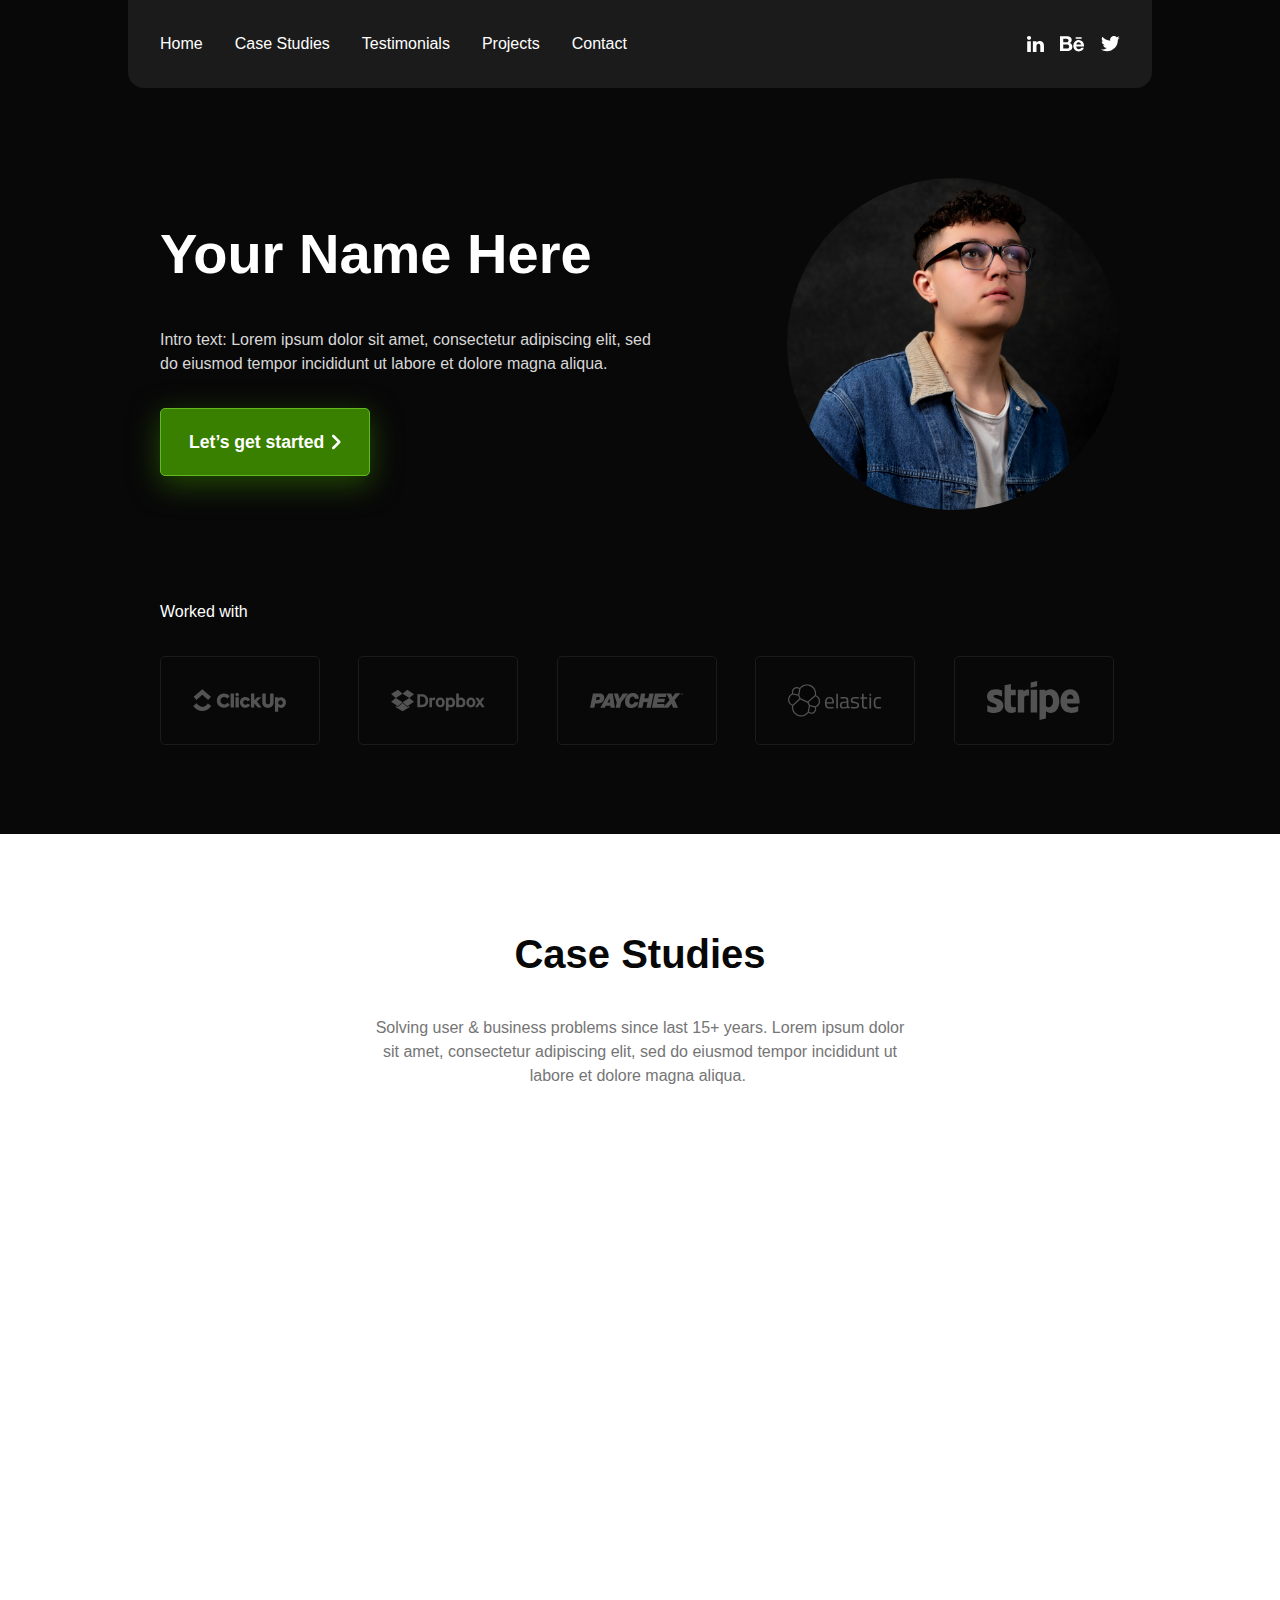
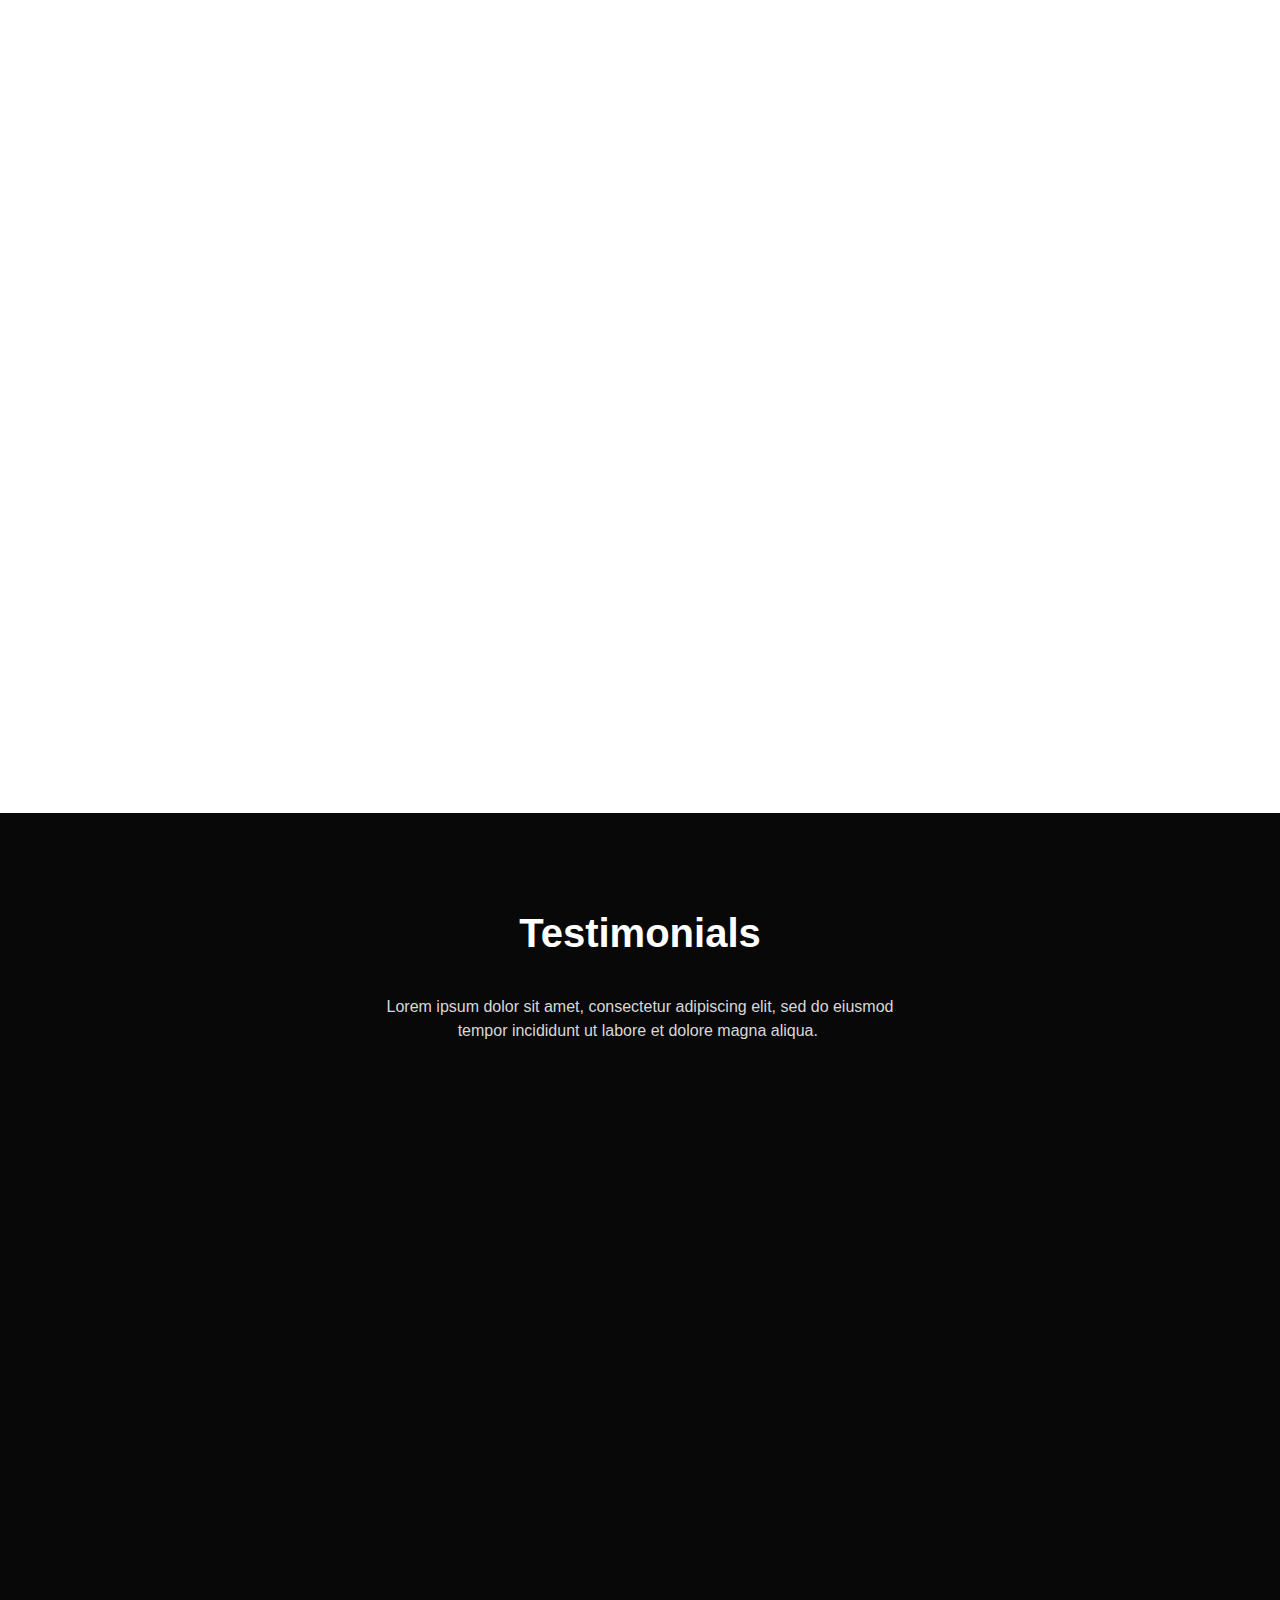
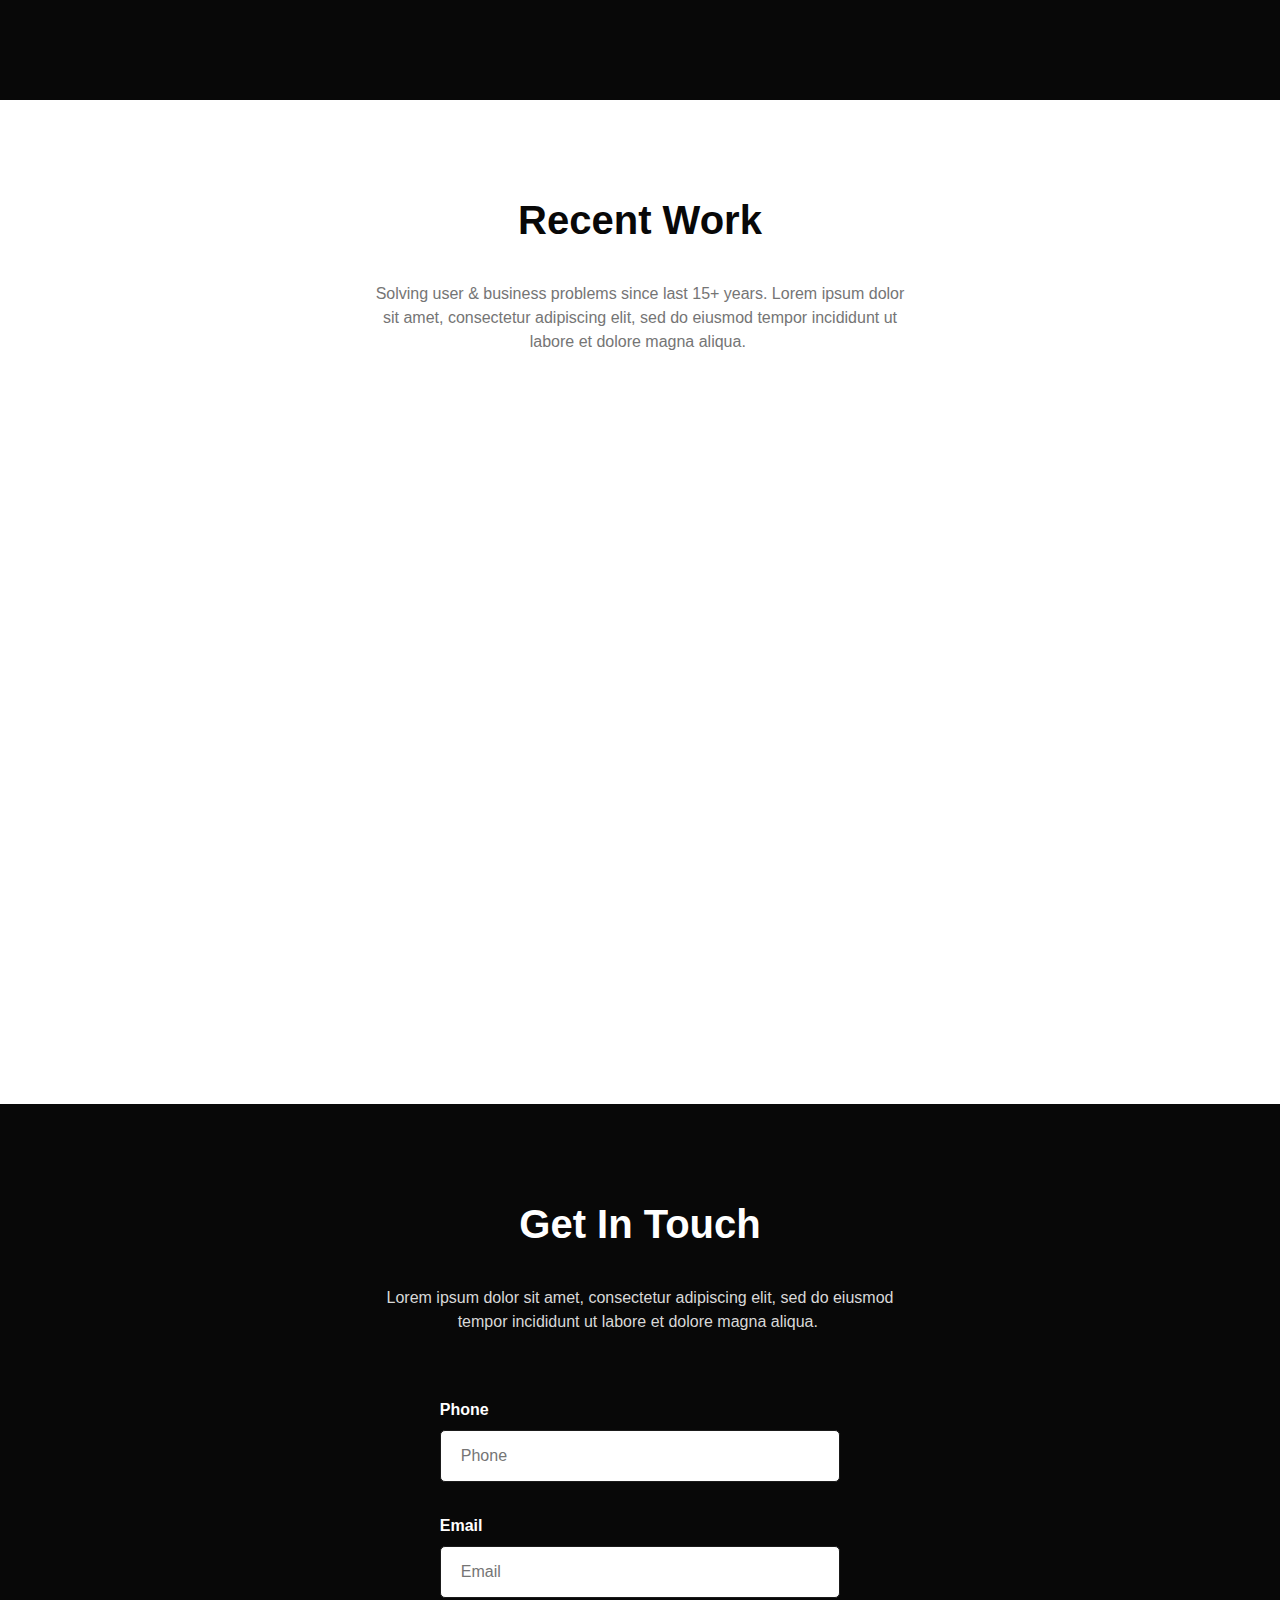
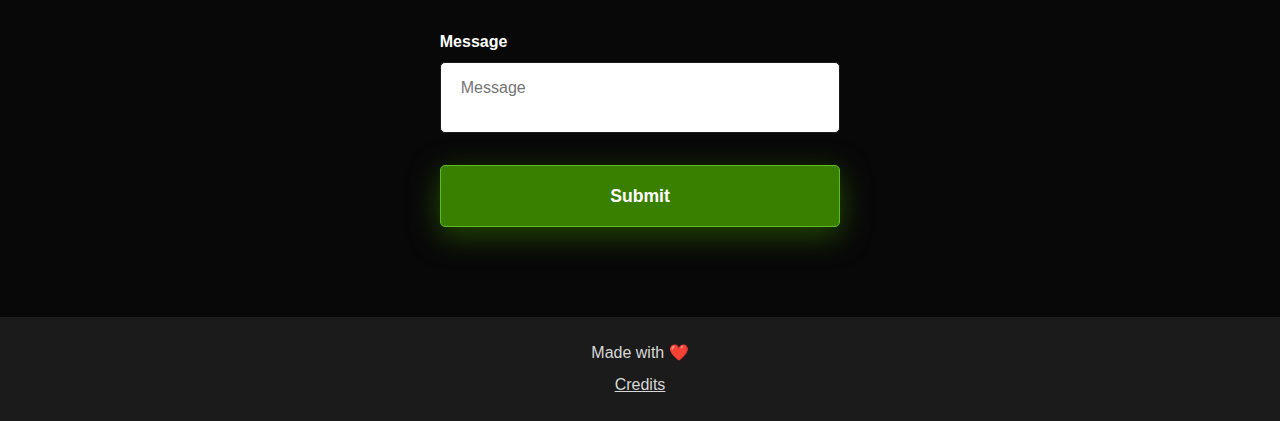
<file: index.html>
<!doctype html>
<html
  lang="en"
  data-ws-project="fc7c6a1e-4aad-4c5b-9a65-d3fa9f01aa5a"
  data-ws-last-published="2025-11-23T08:12:47.595Z"
>
  <head>
    <link
      rel="stylesheet"
      type="text/css"
      href="/assets/static/app_generated_index-6937cd5a.CkfLpDVx.css"
    />
    <meta charset="UTF-8" />
    <meta name="viewport" content="width=device-width,initial-scale=1" />
    <link
      rel="preload"
      as="image"
      imagesrcset="/assets/jackson-schaal-MXOMvdH0E0A-unsplash_LJ3g1g03b8ed1gQbFj4vf.jpg 16w, /assets/jackson-schaal-MXOMvdH0E0A-unsplash_LJ3g1g03b8ed1gQbFj4vf.jpg 32w, /assets/jackson-schaal-MXOMvdH0E0A-unsplash_LJ3g1g03b8ed1gQbFj4vf.jpg 48w, /assets/jackson-schaal-MXOMvdH0E0A-unsplash_LJ3g1g03b8ed1gQbFj4vf.jpg 64w, /assets/jackson-schaal-MXOMvdH0E0A-unsplash_LJ3g1g03b8ed1gQbFj4vf.jpg 96w, /assets/jackson-schaal-MXOMvdH0E0A-unsplash_LJ3g1g03b8ed1gQbFj4vf.jpg 128w, /assets/jackson-schaal-MXOMvdH0E0A-unsplash_LJ3g1g03b8ed1gQbFj4vf.jpg 256w, /assets/jackson-schaal-MXOMvdH0E0A-unsplash_LJ3g1g03b8ed1gQbFj4vf.jpg 384w, /assets/jackson-schaal-MXOMvdH0E0A-unsplash_LJ3g1g03b8ed1gQbFj4vf.jpg 640w, /assets/jackson-schaal-MXOMvdH0E0A-unsplash_LJ3g1g03b8ed1gQbFj4vf.jpg 750w, /assets/jackson-schaal-MXOMvdH0E0A-unsplash_LJ3g1g03b8ed1gQbFj4vf.jpg 828w, /assets/jackson-schaal-MXOMvdH0E0A-unsplash_LJ3g1g03b8ed1gQbFj4vf.jpg 1080w"
      imagesizes="100vw"
    />
    <link
      rel="preload"
      as="image"
      imagesrcset="/assets/clickup_logo_1_N0xfWHz5Su17oejLYSjgH.svg 16w, /assets/clickup_logo_1_N0xfWHz5Su17oejLYSjgH.svg 32w, /assets/clickup_logo_1_N0xfWHz5Su17oejLYSjgH.svg 48w, /assets/clickup_logo_1_N0xfWHz5Su17oejLYSjgH.svg 64w, /assets/clickup_logo_1_N0xfWHz5Su17oejLYSjgH.svg 96w, /assets/clickup_logo_1_N0xfWHz5Su17oejLYSjgH.svg 128w, /assets/clickup_logo_1_N0xfWHz5Su17oejLYSjgH.svg 256w"
      imagesizes="100vw"
    />
    <link
      rel="preload"
      as="image"
      imagesrcset="/assets/dropbox_blue_1_3KbvkJlT6gMLtNm2Pj9sh.svg 16w, /assets/dropbox_blue_1_3KbvkJlT6gMLtNm2Pj9sh.svg 32w, /assets/dropbox_blue_1_3KbvkJlT6gMLtNm2Pj9sh.svg 48w, /assets/dropbox_blue_1_3KbvkJlT6gMLtNm2Pj9sh.svg 64w, /assets/dropbox_blue_1_3KbvkJlT6gMLtNm2Pj9sh.svg 96w, /assets/dropbox_blue_1_3KbvkJlT6gMLtNm2Pj9sh.svg 128w, /assets/dropbox_blue_1_3KbvkJlT6gMLtNm2Pj9sh.svg 256w"
      imagesizes="100vw"
    />
    <link
      rel="preload"
      as="image"
      imagesrcset="/assets/Group_(1)_3wsl5LDM-tBOSPQkbnCc3.svg 16w, /assets/Group_(1)_3wsl5LDM-tBOSPQkbnCc3.svg 32w, /assets/Group_(1)_3wsl5LDM-tBOSPQkbnCc3.svg 48w, /assets/Group_(1)_3wsl5LDM-tBOSPQkbnCc3.svg 64w, /assets/Group_(1)_3wsl5LDM-tBOSPQkbnCc3.svg 96w, /assets/Group_(1)_3wsl5LDM-tBOSPQkbnCc3.svg 128w, /assets/Group_(1)_3wsl5LDM-tBOSPQkbnCc3.svg 256w"
      imagesizes="100vw"
    />
    <link
      rel="preload"
      as="image"
      imagesrcset="/assets/Elastic_logo_1_jIqqikC1QFcSQhPOD55I-.svg 16w, /assets/Elastic_logo_1_jIqqikC1QFcSQhPOD55I-.svg 32w, /assets/Elastic_logo_1_jIqqikC1QFcSQhPOD55I-.svg 48w, /assets/Elastic_logo_1_jIqqikC1QFcSQhPOD55I-.svg 64w, /assets/Elastic_logo_1_jIqqikC1QFcSQhPOD55I-.svg 96w, /assets/Elastic_logo_1_jIqqikC1QFcSQhPOD55I-.svg 128w, /assets/Elastic_logo_1_jIqqikC1QFcSQhPOD55I-.svg 256w"
      imagesizes="100vw"
    />
    <link
      rel="preload"
      as="image"
      imagesrcset="/assets/Group_howpTHBKp5i1QxNPrrG_5.svg 16w, /assets/Group_howpTHBKp5i1QxNPrrG_5.svg 32w, /assets/Group_howpTHBKp5i1QxNPrrG_5.svg 48w, /assets/Group_howpTHBKp5i1QxNPrrG_5.svg 64w, /assets/Group_howpTHBKp5i1QxNPrrG_5.svg 96w, /assets/Group_howpTHBKp5i1QxNPrrG_5.svg 128w"
      imagesizes="100vw"
    />
    <meta property="og:url" content="https://url/" />
    <title>Personal Portfolio Template</title>
    <meta property="og:title" content="Personal Portfolio Template" />
    <meta
      name="description"
      content="Portoflio of my work and customer stories."
    />
    <meta
      property="og:description"
      content="Portoflio of my work and customer stories."
    />
    <meta property="og:type" content="website" />
    <meta property="og:image" />
    <meta property="twitter:card" content="summary_large_image" />
    <link rel="icon" href="/assets/logo_r1qaJQiri6sK3rPyq-Sar.svg" />
  </head>
  <body class="w-body">
    <div class="w-box">
      <div style="display: contents">
        <div style="display: contents">
          <div class="w-html-embed">
            <style>
              * {
                /* Remove preset margins on everything so they can be applied where we want. */
                margin: 0;
                /* Make links scroll to their sections smoothly. */
                scroll-behavior: smooth;
              }
            </style>
          </div>
          <div class="w-box c130qyz3">
            <nav
              class="w-box c1357293 c9jnjeu c5tmc3l c1ldum37 czr2pxy c155uc7w cry9bxc c1lxiyww ca4qjwu c1cdc69r c1e5l06w c1kujfpy c1vfv5ml c18v2pa2 c1gut7ra cvyaqlm c5dy17i c1hsfuam c12jt7do cc3dq2t"
            >
              <div style="display: contents">
                <div style="display: contents">
                  <div
                    class="w-box cry9bxc c1qyy4dh c18v2pa2 c10zkoym ct8c5y2 c15cml01 c10x096o c1rstvfo"
                  >
                    <a
                      href="/"
                      class="w-link c1b44psv csru8nn c1hz2opz c1c9nyn co9inq6 c18nx7en c13zjl4p c135vpv5 c1qyy4dh ct02u4h cl60rel c1ib9cr2 cb06ied"
                      >Home</a
                    ><a
                      href="/#casestudies"
                      class="w-link c1b44psv csru8nn c1hz2opz c1c9nyn co9inq6 c18nx7en c13zjl4p c135vpv5 c1qyy4dh ct02u4h cl60rel c1ib9cr2 cb06ied"
                      >Case Studies</a
                    ><a
                      href="/#testimonials"
                      class="w-link c1b44psv csru8nn c1hz2opz c1c9nyn co9inq6 c18nx7en c13zjl4p c135vpv5 c1qyy4dh ct02u4h cl60rel c1ib9cr2 cb06ied"
                      >Testimonials</a
                    ><a
                      href="/#projects"
                      class="w-link c1b44psv csru8nn c1hz2opz c1c9nyn co9inq6 c18nx7en c13zjl4p c135vpv5 c1qyy4dh ct02u4h cl60rel c1ib9cr2 cb06ied"
                      >Projects</a
                    ><a
                      href="/#contact"
                      class="w-link c1b44psv csru8nn c1hz2opz c1c9nyn co9inq6 c18nx7en c13zjl4p c135vpv5 c1qyy4dh ct02u4h cl60rel c1ib9cr2 cb06ied"
                      >Contact</a
                    >
                  </div>
                  <div
                    class="w-box cry9bxc ce5h5qp csadq8m c1qyy4dh ct02u4h ck3ozxv c1rstvfo c10x096o"
                  >
                    <a
                      aria-label="LinkedIn"
                      class="w-link c1b44psv csru8nn c1hz2opz c1c9nyn co9inq6 c18nx7en c13zjl4p c135vpv5 c1qyy4dh ct02u4h cl60rel c1ib9cr2 cb06ied"
                      href="#"
                      ><div class="w-html-embed csru8nn cblpe2z c1y0z7zr">
                        <svg
                          width="100%"
                          height="100%"
                          viewBox="0 0 18 17"
                          fill="none"
                          xmlns="http://www.w3.org/2000/svg"
                        >
                          <path
                            d="M0 1.97499C0 1.40259 0.202708 0.930366 0.608108 0.558324C1.01351 0.186265 1.54055 0.000244141 2.18919 0.000244141C2.82626 0.000244141 3.34169 0.183397 3.73552 0.549738C4.14092 0.927515 4.34363 1.41976 4.34363 2.0265C4.34363 2.576 4.14672 3.0339 3.7529 3.40024C3.3475 3.77802 2.81467 3.9669 2.15444 3.9669H2.13707C1.49999 3.9669 0.984562 3.77802 0.590734 3.40024C0.196905 3.02246 0 2.54737 0 1.97499ZM0.225869 17.0002V5.52953H4.08301V17.0002H0.225869ZM6.22008 17.0002H10.0772V10.5952C10.0772 10.1945 10.1236 9.8854 10.2162 9.6679C10.3784 9.27867 10.6245 8.94954 10.9546 8.68053C11.2847 8.4115 11.6988 8.277 12.1969 8.277C13.4942 8.277 14.1429 9.1413 14.1429 10.8699V17.0002H18V10.4235C18 8.72918 17.5946 7.44417 16.7838 6.56842C15.973 5.69266 14.9016 5.25478 13.5695 5.25478C12.0753 5.25478 10.9112 5.89013 10.0772 7.16084V7.19518H10.0598L10.0772 7.16084V5.52953H6.22008C6.24324 5.89585 6.25483 7.0349 6.25483 8.94669C6.25483 10.8585 6.24324 13.543 6.22008 17.0002Z"
                            fill="currentColor"
                          ></path>
                        </svg></div></a
                    ><a
                      aria-label="Behance"
                      class="w-link c1b44psv csru8nn c1hz2opz c1c9nyn co9inq6 c18nx7en c13zjl4p c135vpv5 c1qyy4dh ct02u4h cl60rel c1ib9cr2 cb06ied"
                      href="#"
                      ><div class="w-html-embed csru8nn cblpe2z c1y0z7zr">
                        <svg
                          width="100%"
                          height="100%"
                          viewBox="0 0 31 20"
                          fill="none"
                          xmlns="http://www.w3.org/2000/svg"
                        >
                          <path
                            d="M8.7045 0.424316C9.588 0.424316 10.383 0.500817 11.112 0.656817C11.8365 0.811317 12.4545 1.06632 12.9765 1.41882C13.491 1.77132 13.893 2.23932 14.1825 2.82732C14.463 3.40782 14.6025 4.13382 14.6025 4.99182C14.6025 5.92182 14.3925 6.69882 13.971 7.31832C13.5465 7.93932 12.921 8.44782 12.087 8.84082C13.2225 9.16932 14.064 9.74382 14.622 10.5598C15.183 11.3833 15.4575 12.3688 15.4575 13.5238C15.4575 14.4613 15.279 15.2668 14.9205 15.9433C14.575 16.6097 14.0738 17.183 13.4595 17.6143C12.8232 18.0574 12.1124 18.3826 11.361 18.5743C10.5732 18.7811 9.76197 18.885 8.9475 18.8833H0V0.424316H8.7045ZM8.178 7.88232C8.898 7.88232 9.495 7.71132 9.966 7.36482C10.434 7.02282 10.6605 6.45882 10.6605 5.68632C10.6605 5.25732 10.584 4.90332 10.434 4.62582C10.2879 4.35885 10.0716 4.13686 9.8085 3.98382C9.53315 3.82051 9.22925 3.71106 8.913 3.66132C8.56829 3.59703 8.21814 3.56638 7.8675 3.56982H4.065V7.88232H8.178ZM8.4045 15.7408C8.805 15.7408 9.186 15.7063 9.5445 15.6253C9.906 15.5473 10.227 15.4213 10.5 15.2338C10.773 15.0538 10.998 14.8093 11.16 14.4973C11.3235 14.1883 11.403 13.7848 11.403 13.3003C11.403 12.3493 11.1345 11.6728 10.6035 11.2633C10.071 10.8583 9.357 10.6573 8.4825 10.6573H4.065V15.7423H8.4045V15.7408ZM21.252 15.6793C21.8025 16.2163 22.596 16.4863 23.628 16.4863C24.3675 16.4863 25.0065 16.2988 25.545 15.9268C26.076 15.5533 26.4 15.1543 26.5245 14.7418H29.757C29.238 16.3498 28.4505 17.4988 27.3735 18.1903C26.31 18.8848 25.0155 19.2298 23.5035 19.2298C22.4505 19.2298 21.5025 19.0603 20.6535 18.7243C19.8386 18.407 19.1022 17.9167 18.495 17.2873C17.8978 16.6433 17.4362 15.8858 17.1375 15.0598C16.8092 14.1465 16.6466 13.1818 16.6575 12.2113C16.6575 11.2123 16.824 10.2778 17.151 9.41532C17.4614 8.58159 17.9381 7.81966 18.552 7.17582C19.1595 6.54582 19.8795 6.04932 20.718 5.68482C21.5997 5.31398 22.5485 5.12912 23.505 5.14182C24.636 5.14182 25.6245 5.36082 26.4735 5.80182C27.2968 6.22278 28.0107 6.82984 28.5585 7.57482C29.103 8.31432 29.4915 9.16182 29.733 10.1113C29.9745 11.0593 30.0585 12.0493 29.9895 13.0858H20.343C20.3445 14.1418 20.7 15.1423 21.252 15.6793ZM25.47 8.65782C25.0335 8.17482 24.2955 7.91382 23.3925 7.91382C22.806 7.91382 22.3215 8.01132 21.9315 8.21232C21.5749 8.39243 21.2585 8.64297 21.0015 8.94882C20.7758 9.22649 20.6084 9.5469 20.5095 9.89082C20.423 10.1776 20.3672 10.4727 20.343 10.7713H26.316C26.229 9.83532 25.908 9.14382 25.47 8.65782ZM19.593 1.66332H27.0765V3.48582H19.593V1.66332Z"
                            fill="currentColor"
                          ></path>
                        </svg></div></a
                    ><a
                      aria-label="X/Twitter"
                      class="w-link c1b44psv csru8nn c1hz2opz c1c9nyn co9inq6 c18nx7en c13zjl4p c135vpv5 c1qyy4dh ct02u4h cl60rel c1ib9cr2 cb06ied"
                      href="#"
                      ><div class="w-html-embed csru8nn cblpe2z c1y0z7zr">
                        <svg
                          width="100%"
                          height="100%"
                          viewBox="0 0 18 15"
                          fill="none"
                          xmlns="http://www.w3.org/2000/svg"
                        >
                          <path
                            d="M17.5417 1.71084C16.8824 1.99685 16.1852 2.18592 15.4718 2.27217C16.2244 1.82251 16.7885 1.11511 17.0593 0.281193C16.352 0.702249 15.5777 0.998908 14.7701 1.15828C14.2303 0.572887 13.5114 0.18322 12.7263 0.05039C11.9412 -0.0824399 11.1342 0.0490805 10.4319 0.424324C9.72952 0.799568 9.17161 1.39731 8.8456 2.1238C8.5196 2.8503 8.44394 3.66445 8.63051 4.43857C7.20036 4.36623 5.80142 3.99385 4.52457 3.3456C3.24773 2.69736 2.12153 1.78775 1.21915 0.675881C0.90264 1.22859 0.736329 1.85453 0.73675 2.49144C0.735628 3.08293 0.880783 3.66552 1.15929 4.18734C1.4378 4.70916 1.84102 5.15402 2.33304 5.4823C1.76116 5.46674 1.2015 5.31329 0.701667 5.03499V5.07884C0.705953 5.90759 0.996362 6.70942 1.52377 7.34871C2.05118 7.98799 2.78321 8.42548 3.59604 8.58718C3.28315 8.6824 2.95829 8.73261 2.63125 8.73628C2.40487 8.73364 2.17905 8.71311 1.9559 8.67489C2.18737 9.38779 2.63531 10.0108 3.23738 10.4573C3.83946 10.9037 4.56573 11.1514 5.31513 11.1658C4.04967 12.1615 2.48731 12.705 0.877084 12.7095C0.583906 12.7104 0.29096 12.6929 0 12.6568C1.64403 13.7183 3.55992 14.2818 5.51686 14.2795C6.8673 14.2935 8.20699 14.0383 9.4577 13.5287C10.7084 13.0192 11.845 12.2656 12.8012 11.3118C13.7574 10.3581 14.514 9.22341 15.0267 7.97401C15.5394 6.72462 15.7981 5.38558 15.7875 4.03511C15.7875 3.88601 15.7875 3.72813 15.7875 3.57026C16.4758 3.057 17.0693 2.42779 17.5417 1.71084V1.71084Z"
                            fill="currentColor"
                          ></path>
                        </svg></div
                    ></a>
                  </div>
                </div>
              </div>
            </nav>
            <div
              data-state="closed"
              class="w-collapsible cwvpjlf cx6c9kw c174sw29 czqy8m4 c4etu7w c10x096o c1fvno8n c18rgifh cscsz6x coh89bn"
            >
              <button
                type="button"
                aria-label="Open mobile menu"
                class="w-button c1b44psv cl8m66n c1b2tb9q c1xm4ef6 c1j33arz c1r2vfc1 ccfzz03 cub2gss cgcvr98 c1xjllne c135vpv5 ckm1y83 csru8nn c1md20bl c1e892th c1qyy4dh ct02u4h c1nouzdk c1hz2opz c1c9nyn co9inq6 c18nx7en c13zjl4p c1cb3y4c c1h3d6dm c10psuuk cl60rel c1ib9cr2 cb06ied cv7lanz c1q2ekan cngthtj ckqzz7r"
                aria-controls="radix-:R56:"
                aria-expanded="false"
                data-state="closed"
              >
                <div class="w-html-embed">
                  <svg
                    xmlns="http://www.w3.org/2000/svg"
                    width="100%"
                    height="100%"
                    viewBox="0 0 24 24"
                    fill="none"
                    stroke="currentColor"
                    stroke-width="2"
                    stroke-linecap="round"
                    stroke-linejoin="round"
                    class="lucide lucide-menu"
                  >
                    <line x1="4" x2="20" y1="12" y2="12"></line>
                    <line x1="4" x2="20" y1="6" y2="6"></line>
                    <line x1="4" x2="20" y1="18" y2="18"></line>
                  </svg>
                </div>
              </button>
              <div
                data-state="closed"
                id="radix-:R56:"
                hidden=""
                data-ani="expand"
                class="w-collapsible-content"
              ></div>
            </div>
          </div>
        </div>
      </div>
      <main class="w-box">
        <section class="w-box cna0hdz c1mzb2kd c130qyz3 cqlgvkl c82o5tr">
          <div
            class="w-box c1357293 c9jnjeu c5tmc3l c1ldum37 czr2pxy c155uc7w copqmak c1lfjoq7 czt6zfr cen6rs1 c109i5bh c1qyy4dh cx6c9kw c174sw29"
          >
            <div
              class="w-box cry9bxc c1lfjoq7 c16xs6ny ct02u4h c10zkoym ct8c5y2"
            >
              <h1 class="w-heading c11nr3ex c11dowh9 c1b44psv c8ys3vy">
                Your Name Here
              </h1>
              <div class="w-box cwvpjlf c149s0mc">
                <div style="display: contents">
                  <div style="display: contents">
                    <img
                      alt="Picture of me"
                      width="500"
                      height="500"
                      src="/assets/jackson-schaal-MXOMvdH0E0A-unsplash_LJ3g1g03b8ed1gQbFj4vf.jpg"
                      class="w-image c57yvzh c1nj04wn c1nitjp7 c195lvp6 c1hr6a6t"
                      sizes="100vw"
                      srcset="
                        /assets/jackson-schaal-MXOMvdH0E0A-unsplash_LJ3g1g03b8ed1gQbFj4vf.jpg   16w,
                        /assets/jackson-schaal-MXOMvdH0E0A-unsplash_LJ3g1g03b8ed1gQbFj4vf.jpg   32w,
                        /assets/jackson-schaal-MXOMvdH0E0A-unsplash_LJ3g1g03b8ed1gQbFj4vf.jpg   48w,
                        /assets/jackson-schaal-MXOMvdH0E0A-unsplash_LJ3g1g03b8ed1gQbFj4vf.jpg   64w,
                        /assets/jackson-schaal-MXOMvdH0E0A-unsplash_LJ3g1g03b8ed1gQbFj4vf.jpg   96w,
                        /assets/jackson-schaal-MXOMvdH0E0A-unsplash_LJ3g1g03b8ed1gQbFj4vf.jpg  128w,
                        /assets/jackson-schaal-MXOMvdH0E0A-unsplash_LJ3g1g03b8ed1gQbFj4vf.jpg  256w,
                        /assets/jackson-schaal-MXOMvdH0E0A-unsplash_LJ3g1g03b8ed1gQbFj4vf.jpg  384w,
                        /assets/jackson-schaal-MXOMvdH0E0A-unsplash_LJ3g1g03b8ed1gQbFj4vf.jpg  640w,
                        /assets/jackson-schaal-MXOMvdH0E0A-unsplash_LJ3g1g03b8ed1gQbFj4vf.jpg  750w,
                        /assets/jackson-schaal-MXOMvdH0E0A-unsplash_LJ3g1g03b8ed1gQbFj4vf.jpg  828w,
                        /assets/jackson-schaal-MXOMvdH0E0A-unsplash_LJ3g1g03b8ed1gQbFj4vf.jpg 1080w
                      "
                      decoding="async"
                      loading="eager"
                    />
                  </div>
                </div>
              </div>
              <p class="w-paragraph c1rco612">
                Intro text: Lorem ipsum dolor sit amet, consectetur adipiscing
                elit, sed do eiusmod tempor incididunt ut labore et dolore magna
                aliqua.
              </p>
              <a
                class="w-link c1b44psv cl8m66n cihfpxt cb4vmi8 c1j33arz c1r2vfc1 ccfzz03 cub2gss cgcvr98 c1xjllne c135vpv5 ckm1y83 csru8nn c1md20bl c1e892th c1qyy4dh ct02u4h c1nouzdk c1hz2opz c1c9nyn co9inq6 c18nx7en c13zjl4p c1cb3y4c c1h3d6dm c10psuuk cl60rel c1ib9cr2 cb06ied"
                href="#"
                ><span class="w-text">Let’s get started</span>
                <div class="w-html-embed csru8nn cblpe2z c1y0z7zr">
                  <svg
                    width="100%"
                    height="100%"
                    viewBox="0 0 6 11"
                    fill="none"
                    xmlns="http://www.w3.org/2000/svg"
                  >
                    <path
                      d="M5.63335 4.87364L1.51379 0.759206C1.16776 0.413598 0.605566 0.413598 0.259528 0.759206C-0.0865095 1.10481 -0.0865095 1.66631 0.259528 2.01191L3.75196 5.5L0.259528 8.9881C-0.0865095 9.3337 -0.0865095 9.8952 0.259528 10.2408C0.432545 10.4136 0.65957 10.5 0.886652 10.5C1.11373 10.5 1.34078 10.4136 1.51378 10.2408L5.63333 6.12637C5.97937 5.78076 5.97937 5.21927 5.63333 4.87366L5.63335 4.87364Z"
                      fill="currentColor"
                    ></path>
                  </svg></div
              ></a>
            </div>
            <div class="w-box cc3dq2t">
              <div style="display: contents">
                <div style="display: contents">
                  <img
                    alt="Picture of me"
                    width="500"
                    height="500"
                    src="/assets/jackson-schaal-MXOMvdH0E0A-unsplash_LJ3g1g03b8ed1gQbFj4vf.jpg"
                    class="w-image c57yvzh c1nj04wn c1nitjp7 c195lvp6 c1hr6a6t"
                    sizes="100vw"
                    srcset="
                      /assets/jackson-schaal-MXOMvdH0E0A-unsplash_LJ3g1g03b8ed1gQbFj4vf.jpg   16w,
                      /assets/jackson-schaal-MXOMvdH0E0A-unsplash_LJ3g1g03b8ed1gQbFj4vf.jpg   32w,
                      /assets/jackson-schaal-MXOMvdH0E0A-unsplash_LJ3g1g03b8ed1gQbFj4vf.jpg   48w,
                      /assets/jackson-schaal-MXOMvdH0E0A-unsplash_LJ3g1g03b8ed1gQbFj4vf.jpg   64w,
                      /assets/jackson-schaal-MXOMvdH0E0A-unsplash_LJ3g1g03b8ed1gQbFj4vf.jpg   96w,
                      /assets/jackson-schaal-MXOMvdH0E0A-unsplash_LJ3g1g03b8ed1gQbFj4vf.jpg  128w,
                      /assets/jackson-schaal-MXOMvdH0E0A-unsplash_LJ3g1g03b8ed1gQbFj4vf.jpg  256w,
                      /assets/jackson-schaal-MXOMvdH0E0A-unsplash_LJ3g1g03b8ed1gQbFj4vf.jpg  384w,
                      /assets/jackson-schaal-MXOMvdH0E0A-unsplash_LJ3g1g03b8ed1gQbFj4vf.jpg  640w,
                      /assets/jackson-schaal-MXOMvdH0E0A-unsplash_LJ3g1g03b8ed1gQbFj4vf.jpg  750w,
                      /assets/jackson-schaal-MXOMvdH0E0A-unsplash_LJ3g1g03b8ed1gQbFj4vf.jpg  828w,
                      /assets/jackson-schaal-MXOMvdH0E0A-unsplash_LJ3g1g03b8ed1gQbFj4vf.jpg 1080w
                    "
                    decoding="async"
                    loading="eager"
                  />
                </div>
              </div>
            </div>
          </div>
        </section>
        <section
          id="casestudies"
          class="w-box c1fo9lv5 c1mzb2kd c130qyz3 cqlgvkl c82o5tr"
        >
          <div
            class="w-box c1357293 c9jnjeu c5tmc3l c1ldum37 czr2pxy c155uc7w cry9bxc c1lfjoq7 c1v273o4 c1nn476t"
          >
            <h2 class="w-heading c160atll cn12ej2 c1b44psv c1iq8fyu c12f3mdq">
              Worked with
            </h2>
            <div
              class="w-box copqmak c10zkoym ct8c5y2 corcrpm cx6c9kw c1mpedrw c1jjfh4b c1bulmrh cehyk0s"
            >
              <img
                alt="Clickup Logo"
                width="83"
                height="20"
                src="/assets/clickup_logo_1_N0xfWHz5Su17oejLYSjgH.svg"
                class="w-image cup9vyi c1ldum37 c1n5d942 c5tmc3l ccfzz03 cub2gss cgcvr98 c1xjllne c1s9lq31 c1bkqfhr c1bt8bzx c1e3v5m0 c17jj8qr c1mt98we"
                sizes="100vw"
                srcset="
                  /assets/clickup_logo_1_N0xfWHz5Su17oejLYSjgH.svg  16w,
                  /assets/clickup_logo_1_N0xfWHz5Su17oejLYSjgH.svg  32w,
                  /assets/clickup_logo_1_N0xfWHz5Su17oejLYSjgH.svg  48w,
                  /assets/clickup_logo_1_N0xfWHz5Su17oejLYSjgH.svg  64w,
                  /assets/clickup_logo_1_N0xfWHz5Su17oejLYSjgH.svg  96w,
                  /assets/clickup_logo_1_N0xfWHz5Su17oejLYSjgH.svg 128w,
                  /assets/clickup_logo_1_N0xfWHz5Su17oejLYSjgH.svg 256w
                "
                decoding="async"
                loading="eager"
              /><img
                alt="Dropbox Logo"
                width="95"
                height="22"
                src="/assets/dropbox_blue_1_3KbvkJlT6gMLtNm2Pj9sh.svg"
                class="w-image cup9vyi c1ldum37 c1n5d942 c5tmc3l ccfzz03 cub2gss cgcvr98 c1xjllne c1s9lq31 c1bkqfhr c1bt8bzx c1e3v5m0 c17jj8qr c1mt98we"
                sizes="100vw"
                srcset="
                  /assets/dropbox_blue_1_3KbvkJlT6gMLtNm2Pj9sh.svg  16w,
                  /assets/dropbox_blue_1_3KbvkJlT6gMLtNm2Pj9sh.svg  32w,
                  /assets/dropbox_blue_1_3KbvkJlT6gMLtNm2Pj9sh.svg  48w,
                  /assets/dropbox_blue_1_3KbvkJlT6gMLtNm2Pj9sh.svg  64w,
                  /assets/dropbox_blue_1_3KbvkJlT6gMLtNm2Pj9sh.svg  96w,
                  /assets/dropbox_blue_1_3KbvkJlT6gMLtNm2Pj9sh.svg 128w,
                  /assets/dropbox_blue_1_3KbvkJlT6gMLtNm2Pj9sh.svg 256w
                "
                decoding="async"
                loading="eager"
              /><img
                alt="Paychex Logo"
                width="88"
                height="14"
                src="/assets/Group_(1)_3wsl5LDM-tBOSPQkbnCc3.svg"
                class="w-image cup9vyi c1ldum37 c1n5d942 c5tmc3l ccfzz03 cub2gss cgcvr98 c1xjllne c1s9lq31 c1bkqfhr c1bt8bzx c1e3v5m0 c17jj8qr c1mt98we"
                sizes="100vw"
                srcset="
                  /assets/Group_(1)_3wsl5LDM-tBOSPQkbnCc3.svg  16w,
                  /assets/Group_(1)_3wsl5LDM-tBOSPQkbnCc3.svg  32w,
                  /assets/Group_(1)_3wsl5LDM-tBOSPQkbnCc3.svg  48w,
                  /assets/Group_(1)_3wsl5LDM-tBOSPQkbnCc3.svg  64w,
                  /assets/Group_(1)_3wsl5LDM-tBOSPQkbnCc3.svg  96w,
                  /assets/Group_(1)_3wsl5LDM-tBOSPQkbnCc3.svg 128w,
                  /assets/Group_(1)_3wsl5LDM-tBOSPQkbnCc3.svg 256w
                "
                decoding="async"
                loading="eager"
              /><img
                alt="Elastic Logo"
                width="82"
                height="28"
                src="/assets/Elastic_logo_1_jIqqikC1QFcSQhPOD55I-.svg"
                class="w-image cup9vyi c1ldum37 c1n5d942 c5tmc3l ccfzz03 cub2gss cgcvr98 c1xjllne c1s9lq31 c1bkqfhr c1bt8bzx c1e3v5m0 c17jj8qr c1mt98we"
                sizes="100vw"
                srcset="
                  /assets/Elastic_logo_1_jIqqikC1QFcSQhPOD55I-.svg  16w,
                  /assets/Elastic_logo_1_jIqqikC1QFcSQhPOD55I-.svg  32w,
                  /assets/Elastic_logo_1_jIqqikC1QFcSQhPOD55I-.svg  48w,
                  /assets/Elastic_logo_1_jIqqikC1QFcSQhPOD55I-.svg  64w,
                  /assets/Elastic_logo_1_jIqqikC1QFcSQhPOD55I-.svg  96w,
                  /assets/Elastic_logo_1_jIqqikC1QFcSQhPOD55I-.svg 128w,
                  /assets/Elastic_logo_1_jIqqikC1QFcSQhPOD55I-.svg 256w
                "
                decoding="async"
                loading="eager"
              /><img
                alt="Stripe Logo"
                width="61"
                height="25"
                src="/assets/Group_howpTHBKp5i1QxNPrrG_5.svg"
                class="w-image cup9vyi c1ldum37 c1n5d942 c5tmc3l ccfzz03 cub2gss cgcvr98 c1xjllne c1s9lq31 c1bkqfhr c1bt8bzx c1e3v5m0 c17jj8qr c1mt98we"
                sizes="100vw"
                srcset="
                  /assets/Group_howpTHBKp5i1QxNPrrG_5.svg  16w,
                  /assets/Group_howpTHBKp5i1QxNPrrG_5.svg  32w,
                  /assets/Group_howpTHBKp5i1QxNPrrG_5.svg  48w,
                  /assets/Group_howpTHBKp5i1QxNPrrG_5.svg  64w,
                  /assets/Group_howpTHBKp5i1QxNPrrG_5.svg  96w,
                  /assets/Group_howpTHBKp5i1QxNPrrG_5.svg 128w
                "
                decoding="async"
                loading="eager"
              />
            </div>
          </div>
        </section>
        <section id="casestudies" class="w-box cna0hdz c1mzb2kd">
          <div
            class="w-box c1357293 c9jnjeu c5tmc3l c1ldum37 czr2pxy c155uc7w cry9bxc c1lfjoq7 ca4qjwu c1cdc69r"
          >
            <div
              class="w-box cry9bxc c1qyy4dh ct02u4h c1z0l37u c1ml0hr7 c1lfjoq7 c1qom380 c1rco612 c9jnjeu c1357293"
            >
              <h2 class="w-heading c1dxq9cf c11dowh9 c12y6bqh c8ys3vy c1qom380">
                Case Studies
              </h2>
              <p class="w-paragraph c1qom380">
                Solving user &amp; business problems since last 15+ years. Lorem
                ipsum dolor sit amet, consectetur adipiscing elit, sed do
                eiusmod tempor incididunt ut labore et dolore magna aliqua.
              </p>
            </div>
            <div class="w-box cry9bxc c1lfjoq7 c1s46o9r cdczzub">
              <div
                class="w-box c1p8k1aa copqmak c1lxiyww c10zkoym ct8c5y2 c18v2pa2 c1qyy4dh c1f64byh cx6c9kw c13vvg1g"
              >
                <div
                  data-ani="slide-right"
                  class="w-box cry9bxc c1lfjoq7 c10zkoym ct8c5y2 ct02u4h c1mcu1jn c16xs6ny"
                >
                  <div
                    class="w-box cry9bxc c1lfjoq7 c1z0l37u c1ml0hr7 c16xs6ny c1wt8a7g"
                  >
                    <div
                      class="w-text c1j0uetl cfphuol c1911kcz cif7xwi crezeol cy9kb2v cu385pj cvghewe cfzf927 c1noknrj c11dowh9"
                    >
                      Fintech
                    </div>
                    <h3 class="w-heading cuoke4w c11dowh9 c12y6bqh c8ys3vy">
                      Work name here
                    </h3>
                    <p class="w-paragraph">
                      Lorem ipsum dolor sit amet, consectetur adipiscing elit,
                      sed do eiusmod tempor incididunt ut labore et dolore magna
                      aliqua. sed do eiusmod tempor incididunt ut labore et
                      dolore magna.
                    </p>
                  </div>
                  <div class="w-box">
                    <a
                      class="w-link c1a6lg5i c276cpf c1b2tb9q c1xm4ef6 c1j33arz c1r2vfc1 ccfzz03 cub2gss cgcvr98 c1xjllne c135vpv5 caafw5v csru8nn c1md20bl c1e892th c1qyy4dh ct02u4h c1nouzdk c1hz2opz c1c9nyn co9inq6 c18nx7en c13zjl4p c1cb3y4c c1h3d6dm cm6idqo cl60rel c1ib9cr2 cb06ied"
                      href="#"
                      ><span class="w-text">View case study</span>
                      <div class="w-html-embed csru8nn cblpe2z c1y0z7zr">
                        <svg
                          width="100%"
                          height="100%"
                          viewBox="0 0 6 11"
                          fill="none"
                          xmlns="http://www.w3.org/2000/svg"
                        >
                          <path
                            d="M5.63335 4.87364L1.51379 0.759206C1.16776 0.413598 0.605566 0.413598 0.259528 0.759206C-0.0865095 1.10481 -0.0865095 1.66631 0.259528 2.01191L3.75196 5.5L0.259528 8.9881C-0.0865095 9.3337 -0.0865095 9.8952 0.259528 10.2408C0.432545 10.4136 0.65957 10.5 0.886652 10.5C1.11373 10.5 1.34078 10.4136 1.51378 10.2408L5.63333 6.12637C5.97937 5.78076 5.97937 5.21927 5.63333 4.87366L5.63335 4.87364Z"
                            fill="currentColor"
                          ></path>
                        </svg></div
                    ></a>
                  </div>
                </div>
                <div data-ani="slide-left" class="w-box">
                  <img
                    alt="Laptop on desk"
                    width="800"
                    height="800"
                    src="/assets/ux-store-ukeUH3KbMWU-unsplash_(1)_O4QinEBfJM4QtbZqgomLl.jpg"
                    class="w-image cr8yqfm c1ufwdzl c5blvcv cml0h3f crf3ls2 c1gxuxwl c57idyp"
                    sizes="100vw"
                    srcset="
                      /assets/ux-store-ukeUH3KbMWU-unsplash_(1)_O4QinEBfJM4QtbZqgomLl.jpg   16w,
                      /assets/ux-store-ukeUH3KbMWU-unsplash_(1)_O4QinEBfJM4QtbZqgomLl.jpg   32w,
                      /assets/ux-store-ukeUH3KbMWU-unsplash_(1)_O4QinEBfJM4QtbZqgomLl.jpg   48w,
                      /assets/ux-store-ukeUH3KbMWU-unsplash_(1)_O4QinEBfJM4QtbZqgomLl.jpg   64w,
                      /assets/ux-store-ukeUH3KbMWU-unsplash_(1)_O4QinEBfJM4QtbZqgomLl.jpg   96w,
                      /assets/ux-store-ukeUH3KbMWU-unsplash_(1)_O4QinEBfJM4QtbZqgomLl.jpg  128w,
                      /assets/ux-store-ukeUH3KbMWU-unsplash_(1)_O4QinEBfJM4QtbZqgomLl.jpg  256w,
                      /assets/ux-store-ukeUH3KbMWU-unsplash_(1)_O4QinEBfJM4QtbZqgomLl.jpg  384w,
                      /assets/ux-store-ukeUH3KbMWU-unsplash_(1)_O4QinEBfJM4QtbZqgomLl.jpg  640w,
                      /assets/ux-store-ukeUH3KbMWU-unsplash_(1)_O4QinEBfJM4QtbZqgomLl.jpg  750w,
                      /assets/ux-store-ukeUH3KbMWU-unsplash_(1)_O4QinEBfJM4QtbZqgomLl.jpg  828w,
                      /assets/ux-store-ukeUH3KbMWU-unsplash_(1)_O4QinEBfJM4QtbZqgomLl.jpg 1080w,
                      /assets/ux-store-ukeUH3KbMWU-unsplash_(1)_O4QinEBfJM4QtbZqgomLl.jpg 1200w,
                      /assets/ux-store-ukeUH3KbMWU-unsplash_(1)_O4QinEBfJM4QtbZqgomLl.jpg 1920w
                    "
                    decoding="async"
                    loading="lazy"
                  />
                </div>
              </div>
              <div
                class="w-box c1p8k1aa copqmak c1lxiyww c10zkoym ct8c5y2 c18v2pa2 c1qyy4dh c1f64byh cx6c9kw c174sw29"
              >
                <div data-ani="slide-right" class="w-box">
                  <img
                    alt="creator studio"
                    width="800"
                    height="1422"
                    src="/assets/alan-quirvan-igcMIwAVAS4-unsplash_QIfP13CRbB2FEB6kth6cK.jpg"
                    class="w-image cr8yqfm c1ufwdzl c5blvcv cml0h3f crf3ls2 c1gxuxwl c57idyp"
                    sizes="100vw"
                    srcset="
                      /assets/alan-quirvan-igcMIwAVAS4-unsplash_QIfP13CRbB2FEB6kth6cK.jpg   16w,
                      /assets/alan-quirvan-igcMIwAVAS4-unsplash_QIfP13CRbB2FEB6kth6cK.jpg   32w,
                      /assets/alan-quirvan-igcMIwAVAS4-unsplash_QIfP13CRbB2FEB6kth6cK.jpg   48w,
                      /assets/alan-quirvan-igcMIwAVAS4-unsplash_QIfP13CRbB2FEB6kth6cK.jpg   64w,
                      /assets/alan-quirvan-igcMIwAVAS4-unsplash_QIfP13CRbB2FEB6kth6cK.jpg   96w,
                      /assets/alan-quirvan-igcMIwAVAS4-unsplash_QIfP13CRbB2FEB6kth6cK.jpg  128w,
                      /assets/alan-quirvan-igcMIwAVAS4-unsplash_QIfP13CRbB2FEB6kth6cK.jpg  256w,
                      /assets/alan-quirvan-igcMIwAVAS4-unsplash_QIfP13CRbB2FEB6kth6cK.jpg  384w,
                      /assets/alan-quirvan-igcMIwAVAS4-unsplash_QIfP13CRbB2FEB6kth6cK.jpg  640w,
                      /assets/alan-quirvan-igcMIwAVAS4-unsplash_QIfP13CRbB2FEB6kth6cK.jpg  750w,
                      /assets/alan-quirvan-igcMIwAVAS4-unsplash_QIfP13CRbB2FEB6kth6cK.jpg  828w,
                      /assets/alan-quirvan-igcMIwAVAS4-unsplash_QIfP13CRbB2FEB6kth6cK.jpg 1080w,
                      /assets/alan-quirvan-igcMIwAVAS4-unsplash_QIfP13CRbB2FEB6kth6cK.jpg 1200w,
                      /assets/alan-quirvan-igcMIwAVAS4-unsplash_QIfP13CRbB2FEB6kth6cK.jpg 1920w
                    "
                    decoding="async"
                    loading="lazy"
                  />
                </div>
                <div
                  data-ani="slide-left"
                  class="w-box cry9bxc c1lfjoq7 c10zkoym ct8c5y2 ct02u4h c1mcu1jn c16xs6ny"
                >
                  <div
                    class="w-box cry9bxc c1lfjoq7 c1z0l37u c1ml0hr7 c16xs6ny c1wt8a7g"
                  >
                    <div
                      class="w-text c9o269a c1tpxdjq c1911kcz cif7xwi crezeol cy9kb2v cu385pj cvghewe cfzf927 c1noknrj c11dowh9"
                    >
                      EdTech
                    </div>
                    <h3 class="w-heading cuoke4w c11dowh9 c12y6bqh c8ys3vy">
                      Work name here
                    </h3>
                    <p class="w-paragraph">
                      Lorem ipsum dolor sit amet, consectetur adipiscing elit,
                      sed do eiusmod tempor incididunt ut labore et dolore magna
                      aliqua. sed do eiusmod tempor incididunt ut labore et
                      dolore magna.
                    </p>
                  </div>
                  <div class="w-box">
                    <a
                      class="w-link c1b44psv c1l1cgt9 c1b2tb9q c1xm4ef6 c1j33arz c1r2vfc1 ccfzz03 cub2gss cgcvr98 c1xjllne c135vpv5 caafw5v csru8nn c1md20bl c1e892th c1qyy4dh ct02u4h c1nouzdk c1hz2opz c1c9nyn co9inq6 c18nx7en c13zjl4p c1cb3y4c c1h3d6dm c5nr124 cl60rel c1ib9cr2 cb06ied"
                      href="#"
                      ><span class="w-text">View case study</span>
                      <div class="w-html-embed csru8nn cblpe2z c1y0z7zr">
                        <svg
                          width="100%"
                          height="100%"
                          viewBox="0 0 6 11"
                          fill="none"
                          xmlns="http://www.w3.org/2000/svg"
                        >
                          <path
                            d="M5.63335 4.87364L1.51379 0.759206C1.16776 0.413598 0.605566 0.413598 0.259528 0.759206C-0.0865095 1.10481 -0.0865095 1.66631 0.259528 2.01191L3.75196 5.5L0.259528 8.9881C-0.0865095 9.3337 -0.0865095 9.8952 0.259528 10.2408C0.432545 10.4136 0.65957 10.5 0.886652 10.5C1.11373 10.5 1.34078 10.4136 1.51378 10.2408L5.63333 6.12637C5.97937 5.78076 5.97937 5.21927 5.63333 4.87366L5.63335 4.87364Z"
                            fill="currentColor"
                          ></path>
                        </svg></div
                    ></a>
                  </div>
                </div>
              </div>
              <div
                class="w-box c1p8k1aa copqmak c1lxiyww c10zkoym ct8c5y2 c18v2pa2 c1qyy4dh c1f64byh cx6c9kw c13vvg1g"
              >
                <div
                  data-ani="slide-right"
                  class="w-box cry9bxc c1lfjoq7 c10zkoym ct8c5y2 ct02u4h c1mcu1jn c16xs6ny"
                >
                  <div
                    class="w-box cry9bxc c1lfjoq7 c1z0l37u c1ml0hr7 c16xs6ny c1wt8a7g"
                  >
                    <div
                      class="w-text c24qcja c9u18q3 c1911kcz cif7xwi crezeol cy9kb2v cu385pj cvghewe cfzf927 c1noknrj c11dowh9"
                    >
                      Pharma
                    </div>
                    <h3 class="w-heading cuoke4w c11dowh9 c12y6bqh c8ys3vy">
                      Work name here
                    </h3>
                    <p class="w-paragraph">
                      Lorem ipsum dolor sit amet, consectetur adipiscing elit,
                      sed do eiusmod tempor incididunt ut labore et dolore magna
                      aliqua. sed do eiusmod tempor incididunt ut labore et
                      dolore magna.
                    </p>
                  </div>
                  <div class="w-box">
                    <a
                      class="w-link c1b44psv cl8m66n c1b2tb9q c1xm4ef6 c1j33arz c1r2vfc1 ccfzz03 cub2gss cgcvr98 c1xjllne c135vpv5 caafw5v csru8nn c1md20bl c1e892th c1qyy4dh ct02u4h c1nouzdk c1hz2opz c1c9nyn co9inq6 c18nx7en c13zjl4p c1cb3y4c c1h3d6dm c10psuuk cl60rel c1ib9cr2 cb06ied"
                      href="#"
                      ><span class="w-text">View case study</span>
                      <div class="w-html-embed csru8nn cblpe2z c1y0z7zr">
                        <svg
                          width="100%"
                          height="100%"
                          viewBox="0 0 6 11"
                          fill="none"
                          xmlns="http://www.w3.org/2000/svg"
                        >
                          <path
                            d="M5.63335 4.87364L1.51379 0.759206C1.16776 0.413598 0.605566 0.413598 0.259528 0.759206C-0.0865095 1.10481 -0.0865095 1.66631 0.259528 2.01191L3.75196 5.5L0.259528 8.9881C-0.0865095 9.3337 -0.0865095 9.8952 0.259528 10.2408C0.432545 10.4136 0.65957 10.5 0.886652 10.5C1.11373 10.5 1.34078 10.4136 1.51378 10.2408L5.63333 6.12637C5.97937 5.78076 5.97937 5.21927 5.63333 4.87366L5.63335 4.87364Z"
                            fill="currentColor"
                          ></path>
                        </svg></div
                    ></a>
                  </div>
                </div>
                <div data-ani="slide-left" class="w-box">
                  <img
                    alt="Screen behind plant"
                    width="800"
                    height="534"
                    src="/assets/manny-pantoja-jaHvDkELPKU-unsplash_Bib_KYEDhRN_mwfhkyWPv.jpg"
                    class="w-image cr8yqfm c1ufwdzl c5blvcv cml0h3f crf3ls2 c1gxuxwl c57idyp"
                    sizes="100vw"
                    srcset="
                      /assets/manny-pantoja-jaHvDkELPKU-unsplash_Bib_KYEDhRN_mwfhkyWPv.jpg   16w,
                      /assets/manny-pantoja-jaHvDkELPKU-unsplash_Bib_KYEDhRN_mwfhkyWPv.jpg   32w,
                      /assets/manny-pantoja-jaHvDkELPKU-unsplash_Bib_KYEDhRN_mwfhkyWPv.jpg   48w,
                      /assets/manny-pantoja-jaHvDkELPKU-unsplash_Bib_KYEDhRN_mwfhkyWPv.jpg   64w,
                      /assets/manny-pantoja-jaHvDkELPKU-unsplash_Bib_KYEDhRN_mwfhkyWPv.jpg   96w,
                      /assets/manny-pantoja-jaHvDkELPKU-unsplash_Bib_KYEDhRN_mwfhkyWPv.jpg  128w,
                      /assets/manny-pantoja-jaHvDkELPKU-unsplash_Bib_KYEDhRN_mwfhkyWPv.jpg  256w,
                      /assets/manny-pantoja-jaHvDkELPKU-unsplash_Bib_KYEDhRN_mwfhkyWPv.jpg  384w,
                      /assets/manny-pantoja-jaHvDkELPKU-unsplash_Bib_KYEDhRN_mwfhkyWPv.jpg  640w,
                      /assets/manny-pantoja-jaHvDkELPKU-unsplash_Bib_KYEDhRN_mwfhkyWPv.jpg  750w,
                      /assets/manny-pantoja-jaHvDkELPKU-unsplash_Bib_KYEDhRN_mwfhkyWPv.jpg  828w,
                      /assets/manny-pantoja-jaHvDkELPKU-unsplash_Bib_KYEDhRN_mwfhkyWPv.jpg 1080w,
                      /assets/manny-pantoja-jaHvDkELPKU-unsplash_Bib_KYEDhRN_mwfhkyWPv.jpg 1200w,
                      /assets/manny-pantoja-jaHvDkELPKU-unsplash_Bib_KYEDhRN_mwfhkyWPv.jpg 1920w
                    "
                    decoding="async"
                    loading="lazy"
                  />
                </div>
              </div>
            </div>
          </div>
        </section>
        <section
          id="testimonials"
          class="w-box cna0hdz c1mzb2kd c130qyz3 cqlgvkl c82o5tr"
        >
          <div
            class="w-box c1357293 c9jnjeu c5tmc3l c1ldum37 czr2pxy c155uc7w cry9bxc c1lfjoq7 ca4qjwu c1cdc69r"
          >
            <div
              class="w-box cry9bxc c1qyy4dh ct02u4h c1z0l37u c1ml0hr7 c1lfjoq7 c1qom380 c1rco612 c9jnjeu c1357293"
            >
              <h2 class="w-heading c1dxq9cf c11dowh9 c1b44psv c8ys3vy">
                Testimonials
              </h2>
              <p class="w-paragraph">
                Lorem ipsum dolor sit amet, consectetur adipiscing elit, sed do
                eiusmod tempor incididunt ut labore et dolore magna aliqua.
              </p>
            </div>
            <div
              data-ani-children="true"
              data-ani-progress="slide-up"
              class="w-box copqmak c10zkoym ct8c5y2 c1f64byh cx6c9kw c174sw29"
            >
              <div
                class="w-box cr8yqfm c1ufwdzl c5blvcv cml0h3f cavd3zn c1nq45hp czjsrhv c1di64f2 c1ru090q cujxabw c119suh8 cnqbj7z cry9bxc c1lfjoq7 c16xs6ny c1wt8a7g c1z0l37u c1ml0hr7 cglkhmz c97dlol c1t5a35i"
              >
                <p class="w-paragraph">
                  Lorem ipsum dolor sit amet, consectetur adipiscing elit, sed
                  do eiusmod tempor incididunt ut labore et dolore magna aliqua.
                </p>
                <div class="w-box cry9bxc c1qyy4dh c1wt8a7g c1z0l37u c1ml0hr7">
                  <img
                    alt="Picture of client"
                    width="800"
                    height="800"
                    src="/assets/medelwaid-QXfwxeZLVwI-unsplash_(1)_kkcyAOf--iKMh7FcB6pbB.jpg"
                    class="w-image cx2gy9w c1y46zjw c1nj04wn c1nitjp7 c195lvp6 c1hr6a6t cagnu3j c1gxuxwl c57idyp"
                    sizes="100vw"
                    srcset="
                      /assets/medelwaid-QXfwxeZLVwI-unsplash_(1)_kkcyAOf--iKMh7FcB6pbB.jpg   16w,
                      /assets/medelwaid-QXfwxeZLVwI-unsplash_(1)_kkcyAOf--iKMh7FcB6pbB.jpg   32w,
                      /assets/medelwaid-QXfwxeZLVwI-unsplash_(1)_kkcyAOf--iKMh7FcB6pbB.jpg   48w,
                      /assets/medelwaid-QXfwxeZLVwI-unsplash_(1)_kkcyAOf--iKMh7FcB6pbB.jpg   64w,
                      /assets/medelwaid-QXfwxeZLVwI-unsplash_(1)_kkcyAOf--iKMh7FcB6pbB.jpg   96w,
                      /assets/medelwaid-QXfwxeZLVwI-unsplash_(1)_kkcyAOf--iKMh7FcB6pbB.jpg  128w,
                      /assets/medelwaid-QXfwxeZLVwI-unsplash_(1)_kkcyAOf--iKMh7FcB6pbB.jpg  256w,
                      /assets/medelwaid-QXfwxeZLVwI-unsplash_(1)_kkcyAOf--iKMh7FcB6pbB.jpg  384w,
                      /assets/medelwaid-QXfwxeZLVwI-unsplash_(1)_kkcyAOf--iKMh7FcB6pbB.jpg  640w,
                      /assets/medelwaid-QXfwxeZLVwI-unsplash_(1)_kkcyAOf--iKMh7FcB6pbB.jpg  750w,
                      /assets/medelwaid-QXfwxeZLVwI-unsplash_(1)_kkcyAOf--iKMh7FcB6pbB.jpg  828w,
                      /assets/medelwaid-QXfwxeZLVwI-unsplash_(1)_kkcyAOf--iKMh7FcB6pbB.jpg 1080w,
                      /assets/medelwaid-QXfwxeZLVwI-unsplash_(1)_kkcyAOf--iKMh7FcB6pbB.jpg 1200w,
                      /assets/medelwaid-QXfwxeZLVwI-unsplash_(1)_kkcyAOf--iKMh7FcB6pbB.jpg 1920w
                    "
                    decoding="async"
                    loading="lazy"
                  />
                  <div class="w-text c8ys3vy c1b44psv c11dowh9 c5z69y4">
                    Client Name
                  </div>
                </div>
                <div
                  class="w-text cdwd3jx c7gavf2 c10wulwe cdceycu c1nk3tgl c1b44psv c1e4un1c c13dem6u"
                >
                  “
                </div>
              </div>
              <div
                class="w-box cr8yqfm c1ufwdzl c5blvcv cml0h3f cavd3zn c1nq45hp czjsrhv c1di64f2 c1ru090q cujxabw c119suh8 cnqbj7z cry9bxc c1lfjoq7 c16xs6ny c1wt8a7g c1z0l37u c1ml0hr7 cglkhmz c97dlol c1t5a35i"
              >
                <p class="w-paragraph">
                  Lorem ipsum dolor sit amet, consectetur adipiscing elit, sed
                  do eiusmod tempor incididunt ut labore et dolore magna aliqua.
                </p>
                <div class="w-box cry9bxc c1qyy4dh c1wt8a7g c1z0l37u c1ml0hr7">
                  <img
                    alt="Picture of client"
                    width="800"
                    height="800"
                    src="/assets/ansspvt-titan-pvdVaXdoCXU-unsplash_(1)_PQNwbneSvcPuJLnJQv7QP.jpg"
                    class="w-image cx2gy9w c1y46zjw c1nj04wn c1nitjp7 c195lvp6 c1hr6a6t cagnu3j c1gxuxwl c57idyp"
                    sizes="100vw"
                    srcset="
                      /assets/ansspvt-titan-pvdVaXdoCXU-unsplash_(1)_PQNwbneSvcPuJLnJQv7QP.jpg   16w,
                      /assets/ansspvt-titan-pvdVaXdoCXU-unsplash_(1)_PQNwbneSvcPuJLnJQv7QP.jpg   32w,
                      /assets/ansspvt-titan-pvdVaXdoCXU-unsplash_(1)_PQNwbneSvcPuJLnJQv7QP.jpg   48w,
                      /assets/ansspvt-titan-pvdVaXdoCXU-unsplash_(1)_PQNwbneSvcPuJLnJQv7QP.jpg   64w,
                      /assets/ansspvt-titan-pvdVaXdoCXU-unsplash_(1)_PQNwbneSvcPuJLnJQv7QP.jpg   96w,
                      /assets/ansspvt-titan-pvdVaXdoCXU-unsplash_(1)_PQNwbneSvcPuJLnJQv7QP.jpg  128w,
                      /assets/ansspvt-titan-pvdVaXdoCXU-unsplash_(1)_PQNwbneSvcPuJLnJQv7QP.jpg  256w,
                      /assets/ansspvt-titan-pvdVaXdoCXU-unsplash_(1)_PQNwbneSvcPuJLnJQv7QP.jpg  384w,
                      /assets/ansspvt-titan-pvdVaXdoCXU-unsplash_(1)_PQNwbneSvcPuJLnJQv7QP.jpg  640w,
                      /assets/ansspvt-titan-pvdVaXdoCXU-unsplash_(1)_PQNwbneSvcPuJLnJQv7QP.jpg  750w,
                      /assets/ansspvt-titan-pvdVaXdoCXU-unsplash_(1)_PQNwbneSvcPuJLnJQv7QP.jpg  828w,
                      /assets/ansspvt-titan-pvdVaXdoCXU-unsplash_(1)_PQNwbneSvcPuJLnJQv7QP.jpg 1080w,
                      /assets/ansspvt-titan-pvdVaXdoCXU-unsplash_(1)_PQNwbneSvcPuJLnJQv7QP.jpg 1200w,
                      /assets/ansspvt-titan-pvdVaXdoCXU-unsplash_(1)_PQNwbneSvcPuJLnJQv7QP.jpg 1920w
                    "
                    decoding="async"
                    loading="lazy"
                  />
                  <div class="w-text c8ys3vy c1b44psv c11dowh9 c5z69y4">
                    Client Name
                  </div>
                </div>
                <div
                  class="w-text cdwd3jx c7gavf2 c10wulwe cdceycu c1nk3tgl c1b44psv c1e4un1c c13dem6u"
                >
                  “
                </div>
              </div>
              <div
                class="w-box cr8yqfm c1ufwdzl c5blvcv cml0h3f cavd3zn c1nq45hp czjsrhv c1di64f2 c1ru090q cujxabw c119suh8 cnqbj7z cry9bxc c1lfjoq7 c16xs6ny c1wt8a7g c1z0l37u c1ml0hr7 cglkhmz c97dlol c1t5a35i"
              >
                <p class="w-paragraph">
                  Lorem ipsum dolor sit amet, consectetur adipiscing elit, sed
                  do eiusmod tempor incididunt ut labore et dolore magna aliqua.
                </p>
                <div class="w-box cry9bxc c1qyy4dh c1wt8a7g c1z0l37u c1ml0hr7">
                  <img
                    alt="Picture of client"
                    width="800"
                    height="800"
                    src="/assets/kazi-mizan-WocOfFRUTSM-unsplash_(1)_eN96pfgtszqE5dIeY7ltC.jpg"
                    class="w-image cx2gy9w c1y46zjw c1nj04wn c1nitjp7 c195lvp6 c1hr6a6t cagnu3j c1gxuxwl c57idyp"
                    sizes="100vw"
                    srcset="
                      /assets/kazi-mizan-WocOfFRUTSM-unsplash_(1)_eN96pfgtszqE5dIeY7ltC.jpg   16w,
                      /assets/kazi-mizan-WocOfFRUTSM-unsplash_(1)_eN96pfgtszqE5dIeY7ltC.jpg   32w,
                      /assets/kazi-mizan-WocOfFRUTSM-unsplash_(1)_eN96pfgtszqE5dIeY7ltC.jpg   48w,
                      /assets/kazi-mizan-WocOfFRUTSM-unsplash_(1)_eN96pfgtszqE5dIeY7ltC.jpg   64w,
                      /assets/kazi-mizan-WocOfFRUTSM-unsplash_(1)_eN96pfgtszqE5dIeY7ltC.jpg   96w,
                      /assets/kazi-mizan-WocOfFRUTSM-unsplash_(1)_eN96pfgtszqE5dIeY7ltC.jpg  128w,
                      /assets/kazi-mizan-WocOfFRUTSM-unsplash_(1)_eN96pfgtszqE5dIeY7ltC.jpg  256w,
                      /assets/kazi-mizan-WocOfFRUTSM-unsplash_(1)_eN96pfgtszqE5dIeY7ltC.jpg  384w,
                      /assets/kazi-mizan-WocOfFRUTSM-unsplash_(1)_eN96pfgtszqE5dIeY7ltC.jpg  640w,
                      /assets/kazi-mizan-WocOfFRUTSM-unsplash_(1)_eN96pfgtszqE5dIeY7ltC.jpg  750w,
                      /assets/kazi-mizan-WocOfFRUTSM-unsplash_(1)_eN96pfgtszqE5dIeY7ltC.jpg  828w,
                      /assets/kazi-mizan-WocOfFRUTSM-unsplash_(1)_eN96pfgtszqE5dIeY7ltC.jpg 1080w,
                      /assets/kazi-mizan-WocOfFRUTSM-unsplash_(1)_eN96pfgtszqE5dIeY7ltC.jpg 1200w,
                      /assets/kazi-mizan-WocOfFRUTSM-unsplash_(1)_eN96pfgtszqE5dIeY7ltC.jpg 1920w
                    "
                    decoding="async"
                    loading="lazy"
                  />
                  <div class="w-text c8ys3vy c1b44psv c11dowh9 c5z69y4">
                    Client Name
                  </div>
                </div>
                <div
                  class="w-text cdwd3jx c7gavf2 c10wulwe cdceycu c1nk3tgl c1b44psv c1e4un1c c13dem6u"
                >
                  “
                </div>
              </div>
              <div
                class="w-box cr8yqfm c1ufwdzl c5blvcv cml0h3f cavd3zn c1nq45hp czjsrhv c1di64f2 c1ru090q cujxabw c119suh8 cnqbj7z cry9bxc c1lfjoq7 c16xs6ny c1wt8a7g c1z0l37u c1ml0hr7 cglkhmz c97dlol c1t5a35i"
              >
                <p class="w-paragraph">
                  Lorem ipsum dolor sit amet, consectetur adipiscing elit, sed
                  do eiusmod tempor incididunt ut labore et dolore magna aliqua.
                </p>
                <div class="w-box cry9bxc c1qyy4dh c1wt8a7g c1z0l37u c1ml0hr7">
                  <img
                    alt="Picture of client"
                    width="800"
                    height="800"
                    src="/assets/ashley-nicole-UV5M4aG65mg-unsplash_OlQwWr-uH_cqiE43TiUvh.jpg"
                    class="w-image cx2gy9w c1y46zjw c1nj04wn c1nitjp7 c195lvp6 c1hr6a6t cagnu3j c1gxuxwl c57idyp"
                    sizes="100vw"
                    srcset="
                      /assets/ashley-nicole-UV5M4aG65mg-unsplash_OlQwWr-uH_cqiE43TiUvh.jpg   16w,
                      /assets/ashley-nicole-UV5M4aG65mg-unsplash_OlQwWr-uH_cqiE43TiUvh.jpg   32w,
                      /assets/ashley-nicole-UV5M4aG65mg-unsplash_OlQwWr-uH_cqiE43TiUvh.jpg   48w,
                      /assets/ashley-nicole-UV5M4aG65mg-unsplash_OlQwWr-uH_cqiE43TiUvh.jpg   64w,
                      /assets/ashley-nicole-UV5M4aG65mg-unsplash_OlQwWr-uH_cqiE43TiUvh.jpg   96w,
                      /assets/ashley-nicole-UV5M4aG65mg-unsplash_OlQwWr-uH_cqiE43TiUvh.jpg  128w,
                      /assets/ashley-nicole-UV5M4aG65mg-unsplash_OlQwWr-uH_cqiE43TiUvh.jpg  256w,
                      /assets/ashley-nicole-UV5M4aG65mg-unsplash_OlQwWr-uH_cqiE43TiUvh.jpg  384w,
                      /assets/ashley-nicole-UV5M4aG65mg-unsplash_OlQwWr-uH_cqiE43TiUvh.jpg  640w,
                      /assets/ashley-nicole-UV5M4aG65mg-unsplash_OlQwWr-uH_cqiE43TiUvh.jpg  750w,
                      /assets/ashley-nicole-UV5M4aG65mg-unsplash_OlQwWr-uH_cqiE43TiUvh.jpg  828w,
                      /assets/ashley-nicole-UV5M4aG65mg-unsplash_OlQwWr-uH_cqiE43TiUvh.jpg 1080w,
                      /assets/ashley-nicole-UV5M4aG65mg-unsplash_OlQwWr-uH_cqiE43TiUvh.jpg 1200w,
                      /assets/ashley-nicole-UV5M4aG65mg-unsplash_OlQwWr-uH_cqiE43TiUvh.jpg 1920w
                    "
                    decoding="async"
                    loading="lazy"
                  />
                  <div class="w-text c8ys3vy c1b44psv c11dowh9 c5z69y4">
                    Client Name
                  </div>
                </div>
                <div
                  class="w-text cdwd3jx c7gavf2 c10wulwe cdceycu c1nk3tgl c1b44psv c1e4un1c c13dem6u"
                >
                  “
                </div>
              </div>
            </div>
          </div>
        </section>
        <section id="projects" class="w-box cna0hdz c1mzb2kd">
          <div
            class="w-box c1357293 c9jnjeu c5tmc3l c1ldum37 czr2pxy c155uc7w cry9bxc c1lfjoq7 ca4qjwu c1cdc69r"
          >
            <div
              class="w-box cry9bxc c1qyy4dh ct02u4h c1z0l37u c1ml0hr7 c1lfjoq7 c1qom380 c1rco612 c9jnjeu c1357293"
            >
              <h2 class="w-heading c1dxq9cf c11dowh9 c12y6bqh c8ys3vy c1qom380">
                Recent Work
              </h2>
              <p class="w-paragraph c1qom380">
                Solving user &amp; business problems since last 15+ years. Lorem
                ipsum dolor sit amet, consectetur adipiscing elit, sed do
                eiusmod tempor incididunt ut labore et dolore magna aliqua.
              </p>
            </div>
            <div
              data-ani-children="true"
              data-ani-progress="slide-up"
              class="w-box copqmak c10zkoym ct8c5y2 c1f64byh cx6c9kw c174sw29"
            >
              <div
                class="w-box c1p8k1aa cry9bxc c1lfjoq7 c10zkoym ct8c5y2 c18v2pa2 c16xs6ny"
              >
                <div class="w-box">
                  <img
                    alt="Laptop on desk"
                    width="1920"
                    height="1920"
                    src="/assets/ux-store-ukeUH3KbMWU-unsplash_(1)_O4QinEBfJM4QtbZqgomLl.jpg"
                    class="w-image cr8yqfm c1ufwdzl c5blvcv cml0h3f crf3ls2 c1gxuxwl c57idyp"
                    sizes="100vw"
                    srcset="
                      /assets/ux-store-ukeUH3KbMWU-unsplash_(1)_O4QinEBfJM4QtbZqgomLl.jpg   16w,
                      /assets/ux-store-ukeUH3KbMWU-unsplash_(1)_O4QinEBfJM4QtbZqgomLl.jpg   32w,
                      /assets/ux-store-ukeUH3KbMWU-unsplash_(1)_O4QinEBfJM4QtbZqgomLl.jpg   48w,
                      /assets/ux-store-ukeUH3KbMWU-unsplash_(1)_O4QinEBfJM4QtbZqgomLl.jpg   64w,
                      /assets/ux-store-ukeUH3KbMWU-unsplash_(1)_O4QinEBfJM4QtbZqgomLl.jpg   96w,
                      /assets/ux-store-ukeUH3KbMWU-unsplash_(1)_O4QinEBfJM4QtbZqgomLl.jpg  128w,
                      /assets/ux-store-ukeUH3KbMWU-unsplash_(1)_O4QinEBfJM4QtbZqgomLl.jpg  256w,
                      /assets/ux-store-ukeUH3KbMWU-unsplash_(1)_O4QinEBfJM4QtbZqgomLl.jpg  384w,
                      /assets/ux-store-ukeUH3KbMWU-unsplash_(1)_O4QinEBfJM4QtbZqgomLl.jpg  640w,
                      /assets/ux-store-ukeUH3KbMWU-unsplash_(1)_O4QinEBfJM4QtbZqgomLl.jpg  750w,
                      /assets/ux-store-ukeUH3KbMWU-unsplash_(1)_O4QinEBfJM4QtbZqgomLl.jpg  828w,
                      /assets/ux-store-ukeUH3KbMWU-unsplash_(1)_O4QinEBfJM4QtbZqgomLl.jpg 1080w,
                      /assets/ux-store-ukeUH3KbMWU-unsplash_(1)_O4QinEBfJM4QtbZqgomLl.jpg 1200w,
                      /assets/ux-store-ukeUH3KbMWU-unsplash_(1)_O4QinEBfJM4QtbZqgomLl.jpg 1920w,
                      /assets/ux-store-ukeUH3KbMWU-unsplash_(1)_O4QinEBfJM4QtbZqgomLl.jpg 2048w,
                      /assets/ux-store-ukeUH3KbMWU-unsplash_(1)_O4QinEBfJM4QtbZqgomLl.jpg 3840w
                    "
                    decoding="async"
                    loading="lazy"
                  />
                </div>
                <div
                  class="w-box cry9bxc c1lfjoq7 c10zkoym ct8c5y2 ct02u4h c1mcu1jn c16xs6ny"
                >
                  <div
                    class="w-box cry9bxc c1lfjoq7 c1z0l37u c1ml0hr7 c16xs6ny c1wt8a7g"
                  >
                    <h3 class="w-heading cuoke4w c11dowh9 c12y6bqh c8ys3vy">
                      Work name here
                    </h3>
                    <p class="w-paragraph">
                      Labore et dolore magna aliqua. sed do eiusmod tempor
                      incididunt ut labore et dolore magna.
                    </p>
                  </div>
                  <div class="w-box">
                    <a
                      class="w-link c1b44psv cl8m66n cihfpxt cb4vmi8 c1j33arz c1r2vfc1 ccfzz03 cub2gss cgcvr98 c1xjllne c135vpv5 ckm1y83 csru8nn c1md20bl c1e892th c1qyy4dh ct02u4h c1nouzdk c1hz2opz c1c9nyn co9inq6 c18nx7en c13zjl4p c1cb3y4c c1h3d6dm c10psuuk cl60rel c1ib9cr2 cb06ied"
                      href="#"
                      ><span class="w-text">Know more</span>
                      <div class="w-html-embed csru8nn cblpe2z c1y0z7zr">
                        <svg
                          width="100%"
                          height="100%"
                          viewBox="0 0 6 11"
                          fill="none"
                          xmlns="http://www.w3.org/2000/svg"
                        >
                          <path
                            d="M5.63335 4.87364L1.51379 0.759206C1.16776 0.413598 0.605566 0.413598 0.259528 0.759206C-0.0865095 1.10481 -0.0865095 1.66631 0.259528 2.01191L3.75196 5.5L0.259528 8.9881C-0.0865095 9.3337 -0.0865095 9.8952 0.259528 10.2408C0.432545 10.4136 0.65957 10.5 0.886652 10.5C1.11373 10.5 1.34078 10.4136 1.51378 10.2408L5.63333 6.12637C5.97937 5.78076 5.97937 5.21927 5.63333 4.87366L5.63335 4.87364Z"
                            fill="currentColor"
                          ></path>
                        </svg></div
                    ></a>
                  </div>
                </div>
              </div>
              <div
                class="w-box c1p8k1aa cry9bxc c1lfjoq7 c10zkoym ct8c5y2 c18v2pa2 c16xs6ny"
              >
                <div class="w-box">
                  <img
                    alt="Laptop on desk"
                    width="1920"
                    height="1282"
                    src="/assets/manny-pantoja-jaHvDkELPKU-unsplash_Bib_KYEDhRN_mwfhkyWPv.jpg"
                    class="w-image cr8yqfm c1ufwdzl c5blvcv cml0h3f crf3ls2 c1gxuxwl c57idyp"
                    sizes="100vw"
                    srcset="
                      /assets/manny-pantoja-jaHvDkELPKU-unsplash_Bib_KYEDhRN_mwfhkyWPv.jpg   16w,
                      /assets/manny-pantoja-jaHvDkELPKU-unsplash_Bib_KYEDhRN_mwfhkyWPv.jpg   32w,
                      /assets/manny-pantoja-jaHvDkELPKU-unsplash_Bib_KYEDhRN_mwfhkyWPv.jpg   48w,
                      /assets/manny-pantoja-jaHvDkELPKU-unsplash_Bib_KYEDhRN_mwfhkyWPv.jpg   64w,
                      /assets/manny-pantoja-jaHvDkELPKU-unsplash_Bib_KYEDhRN_mwfhkyWPv.jpg   96w,
                      /assets/manny-pantoja-jaHvDkELPKU-unsplash_Bib_KYEDhRN_mwfhkyWPv.jpg  128w,
                      /assets/manny-pantoja-jaHvDkELPKU-unsplash_Bib_KYEDhRN_mwfhkyWPv.jpg  256w,
                      /assets/manny-pantoja-jaHvDkELPKU-unsplash_Bib_KYEDhRN_mwfhkyWPv.jpg  384w,
                      /assets/manny-pantoja-jaHvDkELPKU-unsplash_Bib_KYEDhRN_mwfhkyWPv.jpg  640w,
                      /assets/manny-pantoja-jaHvDkELPKU-unsplash_Bib_KYEDhRN_mwfhkyWPv.jpg  750w,
                      /assets/manny-pantoja-jaHvDkELPKU-unsplash_Bib_KYEDhRN_mwfhkyWPv.jpg  828w,
                      /assets/manny-pantoja-jaHvDkELPKU-unsplash_Bib_KYEDhRN_mwfhkyWPv.jpg 1080w,
                      /assets/manny-pantoja-jaHvDkELPKU-unsplash_Bib_KYEDhRN_mwfhkyWPv.jpg 1200w,
                      /assets/manny-pantoja-jaHvDkELPKU-unsplash_Bib_KYEDhRN_mwfhkyWPv.jpg 1920w,
                      /assets/manny-pantoja-jaHvDkELPKU-unsplash_Bib_KYEDhRN_mwfhkyWPv.jpg 2048w,
                      /assets/manny-pantoja-jaHvDkELPKU-unsplash_Bib_KYEDhRN_mwfhkyWPv.jpg 3840w
                    "
                    decoding="async"
                    loading="lazy"
                  />
                </div>
                <div
                  class="w-box cry9bxc c1lfjoq7 c10zkoym ct8c5y2 ct02u4h c1mcu1jn c16xs6ny"
                >
                  <div
                    class="w-box cry9bxc c1lfjoq7 c1z0l37u c1ml0hr7 c16xs6ny c1wt8a7g"
                  >
                    <h3 class="w-heading cuoke4w c11dowh9 c12y6bqh c8ys3vy">
                      Work name here
                    </h3>
                    <p class="w-paragraph">
                      Labore et dolore magna aliqua. sed do eiusmod tempor
                      incididunt ut labore et dolore magna.
                    </p>
                  </div>
                  <div class="w-box">
                    <a
                      class="w-link c1b44psv cl8m66n cihfpxt cb4vmi8 c1j33arz c1r2vfc1 ccfzz03 cub2gss cgcvr98 c1xjllne c135vpv5 ckm1y83 csru8nn c1md20bl c1e892th c1qyy4dh ct02u4h c1nouzdk c1hz2opz c1c9nyn co9inq6 c18nx7en c13zjl4p c1cb3y4c c1h3d6dm c10psuuk cl60rel c1ib9cr2 cb06ied"
                      href="#"
                      ><span class="w-text">Know more</span>
                      <div class="w-html-embed csru8nn cblpe2z c1y0z7zr">
                        <svg
                          width="100%"
                          height="100%"
                          viewBox="0 0 6 11"
                          fill="none"
                          xmlns="http://www.w3.org/2000/svg"
                        >
                          <path
                            d="M5.63335 4.87364L1.51379 0.759206C1.16776 0.413598 0.605566 0.413598 0.259528 0.759206C-0.0865095 1.10481 -0.0865095 1.66631 0.259528 2.01191L3.75196 5.5L0.259528 8.9881C-0.0865095 9.3337 -0.0865095 9.8952 0.259528 10.2408C0.432545 10.4136 0.65957 10.5 0.886652 10.5C1.11373 10.5 1.34078 10.4136 1.51378 10.2408L5.63333 6.12637C5.97937 5.78076 5.97937 5.21927 5.63333 4.87366L5.63335 4.87364Z"
                            fill="currentColor"
                          ></path>
                        </svg></div
                    ></a>
                  </div>
                </div>
              </div>
            </div>
          </div>
        </section>
      </main>
      <div style="display: contents">
        <div style="display: contents">
          <footer id="contact" class="w-box c130qyz3 cqlgvkl c82o5tr">
            <div
              class="w-box c1357293 c9jnjeu c5tmc3l c1ldum37 czr2pxy c155uc7w cry9bxc c1lfjoq7 ca4qjwu c1cdc69r cna0hdz c1mzb2kd"
            >
              <div
                class="w-box cry9bxc c1qyy4dh ct02u4h c1z0l37u c1ml0hr7 c1lfjoq7 c1qom380 c1rco612 c9jnjeu c1357293"
              >
                <h2 class="w-heading c1dxq9cf c11dowh9 c1b44psv c8ys3vy">
                  Get In Touch
                </h2>
                <p class="w-paragraph">
                  Lorem ipsum dolor sit amet, consectetur adipiscing elit, sed
                  do eiusmod tempor incididunt ut labore et dolore magna aliqua.
                </p>
              </div>
              <div class="w-box">
                <form class="w-webhook-form">
                  <div
                    class="w-box cry9bxc c1lfjoq7 c10zkoym ct8c5y2 c3fmn7t c9jnjeu c1357293"
                  >
                    <div class="w-box cry9bxc c1lfjoq7 c1z0l37u c1ml0hr7">
                      <div
                        class="w-box cry9bxc c1778y6x c1wt8a7g c1lfjoq7 c1md20bl c1e892th c1482uel"
                      >
                        <label class="w-label c1b44psv c1cb3y4c">Phone</label
                        ><input
                          placeholder="Phone"
                          required=""
                          class="w-text-input c1a8d7ts c1b2tb9q c122t6uk c1xm4ef6 c1932brm ccfzz03 cub2gss cgcvr98 c1xjllne c1e3v5m0 cl60rel c2zsigv c1qcsrcr cqgzh32"
                          name="phone"
                        />
                      </div>
                      <div
                        class="w-box cry9bxc c1778y6x c1wt8a7g c1lfjoq7 c1md20bl c1e892th c1482uel"
                      >
                        <label class="w-label c1b44psv c1cb3y4c">Email</label
                        ><input
                          placeholder="Email"
                          required=""
                          type="email"
                          class="w-text-input c1a8d7ts c1b2tb9q c122t6uk c1xm4ef6 c1932brm ccfzz03 cub2gss cgcvr98 c1xjllne c1e3v5m0 cl60rel c2zsigv c1qcsrcr cqgzh32"
                          name="email"
                        />
                      </div>
                      <div
                        class="w-box cry9bxc c1778y6x c1wt8a7g c1lfjoq7 c1md20bl c1e892th c1482uel"
                      >
                        <label class="w-label c1b44psv c1cb3y4c">Message</label
                        ><textarea
                          placeholder="Message"
                          name="message"
                          class="w-text-area c1a8d7ts c1b2tb9q c122t6uk c1xm4ef6 c1932brm ccfzz03 cub2gss cgcvr98 c1xjllne c1e3v5m0 cl60rel c2zsigv c1qcsrcr cqgzh32"
                        ></textarea>
                      </div>
                    </div>
                    <button
                      type="submit"
                      class="w-button c1b44psv cl8m66n cihfpxt cb4vmi8 c1j33arz c1r2vfc1 ccfzz03 cub2gss cgcvr98 c1xjllne c135vpv5 ckm1y83 csru8nn c1md20bl c1e892th c1qyy4dh ct02u4h c1nouzdk c1hz2opz c1c9nyn co9inq6 c18nx7en c13zjl4p c1cb3y4c c1h3d6dm c10psuuk cl60rel c1ib9cr2 cb06ied"
                    >
                      Submit
                    </button>
                  </div>
                </form>
              </div>
            </div>
            <div class="w-box c1e5l06w cup9vyi c1n5d942">
              <div
                class="w-box c1357293 c9jnjeu c5tmc3l c1ldum37 czr2pxy c155uc7w cry9bxc c1lfjoq7 c1md20bl c1e892th c1qyy4dh c1wt8a7g"
              >
                <div class="w-text c1qom380">Made with ❤️</div>
                <a
                  href="/credits"
                  class="w-link cd07aq5 cld4m44 c1hz2opz c1c9nyn co9inq6 c18nx7en c13zjl4p cl60rel c1ib9cr2 cb06ied"
                  >Credits</a
                >
              </div>
            </div>
          </footer>
          <div style="display: contents">
            <div style="display: contents">
              <div class="w-html-embed">
                <style>
                  :root {
                    --ani-duration: var(--duration-default, 0.2s);
                    --ani-delay: 0s;
                    --ani-slide-offset: 20%;
                    --ani-zoom-in-scale: 1;
                    --ani-zoom-out-scale: 0.85;
                    --ani-flip-rotate: 30deg;
                    --ani-easing: var(--easing-default, ease);
                    --ani-fill-mode: forwards;
                  }
                  [data-ani]:not([data-ani-children]),
                  [data-ani-children]:not([data-ani-progress]) > * {
                    animation-duration: var(--ani-duration);
                    animation-delay: var(--ani-delay);
                    animation-timing-function: var(--ani-easing);
                    animation-fill-mode: var(--ani-fill-mode);
                    opacity: 0;
                  }
                  [data-ani-progress]:not([data-ani-children]),
                  [data-ani-children]:not([data-ani]) > * {
                    transition-property: opacity, transform;
                    transition-duration: var(--ani-duration);
                    transition-timing-function: var(--ani-easing);
                    opacity: 0;
                  }
                  @keyframes fadeIn {
                    from {
                      opacity: 0;
                    }
                    to {
                      opacity: 1;
                    }
                  }
                  @keyframes fadeOut {
                    from {
                      opacity: 1;
                    }
                    to {
                      opacity: 0;
                    }
                  }
                  [data-ani-children][data-ani="fade"] > .in,
                  [data-ani="fade"]:where(
                      .in:not([data-state]),
                      [data-state$="open"],
                      [data-state="active"]
                    ) {
                    animation-name: fadeIn;
                  }
                  [data-ani-children][data-ani="fade"] > .out,
                  [data-ani="fade"]:where(
                      .out:not([data-state]),
                      [data-state="closed"],
                      [data-state="inactive"]
                    ) {
                    animation-name: fadeOut;
                  }
                  @keyframes slideIn {
                    from {
                      opacity: 0;
                      translate: var(--ani-slide-transform);
                    }
                    to {
                      opacity: 1;
                      translate: none;
                    }
                  }
                  @keyframes slideOut {
                    from {
                      opacity: 1;
                      translate: none;
                    }
                    to {
                      opacity: 0;
                      translate: var(--ani-slide-transform);
                    }
                  }
                  [data-ani-children][data-ani|="slide"] > .in,
                  [data-ani|="slide"]:where(
                      .in:not([data-state]),
                      [data-state$="open"],
                      [data-state="active"]
                    ) {
                    animation-name: slideIn;
                  }
                  [data-ani-children][data-ani|="slide"] > .out,
                  [data-ani|="slide"]:where(
                      .out:not([data-state]),
                      [data-state="closed"],
                      [data-state="inactive"]
                    ) {
                    animation-name: slideOut;
                  }
                  [data-ani="slide-up"] {
                    --ani-slide-transform: 0 var(--ani-slide-offset);
                  }
                  [data-ani="slide-down"] {
                    --ani-slide-transform: 0 calc(-1 * var(--ani-slide-offset));
                  }
                  [data-ani="slide-left"] {
                    --ani-slide-transform: var(--ani-slide-offset);
                  }
                  [data-ani="slide-right"] {
                    --ani-slide-transform: calc(-1 * var(--ani-slide-offset));
                  }
                  @keyframes zoomIn {
                    from {
                      opacity: 0;
                      scale: var(--ani-zoom-out-scale);
                    }
                    to {
                      opacity: 1;
                      scale: 1;
                    }
                  }
                  @keyframes zoomOut {
                    from {
                      opacity: 1;
                      scale: 1;
                    }
                    to {
                      opacity: 0;
                      scale: var(--ani-zoom-in-scale);
                    }
                  }
                  [data-ani-children][data-ani="zoom"] > .in,
                  [data-ani|="zoom"]:where(
                      .in:not([data-state]),
                      [data-state$="open"],
                      [data-state="active"]
                    ) {
                    animation-name: zoomIn;
                  }
                  [data-ani-children][data-ani="zoom"] > .out,
                  [data-ani|="zoom"]:where(
                      .out:not([data-state]),
                      [data-state="closed"],
                      [data-state="inactive"]
                    ) {
                    animation-name: zoomOut;
                  }
                  [data-ani-children][data-ani-progress="zoom"] > *,
                  [data-ani-progress="zoom"]:not([data-ani-children]) {
                    transform: scale(var(--ani-zoom-out-scale));
                  }
                  @keyframes flipInY {
                    from {
                      rotate: y var(--ani-flip-rotate);
                      perspective: 2000px;
                      opacity: 0;
                    }
                    to {
                      rotate: y 0;
                      opacity: 1;
                    }
                  }
                  @keyframes flipOutY {
                    from {
                      rotate: y 0;
                      opacity: 1;
                    }
                    to {
                      perspective: 2000px;
                      rotate: y var(--ani-flip-rotate);
                      opacity: 0;
                    }
                  }
                  @keyframes flipInX {
                    from {
                      perspective: 2000px;
                      rotate: x var(--ani-flip-rotate);
                      opacity: 0;
                    }
                    to {
                      rotate: x 0;
                      opacity: 1;
                    }
                  }
                  @keyframes flipOutX {
                    from {
                      rotate: x 0;
                      opacity: 1;
                    }
                    to {
                      perspective: 2000px;
                      rotate: x var(--ani-flip-rotate);
                      opacity: 0;
                    }
                  }
                  [data-ani-children][data-ani="flip-y"] > .in,
                  [data-ani="flip-y"]:where(
                      .in:not([data-state]),
                      [data-state$="open"],
                      [data-state="active"]
                    ) {
                    animation-name: flipInY;
                  }
                  [data-ani-children][data-ani="flip-x"] > .in,
                  [data-ani="flip-x"]:where(
                      .in:not([data-state]),
                      [data-state$="open"],
                      [data-state="active"]
                    ) {
                    animation-name: flipInX;
                  }
                  [data-ani-children][data-ani="flip-y"] > .out,
                  [data-ani="flip-y"]:where(
                      .out:not([data-state]),
                      [data-state="closed"],
                      [data-state="inactive"]
                    ) {
                    animation-name: flipOutY;
                  }
                  [data-ani-children][data-ani="flip-x"] > .out,
                  [data-ani="flip-x"]:where(
                      .out:not([data-state]),
                      [data-state="closed"],
                      [data-state="inactive"]
                    ) {
                    animation-name: flipOutX;
                  }
                  @keyframes expandDown {
                    from {
                      height: 0;
                    }
                    to {
                      height: var(--newHeight);
                    }
                  }
                  @keyframes expandUp {
                    from {
                      height: var(--newHeight);
                    }
                    to {
                      height: 0;
                    }
                  }
                  [data-ani="expand"],
                  [data-ani="expand"][data-state="open"],
                  [data-ani="expand"].in {
                    --newHeight: var(
                      --custom-height,
                      var(
                        --radix-accordion-content-height,
                        var(--radix-collapsible-content-height, 100%)
                      )
                    );
                    overflow: hidden;
                    opacity: 1;
                  }
                  [data-ani-children][data-ani="expand"] > .in,
                  [data-ani="expand"]:where(
                      .in:not([data-state]),
                      [data-state$="open"],
                      [data-state="active"]
                    ) {
                    animation: expandDown var(--ani-duration) var(--ani-easing);
                  }
                  [data-ani-children][data-ani="expand"] > .out,
                  [data-ani="expand"]:where(
                      .out:not([data-state]),
                      [data-state="closed"],
                      [data-state="inactive"]
                    ) {
                    animation: expandUp var(--ani-duration) var(--ani-easing);
                  }
                  @media (prefers-reduced-motion: reduce) {
                    [data-ani]:not([data-ani-children]),
                    [data-ani-progress]:not([data-ani-children]),
                    [data-ani-children] > * {
                      opacity: 1;
                      transform: none;
                      animation: none;
                      rotate: none;
                      scale: none;
                      translate: none;
                    }
                  }
                </style>
              </div>
            </div>
          </div>
        </div>
      </div>
    </div>
    <script id="vike_pageContext" type="application/json">
      {
        "_urlRewrite": null,
        "pageId": "/pages/index",
        "routeParams": {},
        "data": {
          "url": "https://url/",
          "system": {
            "params": {},
            "search": {},
            "origin": "https://url",
            "pathname": "/"
          },
          "resources": {},
          "pageMeta": {
            "title": "Personal Portfolio Template",
            "description": "Portoflio of my work and customer stories.",
            "excludePageFromSearch": false,
            "language": "!undefined",
            "socialImageAssetName": "personal-template-cover_h7h_s-a7B9ewj-pjH2g4Q.png",
            "socialImageUrl": "!undefined",
            "status": "!undefined",
            "redirect": "!undefined",
            "custom": []
          }
        }
      }
    </script>
    <script id="vike_globalContext" type="application/json">
      {}
    </script>
    <script
      src="/assets/entries/entry-server-routing.D2ihV5AS.js"
      type="module"
      async
    ></script>
    <link
      rel="modulepreload"
      href="/assets/entries/pages_index.Dr8MqtzV.js"
      as="script"
      type="text/javascript"
    /><link
      rel="modulepreload"
      href="/assets/chunks/chunk-v8fVCQk4.js"
      as="script"
      type="text/javascript"
    />
  </body>
</html>
</file>
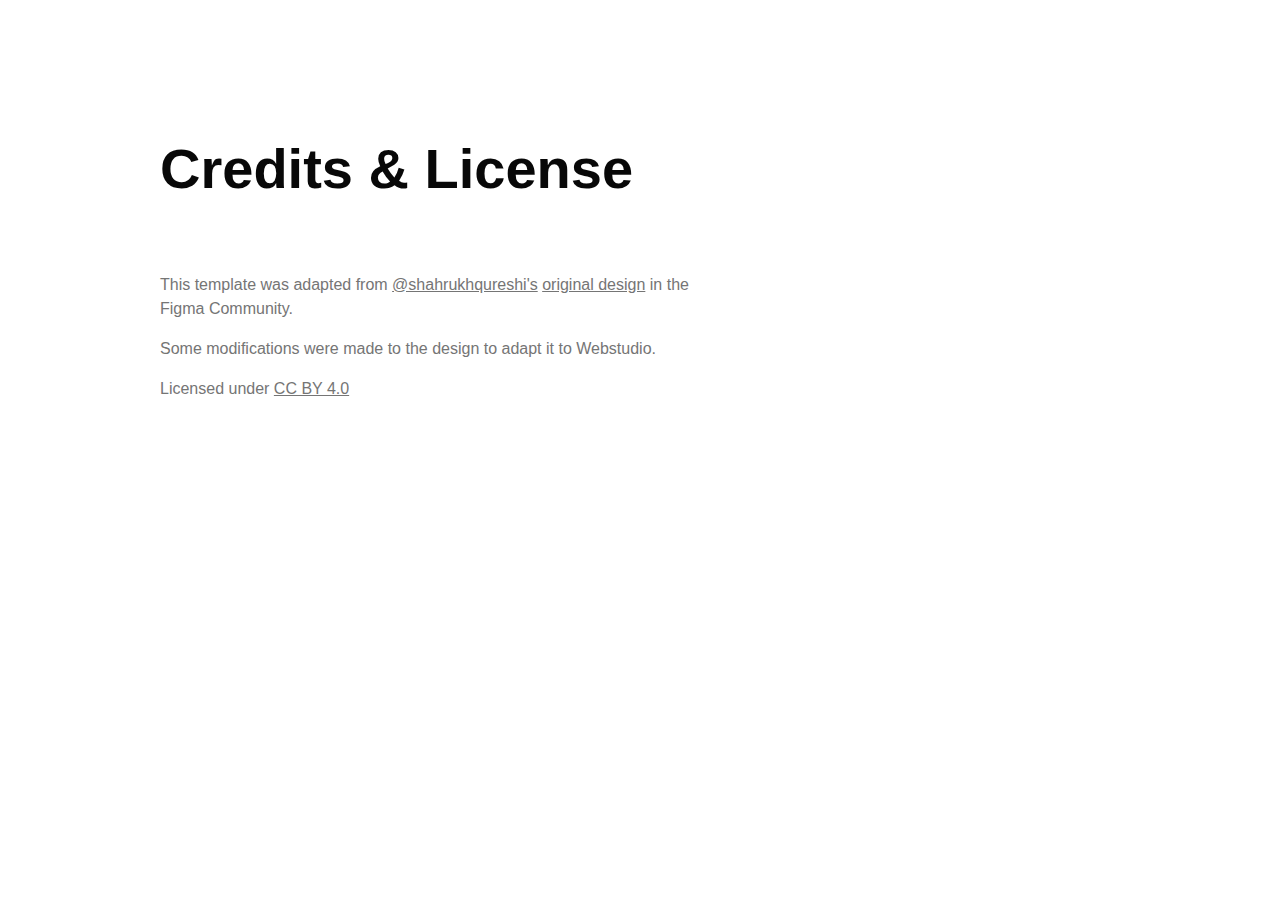
<file: credits/index.html>
<!doctype html>
<html
  lang="en"
  data-ws-project="fc7c6a1e-4aad-4c5b-9a65-d3fa9f01aa5a"
  data-ws-last-published="2025-11-23T08:12:47.595Z"
>
  <head>
    <link
      rel="stylesheet"
      type="text/css"
      href="/assets/static/app_generated_index-6937cd5a.CkfLpDVx.css"
    />
    <meta charset="UTF-8" />
    <meta name="viewport" content="width=device-width,initial-scale=1" />
    <meta property="og:url" content="https://url/credits" />
    <title>Credits</title>
    <meta property="og:title" content="Credits" />
    <meta property="og:type" content="website" />
    <meta name="robots" content="noindex, nofollow" />
    <meta property="twitter:card" content="summary_large_image" />
    <link rel="icon" href="/assets/logo_r1qaJQiri6sK3rPyq-Sar.svg" />
  </head>
  <body class="w-body">
    <div class="w-box">
      <main class="w-box">
        <section class="w-box cna0hdz c1mzb2kd">
          <div
            class="w-box c1357293 c9jnjeu c5tmc3l c1ldum37 czr2pxy c155uc7w cry9bxc c1lfjoq7 cn6056e c1117wcl"
          >
            <h1 class="w-heading c11nr3ex c11dowh9 c1dnnq07 c8ys3vy">
              Credits &amp; License
            </h1>
            <div class="w-box c1rco612">
              <p class="w-paragraph">
                This template was adapted from
                <a
                  href="https://www.figma.com/@shahrukhqureshi"
                  target="_blank"
                  class="w-rich-text-link cd07aq5 cld4m44 c1hz2opz c1c9nyn co9inq6 c18nx7en c13zjl4p cl60rel c1ib9cr2 cb06ied"
                  >@shahrukhqureshi&#x27;s</a
                >
                <a
                  href="https://www.figma.com/community/file/1116316830579955404"
                  target="_blank"
                  class="w-rich-text-link cd07aq5 cld4m44 c1hz2opz c1c9nyn co9inq6 c18nx7en c13zjl4p cl60rel c1ib9cr2 cb06ied"
                  >original design</a
                >
                in the Figma Community.
              </p>
              <p class="w-paragraph">
                Some modifications were made to the design to adapt it to
                Webstudio.
              </p>
              <p class="w-paragraph">
                Licensed under
                <a
                  href="https://creativecommons.org/licenses/by/4.0/"
                  target="_blank"
                  class="w-rich-text-link cd07aq5 cld4m44 c1hz2opz c1c9nyn co9inq6 c18nx7en c13zjl4p cl60rel c1ib9cr2 cb06ied"
                  >CC BY 4.0</a
                >
              </p>
            </div>
          </div>
        </section>
      </main>
    </div>
    <script id="vike_pageContext" type="application/json">
      {
        "_urlRewrite": null,
        "pageId": "/pages/credits",
        "routeParams": {},
        "data": {
          "url": "https://url/credits",
          "system": {
            "params": {},
            "search": {},
            "origin": "https://url",
            "pathname": "/credits"
          },
          "resources": {},
          "pageMeta": {
            "title": "Credits",
            "description": "",
            "excludePageFromSearch": true,
            "language": "",
            "socialImageAssetName": "!undefined",
            "socialImageUrl": "",
            "status": 200,
            "redirect": "",
            "custom": []
          }
        }
      }
    </script>
    <script id="vike_globalContext" type="application/json">
      {}
    </script>
    <script
      src="/assets/entries/entry-server-routing.D2ihV5AS.js"
      type="module"
      async
    ></script>
    <link
      rel="modulepreload"
      href="/assets/entries/pages_credits.uYg_TDpk.js"
      as="script"
      type="text/javascript"
    /><link
      rel="modulepreload"
      href="/assets/chunks/chunk-v8fVCQk4.js"
      as="script"
      type="text/javascript"
    />
  </body>
</html>
</file>
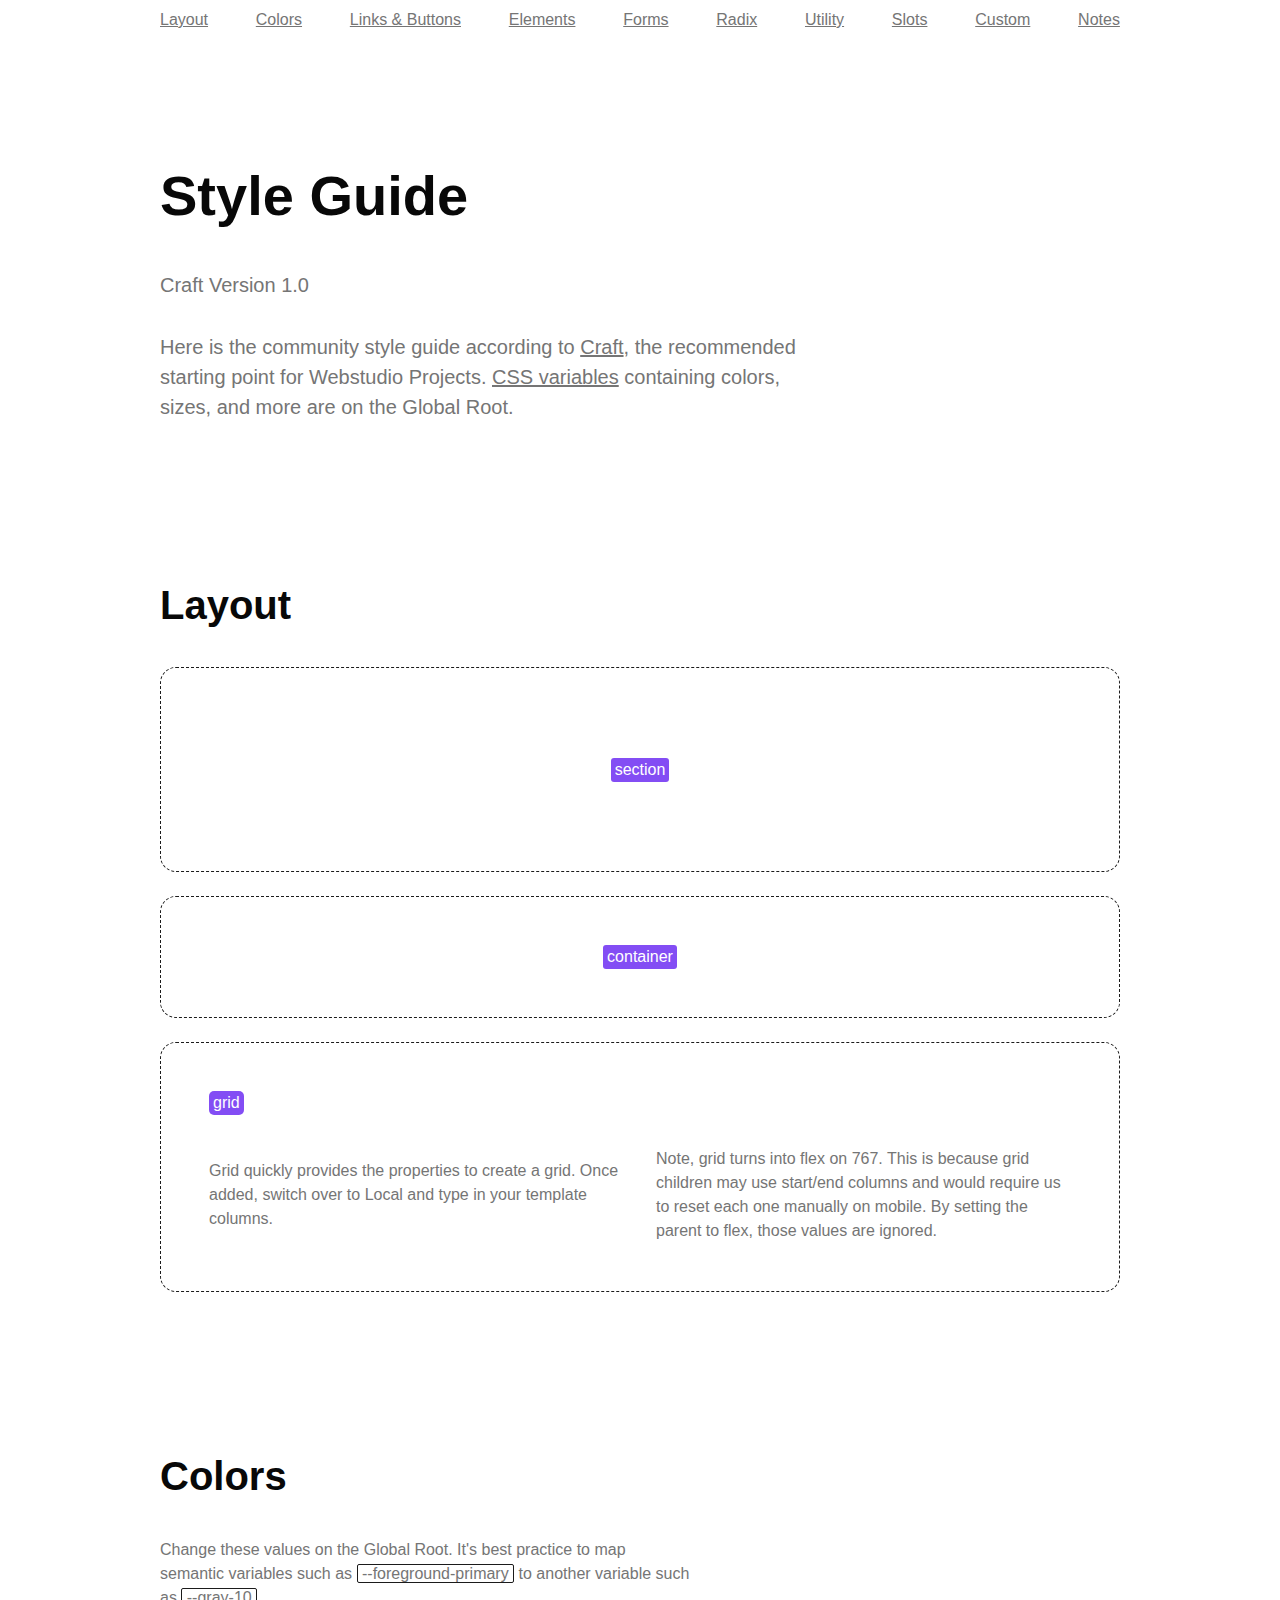
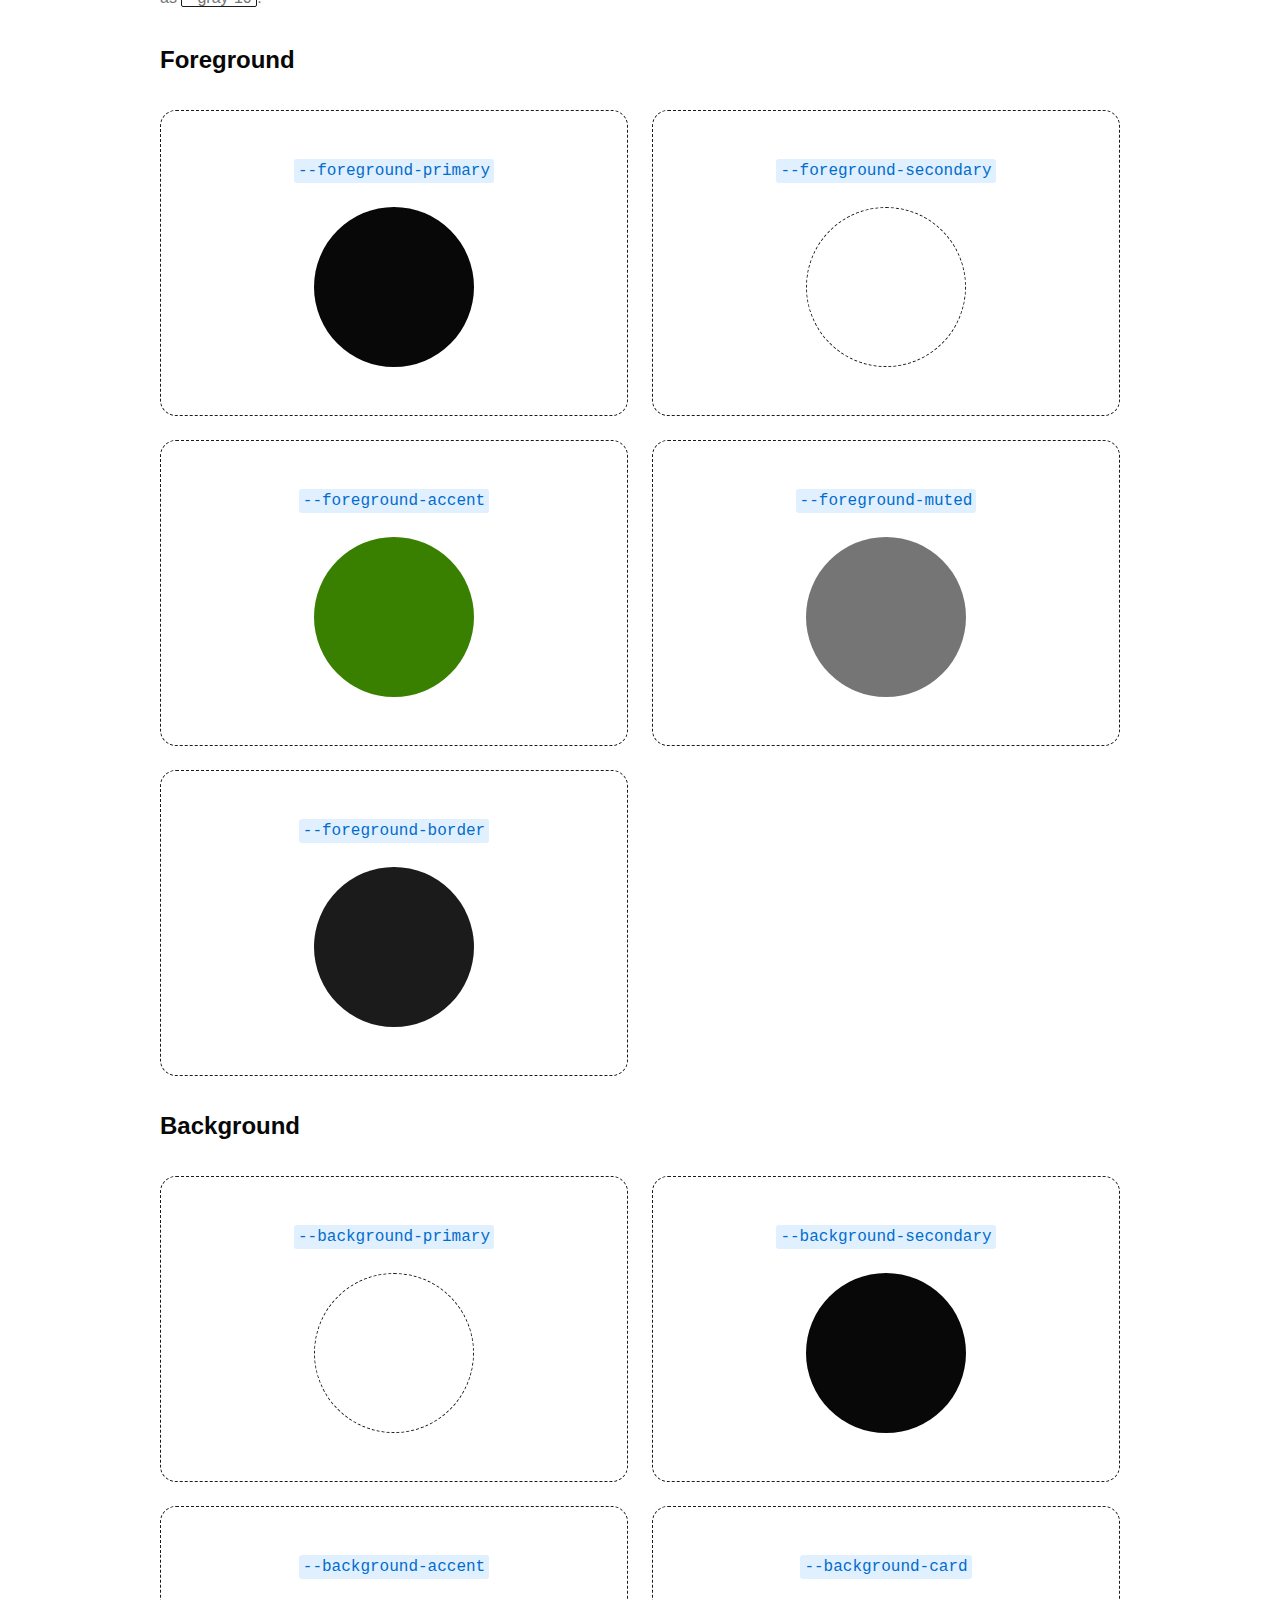
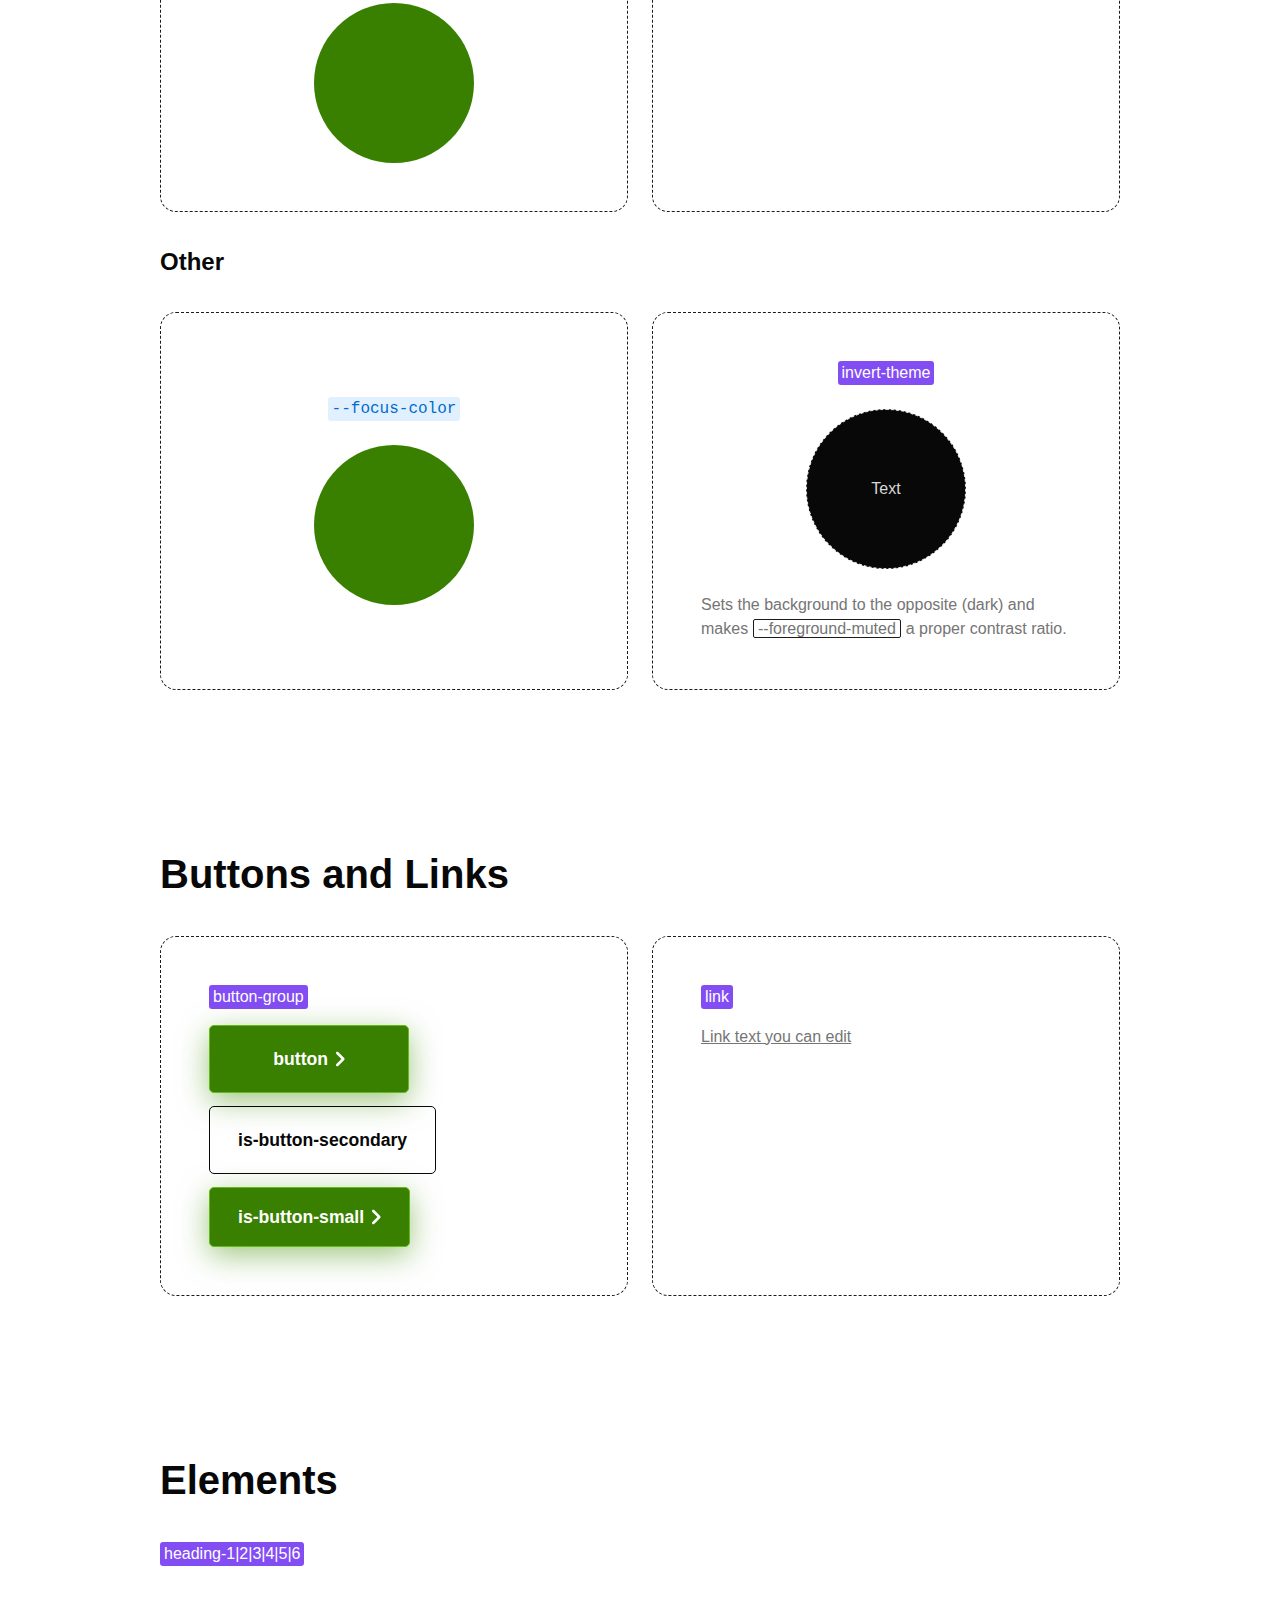
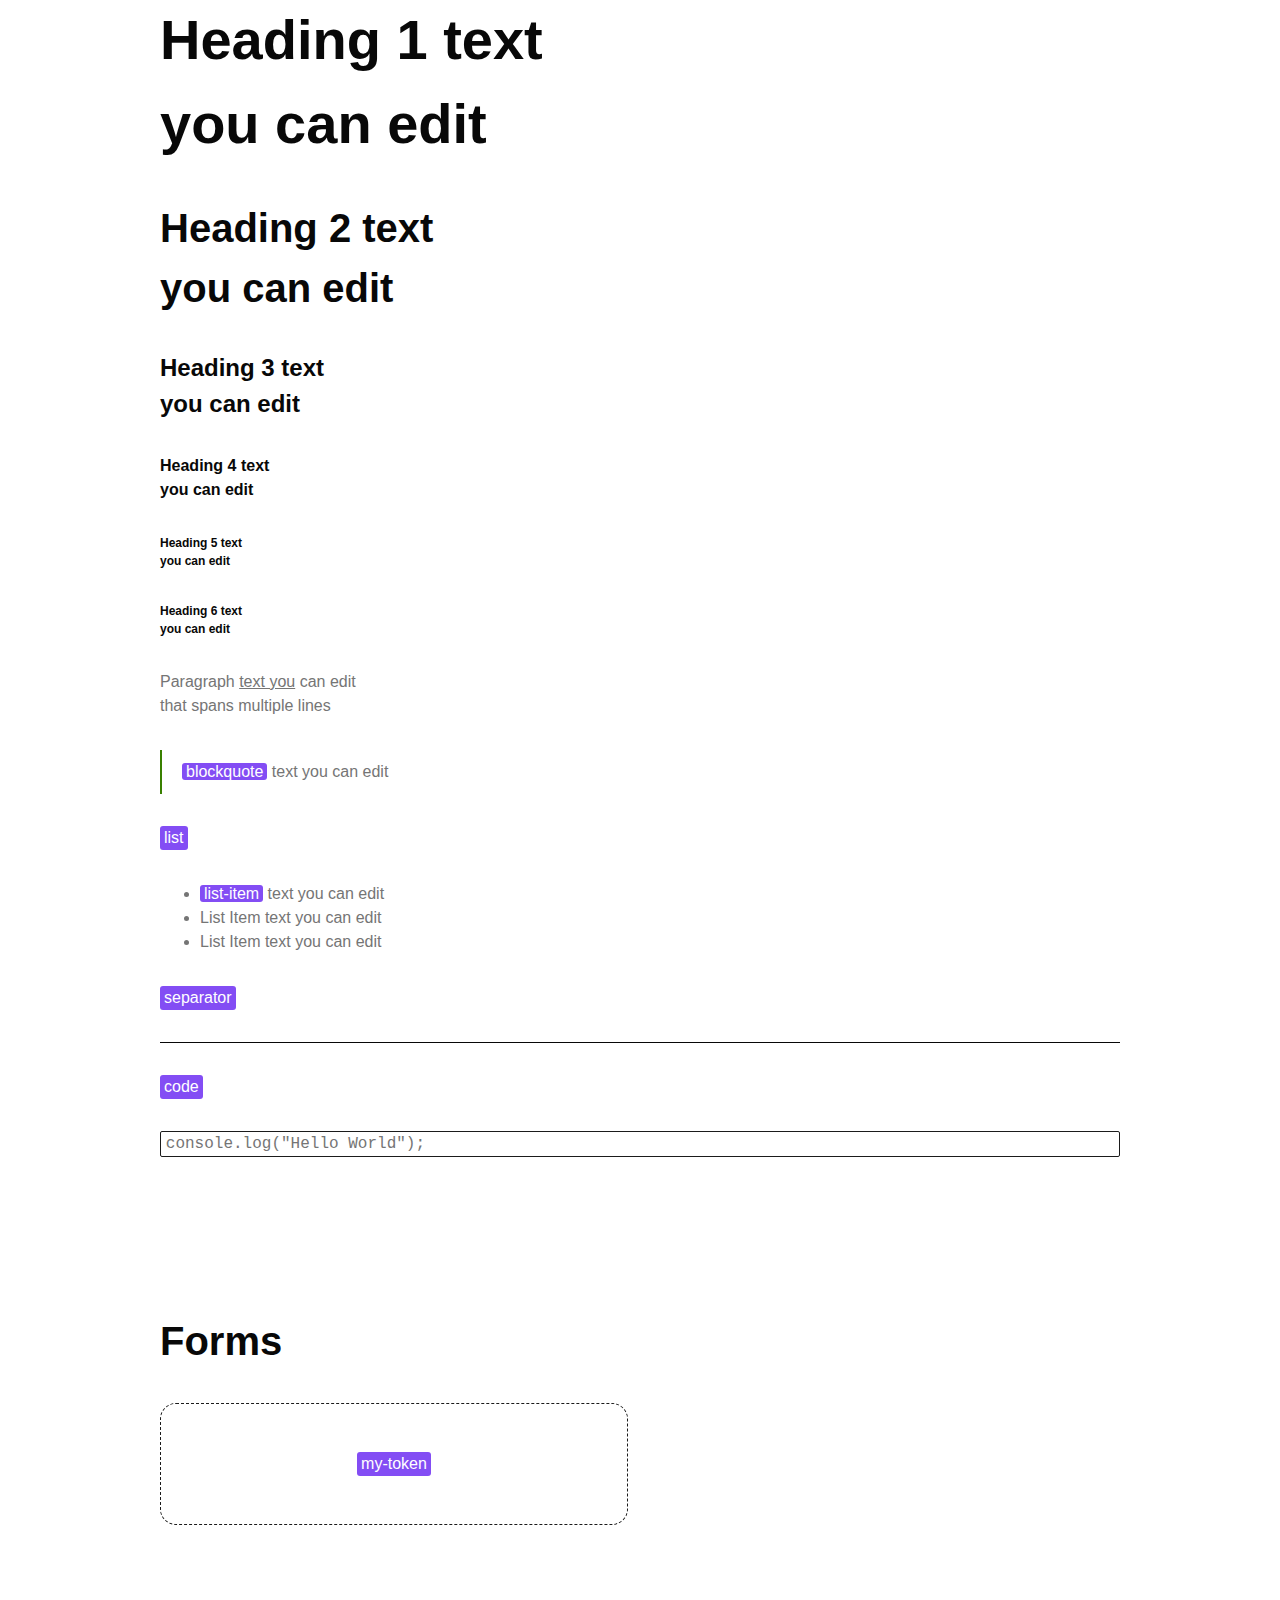
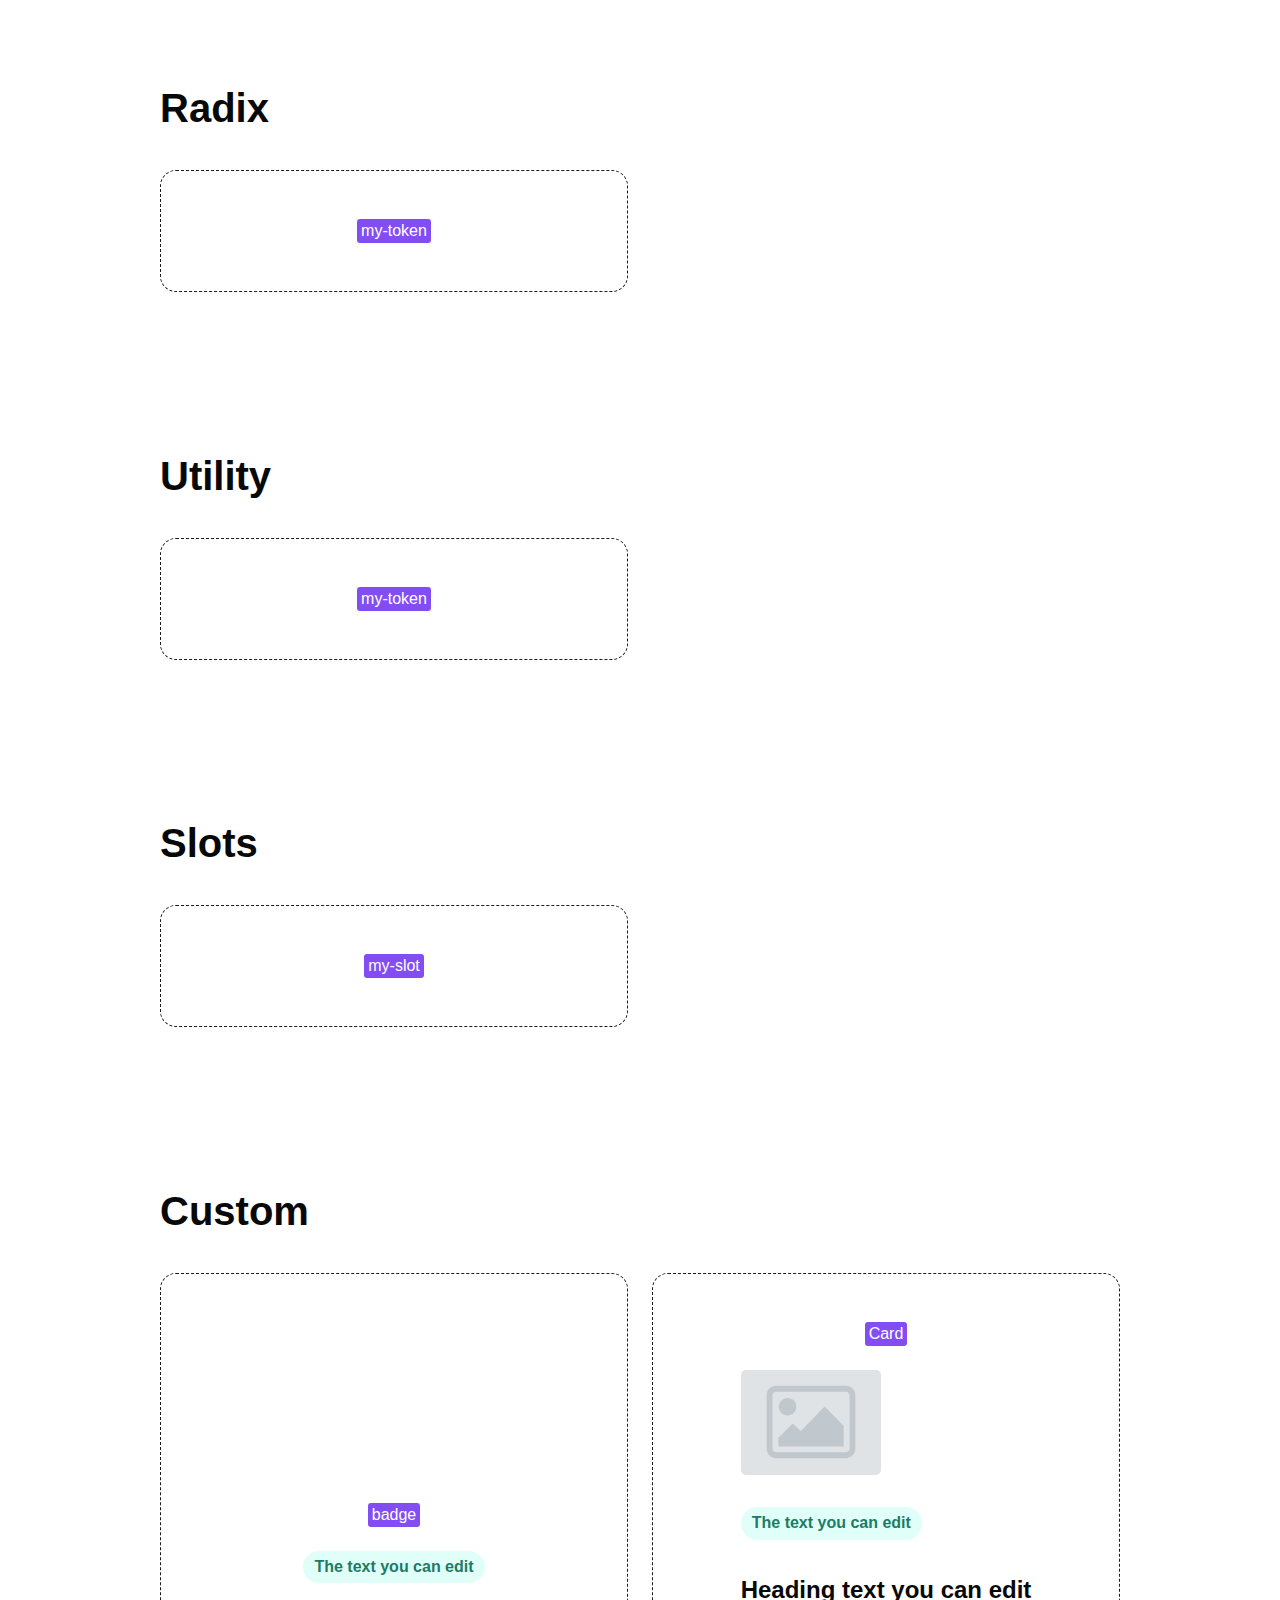
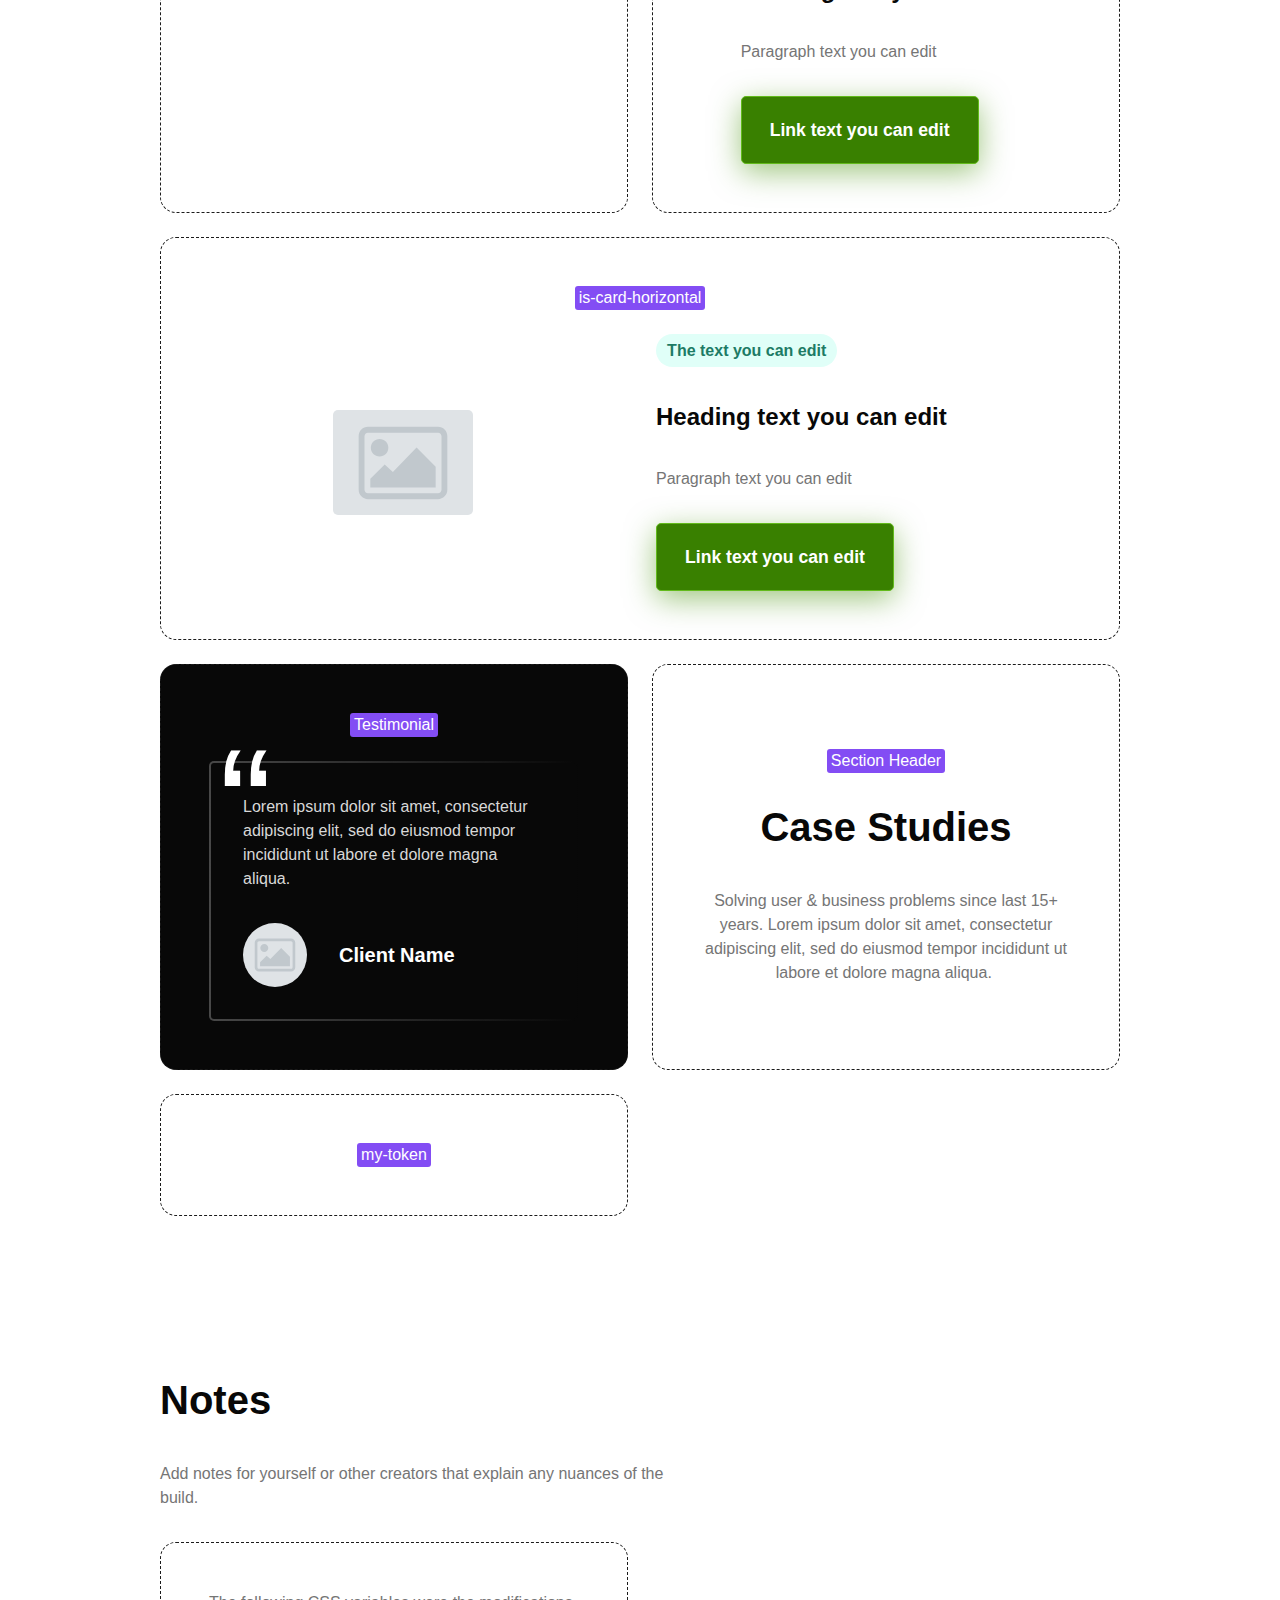
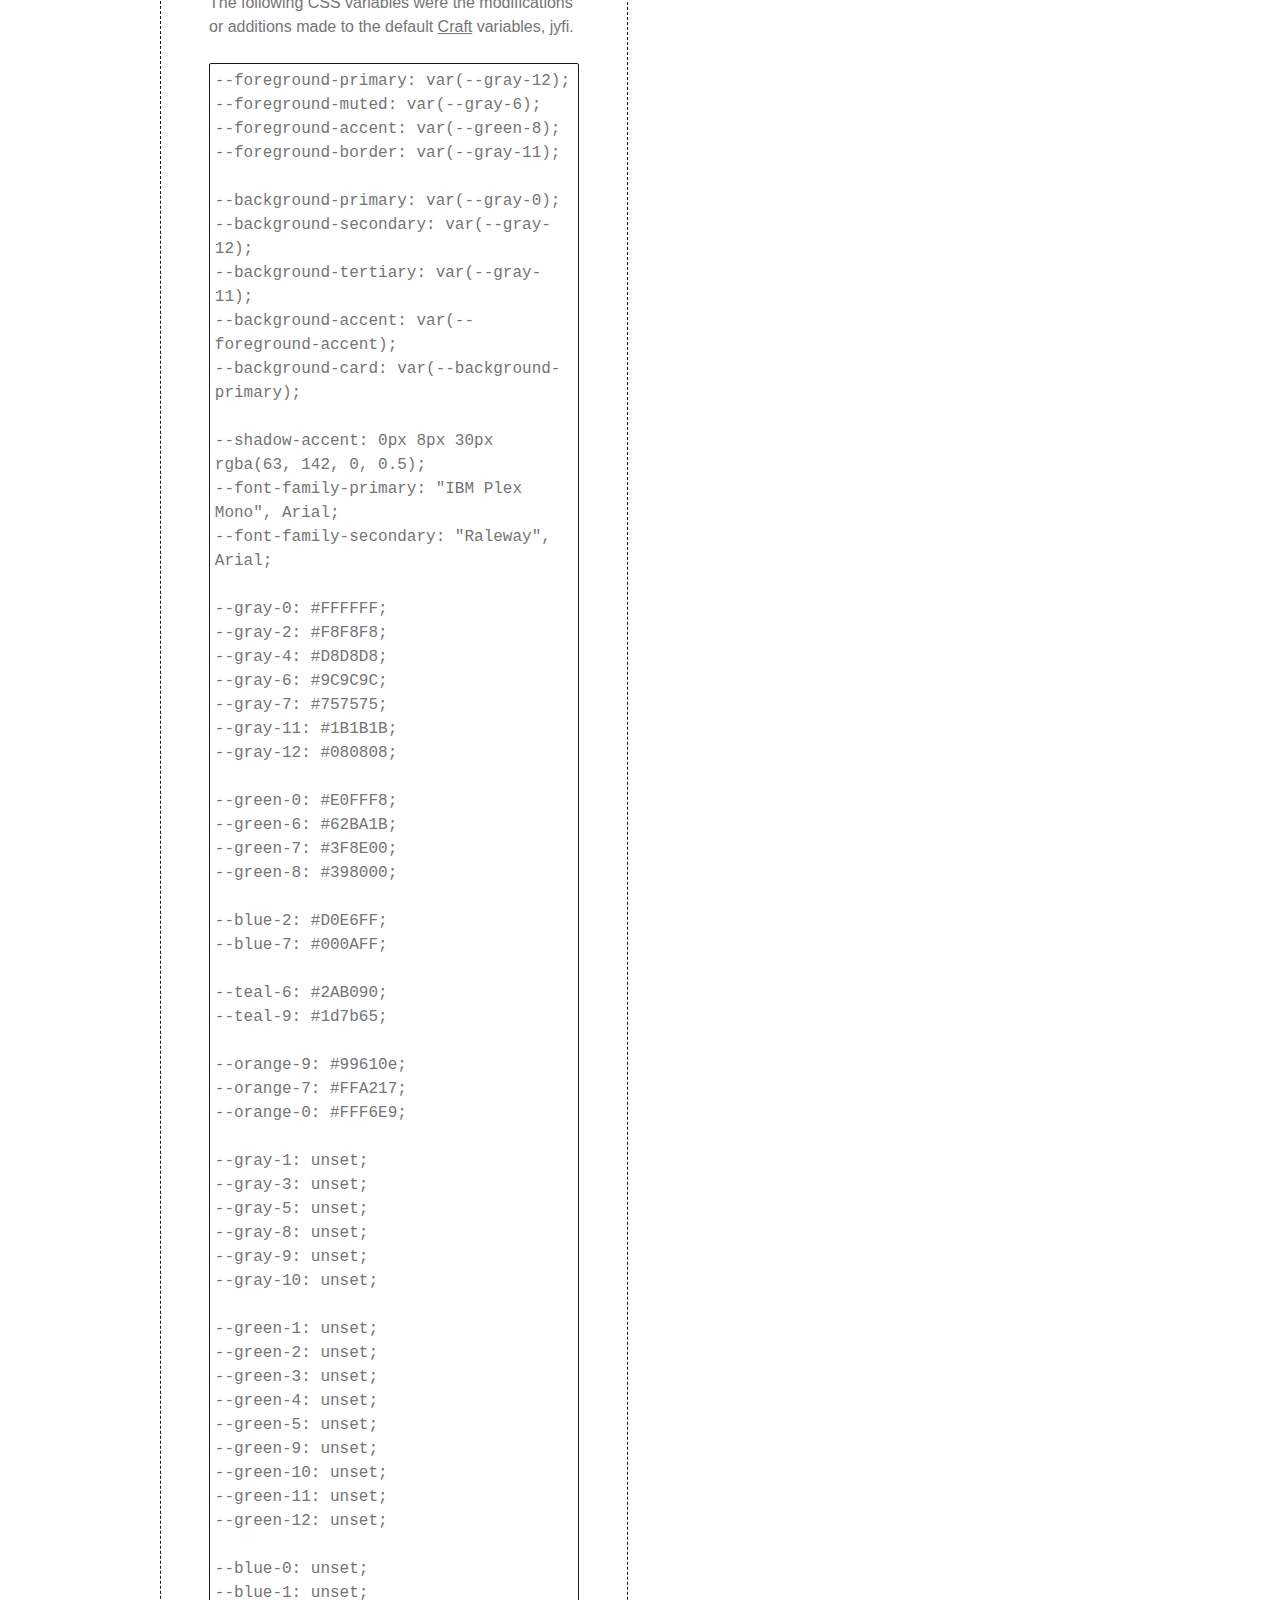
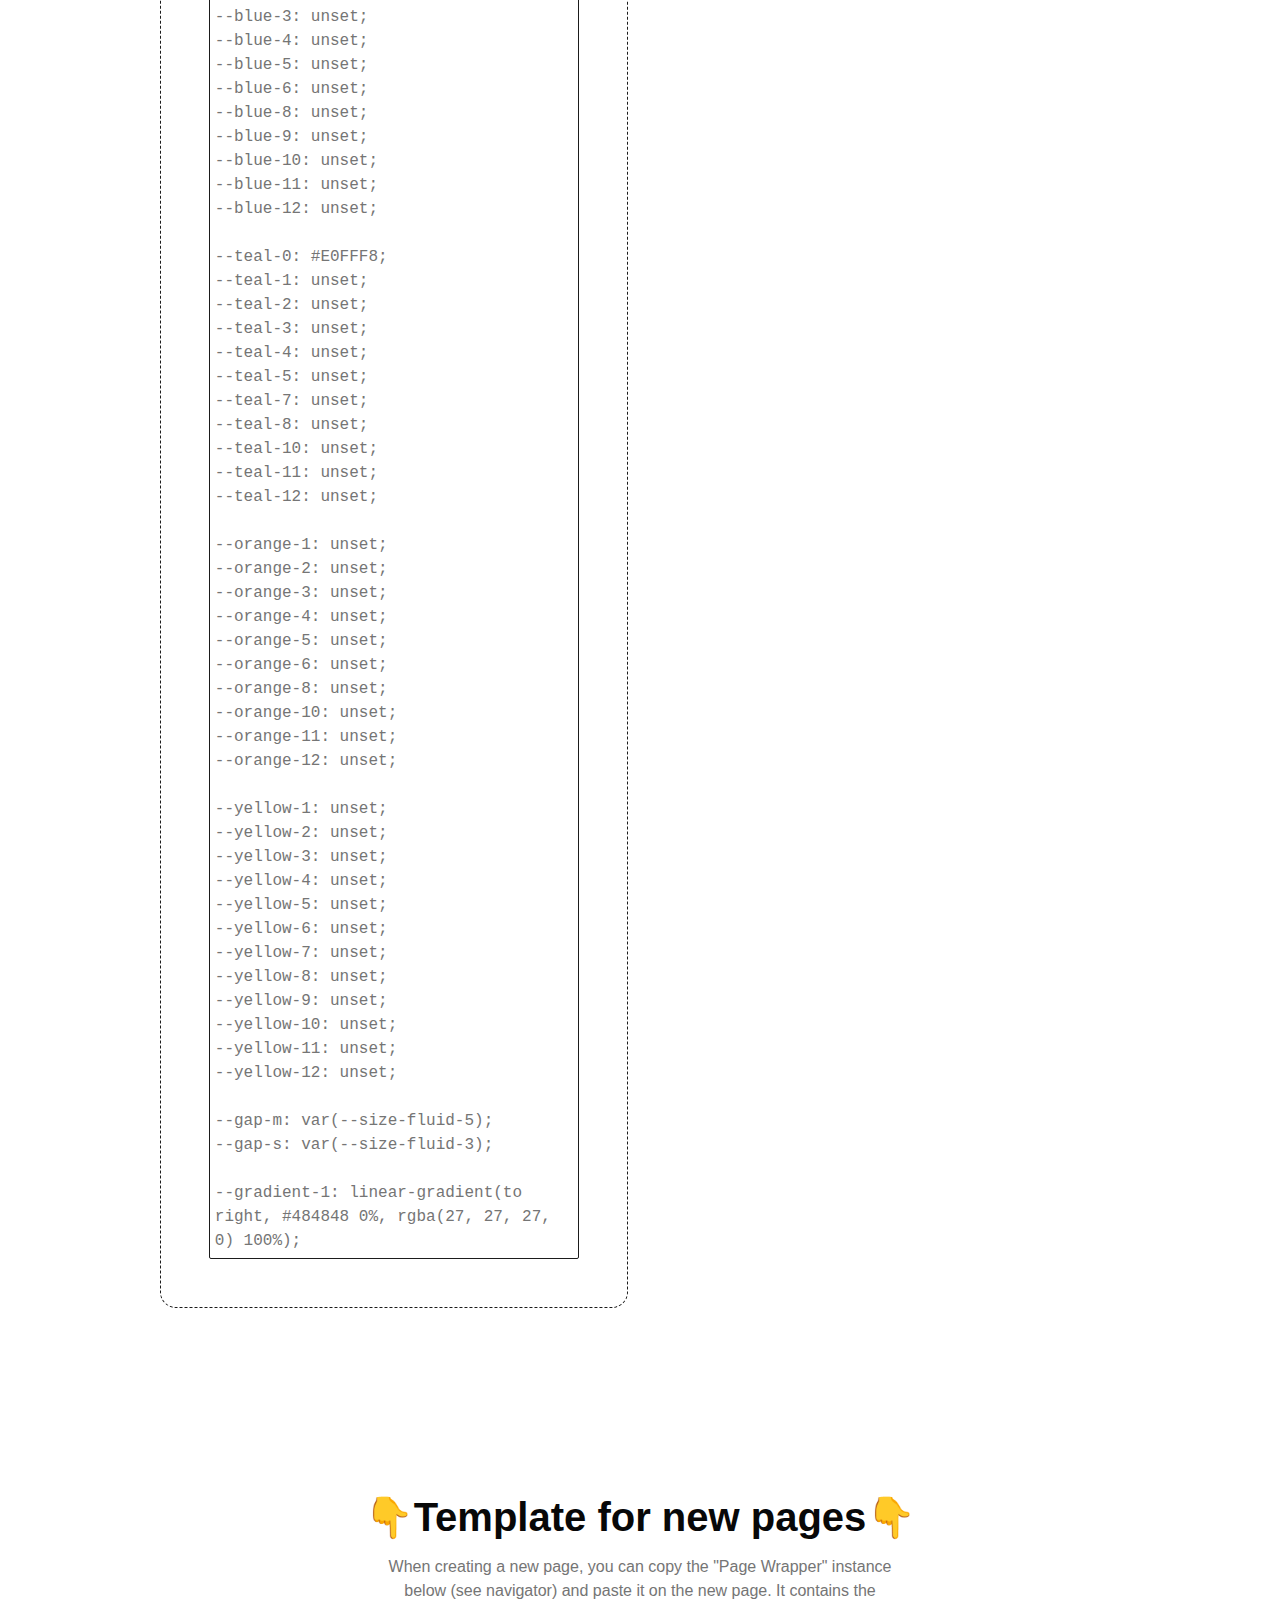
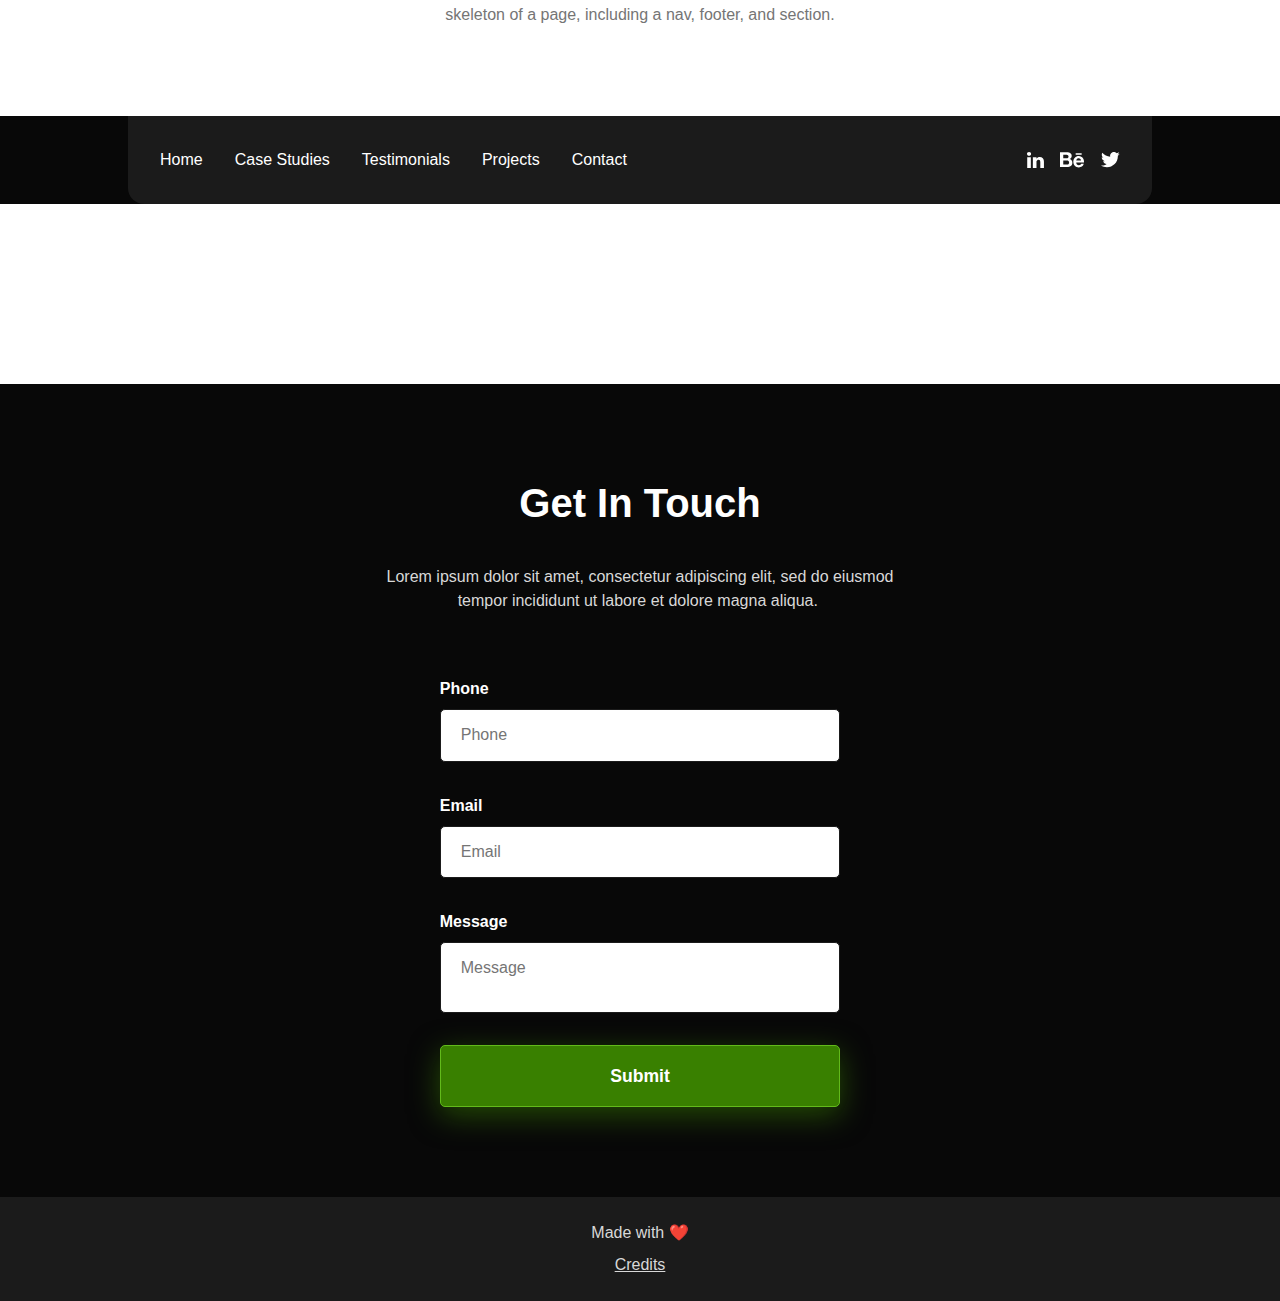
<file: style-guide/index.html>
<!doctype html>
<html
  lang="en"
  data-ws-project="fc7c6a1e-4aad-4c5b-9a65-d3fa9f01aa5a"
  data-ws-last-published="2025-11-23T08:12:47.595Z"
>
  <head>
    <link
      rel="stylesheet"
      type="text/css"
      href="/assets/static/app_generated_index-6937cd5a.CkfLpDVx.css"
    />
    <meta charset="UTF-8" />
    <meta name="viewport" content="width=device-width,initial-scale=1" />
    <meta property="og:url" content="https://url/style-guide" />
    <title>Style Guide</title>
    <meta property="og:title" content="Style Guide" />
    <meta property="og:type" content="website" />
    <meta name="robots" content="noindex, nofollow" />
    <meta property="twitter:card" content="summary_large_image" />
    <link rel="icon" href="/assets/logo_r1qaJQiri6sK3rPyq-Sar.svg" />
  </head>
  <body id="top" class="w-body">
    <div class="w-box cna0hdz c1mzb2kd">
      <div
        class="w-box c1357293 c9jnjeu c5tmc3l c1ldum37 czr2pxy c155uc7w cry9bxc c1lfjoq7 c11ykhog c1kt5iwx"
      >
        <div class="w-box cry9bxc c1lfjoq7 c1z0l37u c1ml0hr7 cbmc0x9">
          <h1 class="w-heading c11nr3ex c11dowh9 c1dnnq07 c8ys3vy">
            Style Guide
          </h1>
          <div class="w-text c1nkzcyu che9upb">Craft Version 1.0</div>
          <p class="w-paragraph cz5g8eb c1nkzcyu">
            Here is the community style guide according to
            <a
              href="https://docs.webstudio.is/university/craft"
              target="_blank"
              class="w-rich-text-link cd07aq5 cld4m44 c1hz2opz c1c9nyn co9inq6 c18nx7en c13zjl4p cl60rel c1ib9cr2 cb06ied"
              >Craft</a
            >, the recommended starting point for Webstudio Projects.
            <a
              href="https://docs.webstudio.is/university/foundations/css-variables"
              target="_blank"
              class="w-rich-text-link cd07aq5 cld4m44 c1hz2opz c1c9nyn co9inq6 c18nx7en c13zjl4p cl60rel c1ib9cr2 cb06ied"
              >CSS variables</a
            >
            containing colors, sizes, and more are on the Global Root.
          </p>
        </div>
        <div
          id="layout"
          class="w-box cry9bxc c1lfjoq7 cdq89vd c1tcoltv c1778y6x"
        >
          <div class="w-box cry9bxc c1lfjoq7 c1z0l37u c1ml0hr7 cbmc0x9">
            <h2 class="w-heading c1dxq9cf c11dowh9 c12y6bqh c8ys3vy">Layout</h2>
          </div>
          <div class="w-box copqmak c9sypx0 c1w3ahi2 c3zdkj3 c1lcvbhc">
            <div
              class="w-box c12n5uks csb0ifw cg5j03k c8od1c4 cry9bxc c1qyy4dh ct02u4h cna0hdz c1mzb2kd c1vaudkt cci8rp4 c1fhkm63 clv8gve c1lfjoq7 cll3pt2 c1gy5yet ck4tzbx"
            >
              <div
                class="w-text c1yehcfp cbvffy can94pj c1p3n7hw c1qom380 c1pn4vw7 cczo11 c1tnvyeo c1pm51o8 c18tatc1"
              >
                section
              </div>
            </div>
            <div
              class="w-box c12n5uks csb0ifw cg5j03k c8od1c4 cry9bxc c1qyy4dh ct02u4h c2keyc8 cnkorcr c1ldum37 c5tmc3l c1fhkm63 clv8gve c1lfjoq7 ca4qjwu c1cdc69r c1357293 c9jnjeu czr2pxy c155uc7w ck4tzbx"
            >
              <div
                class="w-text c1yehcfp cbvffy can94pj c1p3n7hw c1qom380 c1pn4vw7 cczo11 c1tnvyeo c1pm51o8 c18tatc1"
              >
                container
              </div>
            </div>
            <div
              class="w-box c12n5uks csb0ifw cg5j03k c8od1c4 copqmak c1qyy4dh ct02u4h c1fhkm63 clv8gve c1lfjoq7 c10zkoym ct8c5y2 c1f64byh ck4tzbx c1g7fxd7 cx6c9kw c174sw29"
            >
              <div class="w-box c7rvndl c2w8hv4">
                <div
                  class="w-text c1yehcfp c1umavhe caipwxg cbvffy can94pj cuccfz7 cir85gx c1qom380 cr8yqfm c1ufwdzl c5blvcv cml0h3f c5m8ase clv8gve"
                >
                  grid
                </div>
              </div>
              <div class="w-box">
                <p class="w-paragraph">
                  Grid quickly provides the properties to create a grid. Once
                  added, switch over to Local and type in your template columns.
                </p>
              </div>
              <div class="w-box">
                <p class="w-paragraph">
                  Note, grid turns into flex on 767. This is because grid
                  children may use start/end columns and would require us to
                  reset each one manually on mobile. By setting the parent to
                  flex, those values are ignored.
                </p>
              </div>
            </div>
          </div>
        </div>
        <div
          id="colors"
          class="w-box cry9bxc c1lfjoq7 cdq89vd c1tcoltv c1778y6x"
        >
          <div class="w-box cry9bxc c1lfjoq7 c1z0l37u c1ml0hr7 cbmc0x9">
            <h2 class="w-heading c1dxq9cf c11dowh9 c12y6bqh c8ys3vy">Colors</h2>
            <p class="w-paragraph che9upb c1rco612">
              Change these values on the Global Root. It&#x27;s best practice to
              map semantic variables such as
              <span
                class="w-text-1 c2i0393 c19evryj cntnubm c16hrg7f c12vy3a5 cuwcd3w c1qakuu0 cz20ayj"
                >--foreground-primary</span
              >
              to another variable such as
              <span
                class="w-text-1 c2i0393 c19evryj cntnubm c16hrg7f c12vy3a5 cuwcd3w c1qakuu0 cz20ayj"
                >--gray-10</span
              >.
            </p>
          </div>
          <h3 class="w-heading cuoke4w c11dowh9 c12y6bqh c8ys3vy">
            Foreground
          </h3>
          <div class="w-box copqmak c1f64byh c1w3ahi2 c3zdkj3 c1lcvbhc">
            <div
              class="w-box c12n5uks csb0ifw cg5j03k c8od1c4 cry9bxc c1qyy4dh ct02u4h c1fhkm63 clv8gve c1lfjoq7 cll3pt2 c1gy5yet ck4tzbx c1g7fxd7"
            >
              <div
                class="w-text c1cty1eq cbvffy can94pj cdt4mfm c1qom380 c1pn4vw7 cczo11 c1tnvyeo c1pm51o8 c18tatc1 c16x0h2l"
              >
                --foreground-primary
              </div>
              <div
                class="w-box cagnu3j c1cx42qj c1nj04wn c1nitjp7 c195lvp6 c1hr6a6t c1s9lq31 c12y6bqh c6pvryr"
              ></div>
            </div>
            <div
              class="w-box c12n5uks csb0ifw cg5j03k c8od1c4 cry9bxc c1qyy4dh ct02u4h c1fhkm63 clv8gve c1lfjoq7 cll3pt2 c1gy5yet ck4tzbx c1g7fxd7"
            >
              <div
                class="w-text c1cty1eq cbvffy can94pj cdt4mfm c1qom380 c1pn4vw7 cczo11 c1tnvyeo c1pm51o8 c18tatc1 c16x0h2l"
              >
                --foreground-secondary
              </div>
              <div
                class="w-box cagnu3j c1cx42qj c1nj04wn c1nitjp7 c195lvp6 c1hr6a6t c1s9lq31 c1bd9ep2 ck4tzbx"
              ></div>
            </div>
            <div
              class="w-box c12n5uks csb0ifw cg5j03k c8od1c4 cry9bxc c1qyy4dh ct02u4h c1fhkm63 clv8gve c1lfjoq7 cll3pt2 c1gy5yet ck4tzbx c1g7fxd7"
            >
              <div
                class="w-text c1cty1eq cbvffy can94pj cdt4mfm c1qom380 c1pn4vw7 cczo11 c1tnvyeo c1pm51o8 c18tatc1 c16x0h2l"
              >
                --foreground-accent
              </div>
              <div
                class="w-box cagnu3j c1cx42qj c1nj04wn c1nitjp7 c195lvp6 c1hr6a6t c1s9lq31 cpp0nin c6pvryr"
              ></div>
            </div>
            <div
              class="w-box c12n5uks csb0ifw cg5j03k c8od1c4 cry9bxc c1qyy4dh ct02u4h c1fhkm63 clv8gve c1lfjoq7 cll3pt2 c1gy5yet ck4tzbx c1g7fxd7"
            >
              <div
                class="w-text c1cty1eq cbvffy can94pj cdt4mfm c1qom380 c1pn4vw7 cczo11 c1tnvyeo c1pm51o8 c18tatc1 c16x0h2l"
              >
                --foreground-muted
              </div>
              <div
                class="w-box cagnu3j c1cx42qj c1nj04wn c1nitjp7 c195lvp6 c1hr6a6t c1s9lq31 czt9u4x c6pvryr"
              ></div>
            </div>
            <div
              class="w-box c12n5uks csb0ifw cg5j03k c8od1c4 cry9bxc c1qyy4dh ct02u4h c1fhkm63 clv8gve c1lfjoq7 cll3pt2 c1gy5yet ck4tzbx c1g7fxd7"
            >
              <div
                class="w-text c1cty1eq cbvffy can94pj cdt4mfm c1qom380 c1pn4vw7 cczo11 c1tnvyeo c1pm51o8 c18tatc1 c16x0h2l"
              >
                --foreground-border
              </div>
              <div
                class="w-box cagnu3j c1cx42qj c1nj04wn c1nitjp7 c195lvp6 c1hr6a6t c1s9lq31 cchda18 c6pvryr"
              ></div>
            </div>
          </div>
          <h3 class="w-heading cuoke4w c11dowh9 c12y6bqh c8ys3vy">
            Background
          </h3>
          <div class="w-box copqmak c1f64byh c1w3ahi2 c3zdkj3 c1lcvbhc">
            <div
              class="w-box c12n5uks csb0ifw cg5j03k c8od1c4 cry9bxc c1qyy4dh ct02u4h c1fhkm63 clv8gve c1lfjoq7 cll3pt2 c1gy5yet ck4tzbx c1g7fxd7"
            >
              <div
                class="w-text c1cty1eq cbvffy can94pj cdt4mfm c1qom380 c1pn4vw7 cczo11 c1tnvyeo c1pm51o8 c18tatc1 c16x0h2l"
              >
                --background-primary
              </div>
              <div
                class="w-box cagnu3j c1cx42qj c1nj04wn c1nitjp7 c195lvp6 c1hr6a6t c1s9lq31 cvgv9nf ck4tzbx"
              ></div>
            </div>
            <div
              class="w-box c12n5uks csb0ifw cg5j03k c8od1c4 cry9bxc c1qyy4dh ct02u4h c1fhkm63 clv8gve c1lfjoq7 cll3pt2 c1gy5yet ck4tzbx c1g7fxd7"
            >
              <div
                class="w-text c1cty1eq cbvffy can94pj cdt4mfm c1qom380 c1pn4vw7 cczo11 c1tnvyeo c1pm51o8 c18tatc1 c16x0h2l"
              >
                --background-secondary
              </div>
              <div
                class="w-box cagnu3j c1cx42qj c1nj04wn c1nitjp7 c195lvp6 c1hr6a6t c1s9lq31 c1llqm3g c6pvryr"
              ></div>
            </div>
            <div
              class="w-box c12n5uks csb0ifw cg5j03k c8od1c4 cry9bxc c1qyy4dh ct02u4h c1fhkm63 clv8gve c1lfjoq7 cll3pt2 c1gy5yet ck4tzbx c1g7fxd7"
            >
              <div
                class="w-text c1cty1eq cbvffy can94pj cdt4mfm c1qom380 c1pn4vw7 cczo11 c1tnvyeo c1pm51o8 c18tatc1 c16x0h2l"
              >
                --background-accent
              </div>
              <div
                class="w-box cagnu3j c1cx42qj c1nj04wn c1nitjp7 c195lvp6 c1hr6a6t c1s9lq31 c1iv8y8b c6pvryr"
              ></div>
            </div>
            <div
              class="w-box c12n5uks csb0ifw cg5j03k c8od1c4 cry9bxc c1qyy4dh ct02u4h c1fhkm63 clv8gve c1lfjoq7 cll3pt2 c1gy5yet ck4tzbx c1g7fxd7"
            >
              <div
                class="w-text c1cty1eq cbvffy can94pj cdt4mfm c1qom380 c1pn4vw7 cczo11 c1tnvyeo c1pm51o8 c18tatc1 c16x0h2l"
              >
                --background-card
              </div>
              <div
                class="w-box cagnu3j c1cx42qj c1nj04wn c1nitjp7 c195lvp6 c1hr6a6t c1s9lq31 cow0ixc c6pvryr"
              ></div>
            </div>
          </div>
          <h3 class="w-heading cuoke4w c11dowh9 c12y6bqh c8ys3vy">Other</h3>
          <div class="w-box copqmak c1f64byh c1w3ahi2 c3zdkj3 c1lcvbhc">
            <div
              class="w-box c12n5uks csb0ifw cg5j03k c8od1c4 cry9bxc c1qyy4dh ct02u4h c1fhkm63 clv8gve c1lfjoq7 cll3pt2 c1gy5yet ck4tzbx c1g7fxd7"
            >
              <div
                class="w-text c1cty1eq cbvffy can94pj cdt4mfm c1qom380 c1pn4vw7 cczo11 c1tnvyeo c1pm51o8 c18tatc1 c16x0h2l"
              >
                --focus-color
              </div>
              <div
                class="w-box cagnu3j c1cx42qj c1nj04wn c1nitjp7 c195lvp6 c1hr6a6t c1s9lq31 c17o0p2u c6pvryr"
              ></div>
            </div>
            <div
              class="w-box c12n5uks csb0ifw cg5j03k c8od1c4 cry9bxc c1qyy4dh ct02u4h c1fhkm63 clv8gve c1lfjoq7 cll3pt2 c1gy5yet ck4tzbx c1g7fxd7"
            >
              <div
                class="w-text c1yehcfp cbvffy can94pj c1p3n7hw c1qom380 c1pn4vw7 cczo11 c1tnvyeo c1pm51o8 c18tatc1"
              >
                invert-theme
              </div>
              <div
                class="w-box cagnu3j c130qyz3 c1nj04wn c1nitjp7 c195lvp6 c1hr6a6t c1s9lq31 c82o5tr cqlgvkl cry9bxc c1qyy4dh ct02u4h c6pvryr"
              >
                <div class="w-text">Text</div>
              </div>
              <p class="w-paragraph">
                Sets the background to the opposite (dark) and makes
                <span
                  class="w-text-1 c2i0393 c19evryj cntnubm c16hrg7f c12vy3a5 cuwcd3w c1qakuu0 cz20ayj"
                  >--foreground-muted</span
                >
                a proper contrast ratio.
              </p>
            </div>
          </div>
        </div>
        <div
          id="links-buttons"
          class="w-box cry9bxc c1lfjoq7 cdq89vd c1tcoltv c1778y6x"
        >
          <div class="w-box cry9bxc c1lfjoq7 c1z0l37u c1ml0hr7 cbmc0x9">
            <h2 class="w-heading c1dxq9cf c11dowh9 c12y6bqh c8ys3vy">
              Buttons and Links
            </h2>
          </div>
          <div class="w-box copqmak c1f64byh c1w3ahi2 c3zdkj3 c1lcvbhc">
            <div
              class="w-box c12n5uks csb0ifw cg5j03k c8od1c4 cry9bxc c16xs6ny c1wt8a7g c1fhkm63 clv8gve c1lfjoq7 c133lpx4 c14u5o53 ck4tzbx c1g7fxd7"
            >
              <div
                class="w-text c1yehcfp cbvffy can94pj c1p3n7hw c1qom380 c1pn4vw7 cczo11 c1tnvyeo c1pm51o8 c18tatc1"
              >
                button-group
              </div>
              <div
                class="w-box cry9bxc c1qyy4dh c1wt8a7g c17drxn3 cvj021w c15cml01"
              >
                <a
                  class="w-link c1b44psv cl8m66n cihfpxt cb4vmi8 c1j33arz c1r2vfc1 ccfzz03 cub2gss cgcvr98 c1xjllne c135vpv5 ckm1y83 csru8nn c1md20bl c1e892th c1qyy4dh ct02u4h c1nouzdk c1hz2opz c1c9nyn co9inq6 c18nx7en c13zjl4p c1cb3y4c c1h3d6dm c10psuuk cl60rel c1ib9cr2 cb06ied"
                  href="#"
                  ><span class="w-text">button</span>
                  <div class="w-html-embed csru8nn cblpe2z c1y0z7zr">
                    <svg
                      width="100%"
                      height="100%"
                      viewBox="0 0 6 11"
                      fill="none"
                      xmlns="http://www.w3.org/2000/svg"
                    >
                      <path
                        d="M5.63335 4.87364L1.51379 0.759206C1.16776 0.413598 0.605566 0.413598 0.259528 0.759206C-0.0865095 1.10481 -0.0865095 1.66631 0.259528 2.01191L3.75196 5.5L0.259528 8.9881C-0.0865095 9.3337 -0.0865095 9.8952 0.259528 10.2408C0.432545 10.4136 0.65957 10.5 0.886652 10.5C1.11373 10.5 1.34078 10.4136 1.51378 10.2408L5.63333 6.12637C5.97937 5.78076 5.97937 5.21927 5.63333 4.87366L5.63335 4.87364Z"
                        fill="currentColor"
                      ></path>
                    </svg></div></a
                ><a
                  class="w-link c1dnnq07 c1e7helk cihfpxt cb4vmi8 c1j33arz c1r2vfc1 ccfzz03 cub2gss cgcvr98 c1xjllne c135vpv5 caafw5v csru8nn c1md20bl c1e892th c1qyy4dh ct02u4h c1nouzdk c1hz2opz c1c9nyn co9inq6 c18nx7en c13zjl4p c1cb3y4c c1h3d6dm ckz5c6u cl60rel c1ib9cr2 cb06ied"
                  href="#"
                  >is-button-secondary</a
                ><a
                  class="w-link c1b44psv cl8m66n c1b2tb9q c1xm4ef6 c1j33arz c1r2vfc1 ccfzz03 cub2gss cgcvr98 c1xjllne c135vpv5 ckm1y83 csru8nn c1md20bl c1e892th c1qyy4dh ct02u4h c1nouzdk c1hz2opz c1c9nyn co9inq6 c18nx7en c13zjl4p c1cb3y4c c1h3d6dm c10psuuk cl60rel c1ib9cr2 cb06ied"
                  href="#"
                  ><span class="w-text">is-button-small</span>
                  <div class="w-html-embed csru8nn cblpe2z c1y0z7zr">
                    <svg
                      width="100%"
                      height="100%"
                      viewBox="0 0 6 11"
                      fill="none"
                      xmlns="http://www.w3.org/2000/svg"
                    >
                      <path
                        d="M5.63335 4.87364L1.51379 0.759206C1.16776 0.413598 0.605566 0.413598 0.259528 0.759206C-0.0865095 1.10481 -0.0865095 1.66631 0.259528 2.01191L3.75196 5.5L0.259528 8.9881C-0.0865095 9.3337 -0.0865095 9.8952 0.259528 10.2408C0.432545 10.4136 0.65957 10.5 0.886652 10.5C1.11373 10.5 1.34078 10.4136 1.51378 10.2408L5.63333 6.12637C5.97937 5.78076 5.97937 5.21927 5.63333 4.87366L5.63335 4.87364Z"
                        fill="currentColor"
                      ></path>
                    </svg></div
                ></a>
              </div>
            </div>
            <div
              class="w-box c12n5uks csb0ifw cg5j03k c8od1c4 cry9bxc c16xs6ny c1wt8a7g c1fhkm63 clv8gve c1lfjoq7 c133lpx4 c14u5o53 ck4tzbx c1g7fxd7"
            >
              <div
                class="w-text c1yehcfp cbvffy can94pj c1p3n7hw c1qom380 c1pn4vw7 cczo11 c1tnvyeo c1pm51o8 c18tatc1"
              >
                link
              </div>
              <a
                class="w-link cd07aq5 cld4m44 c1hz2opz c1c9nyn co9inq6 c18nx7en c13zjl4p cl60rel c1ib9cr2 cb06ied"
                href="#"
                >Link text you can edit</a
              ><a
                class="w-link c1b44psv csru8nn c1hz2opz c1c9nyn co9inq6 c18nx7en c13zjl4p c135vpv5 c1qyy4dh ct02u4h cl60rel c1ib9cr2 cb06ied"
                href="#"
                >is-link-nav</a
              >
            </div>
          </div>
        </div>
        <div
          id="elements"
          class="w-box cry9bxc c1lfjoq7 cdq89vd c1tcoltv c1778y6x"
        >
          <div class="w-box cry9bxc c1lfjoq7 c1z0l37u c1ml0hr7 cbmc0x9">
            <h2 class="w-heading c1dxq9cf c11dowh9 c12y6bqh c8ys3vy">
              Elements
            </h2>
          </div>
          <div class="w-box cry9bxc c1lfjoq7 c1z0l37u c1ml0hr7">
            <div
              class="w-text c1yehcfp cbvffy can94pj c1p3n7hw c1qom380 c1pn4vw7 cczo11 c1tnvyeo c1pm51o8 c18tatc1"
            >
              heading-1|2|3|4|5|6
            </div>
            <h1 class="w-heading c11nr3ex c11dowh9 c1dnnq07 c8ys3vy">
              Heading 1 text <br />you can edit
            </h1>
            <h1 class="w-heading c1dxq9cf c11dowh9 c12y6bqh c8ys3vy">
              Heading 2 text <br />you can edit
            </h1>
            <h1 class="w-heading cuoke4w c11dowh9 c12y6bqh c8ys3vy">
              Heading 3 text <br />you can edit
            </h1>
            <h1 class="w-heading c160atll c11dowh9 c12y6bqh c8ys3vy">
              Heading 4 text <br />you can edit
            </h1>
            <h1 class="w-heading c1kol985 c11dowh9 c12y6bqh c8ys3vy">
              Heading 5 text <br />you can edit
            </h1>
            <h1 class="w-heading c1kol985 c11dowh9 c12y6bqh c8ys3vy">
              Heading 6 text <br />you can edit
            </h1>
            <p class="w-paragraph">
              Paragraph
              <a
                class="w-rich-text-link cd07aq5 cld4m44 c1hz2opz c1c9nyn co9inq6 c18nx7en c13zjl4p cl60rel c1ib9cr2 cb06ied"
                href="#"
                >text you</a
              >
              can edit<br />that spans multiple lines
            </p>
            <blockquote class="w-blockquote c1mwdnfw cm42med cptxs8s csdfh58">
              <span
                class="w-text-1 c1yehcfp cbvffy can94pj c1p3n7hw c1qom380 c1pn4vw7 cczo11 c1tnvyeo c1pm51o8 c18tatc1"
                >blockquote</span
              >
              text you can edit
            </blockquote>
            <div
              class="w-text c1yehcfp cbvffy can94pj c1p3n7hw c1qom380 c1pn4vw7 cczo11 c1tnvyeo c1pm51o8 c18tatc1"
            >
              list
            </div>
            <ul class="w-list">
              <li class="w-list-item">
                <span
                  class="w-text-1 c1yehcfp cbvffy can94pj c1p3n7hw c1qom380 c1pn4vw7 cczo11 c1tnvyeo c1pm51o8 c18tatc1"
                  >list-item</span
                >
                text you can edit
              </li>
              <li class="w-list-item">List Item text you can edit</li>
              <li class="w-list-item">List Item text you can edit</li>
            </ul>
            <div
              class="w-text c1yehcfp cbvffy can94pj c1p3n7hw c1qom380 c1pn4vw7 cczo11 c1tnvyeo c1pm51o8 c18tatc1"
            >
              separator
            </div>
            <hr class="w-separator c2uxojo czr2pxy" />
            <div
              class="w-text c1yehcfp cbvffy can94pj c1p3n7hw c1qom380 c1pn4vw7 cczo11 c1tnvyeo c1pm51o8 c18tatc1"
            >
              code
            </div>
            <code
              lang=""
              class="w-code-text c2i0393 c19evryj cntnubm c16hrg7f c12vy3a5 cuwcd3w c1qakuu0 cz20ayj"
              >console.log(&quot;Hello World&quot;);</code
            >
          </div>
        </div>
        <div
          id="forms"
          class="w-box cry9bxc c1lfjoq7 cdq89vd c1tcoltv c1778y6x"
        >
          <div class="w-box cry9bxc c1lfjoq7 c1z0l37u c1ml0hr7 cbmc0x9">
            <h2 class="w-heading c1dxq9cf c11dowh9 c12y6bqh c8ys3vy">Forms</h2>
          </div>
          <div class="w-box copqmak c1f64byh c1w3ahi2 c3zdkj3 c1lcvbhc">
            <div
              class="w-box c12n5uks csb0ifw cg5j03k c8od1c4 cry9bxc c1qyy4dh ct02u4h c1fhkm63 clv8gve c1lfjoq7 cll3pt2 c1gy5yet ck4tzbx c1g7fxd7"
            >
              <div
                class="w-text c1yehcfp cbvffy can94pj c1p3n7hw c1qom380 c1pn4vw7 cczo11 c1tnvyeo c1pm51o8 c18tatc1"
              >
                my-token
              </div>
            </div>
          </div>
        </div>
        <div
          id="radix"
          class="w-box cry9bxc c1lfjoq7 cdq89vd c1tcoltv c1778y6x"
        >
          <div class="w-box cry9bxc c1lfjoq7 c1z0l37u c1ml0hr7 cbmc0x9">
            <h2 class="w-heading c1dxq9cf c11dowh9 c12y6bqh c8ys3vy">Radix</h2>
          </div>
          <div class="w-box copqmak c1f64byh c1w3ahi2 c3zdkj3 c1lcvbhc">
            <div
              class="w-box c12n5uks csb0ifw cg5j03k c8od1c4 cry9bxc c1qyy4dh ct02u4h c1fhkm63 clv8gve c1lfjoq7 cll3pt2 c1gy5yet ck4tzbx c1g7fxd7"
            >
              <div
                class="w-text c1yehcfp cbvffy can94pj c1p3n7hw c1qom380 c1pn4vw7 cczo11 c1tnvyeo c1pm51o8 c18tatc1"
              >
                my-token
              </div>
            </div>
          </div>
        </div>
        <div
          id="utility"
          class="w-box cry9bxc c1lfjoq7 cdq89vd c1tcoltv c1778y6x"
        >
          <div class="w-box cry9bxc c1lfjoq7 c1z0l37u c1ml0hr7 cbmc0x9">
            <h2 class="w-heading c1dxq9cf c11dowh9 c12y6bqh c8ys3vy">
              Utility
            </h2>
          </div>
          <div class="w-box copqmak c1f64byh c1w3ahi2 c3zdkj3 c1lcvbhc">
            <div
              class="w-box c12n5uks csb0ifw cg5j03k c8od1c4 cry9bxc c1qyy4dh ct02u4h c1fhkm63 clv8gve c1lfjoq7 cll3pt2 c1gy5yet ck4tzbx c1g7fxd7"
            >
              <div
                class="w-text c1yehcfp cbvffy can94pj c1p3n7hw c1qom380 c1pn4vw7 cczo11 c1tnvyeo c1pm51o8 c18tatc1"
              >
                my-token
              </div>
            </div>
          </div>
        </div>
        <div
          id="slots"
          class="w-box cry9bxc c1lfjoq7 cdq89vd c1tcoltv c1778y6x"
        >
          <div class="w-box cry9bxc c1lfjoq7 c1z0l37u c1ml0hr7 cbmc0x9">
            <h2 class="w-heading c1dxq9cf c11dowh9 c12y6bqh c8ys3vy">Slots</h2>
          </div>
          <div class="w-box copqmak c1f64byh c1w3ahi2 c3zdkj3 c1lcvbhc">
            <div
              class="w-box c12n5uks csb0ifw cg5j03k c8od1c4 cry9bxc c1qyy4dh ct02u4h c1fhkm63 clv8gve c1lfjoq7 cll3pt2 c1gy5yet ck4tzbx c1g7fxd7"
            >
              <div
                class="w-text c1yehcfp cbvffy can94pj c1p3n7hw c1qom380 c1pn4vw7 cczo11 c1tnvyeo c1pm51o8 c18tatc1"
              >
                my-slot
              </div>
            </div>
          </div>
        </div>
        <div
          id="custom"
          class="w-box cry9bxc c1lfjoq7 cdq89vd c1tcoltv c1778y6x"
        >
          <div class="w-box cry9bxc c1lfjoq7 c1z0l37u c1ml0hr7 cbmc0x9">
            <h2 class="w-heading c1dxq9cf c11dowh9 c12y6bqh c8ys3vy">Custom</h2>
          </div>
          <div class="w-box copqmak c1f64byh c1w3ahi2 c3zdkj3 c1lcvbhc">
            <div
              class="w-box c12n5uks csb0ifw cg5j03k c8od1c4 cry9bxc c1qyy4dh ct02u4h c1fhkm63 clv8gve c1lfjoq7 cll3pt2 c1gy5yet ck4tzbx c1g7fxd7"
            >
              <div
                class="w-text c1yehcfp cbvffy can94pj c1p3n7hw c1qom380 c1pn4vw7 cczo11 c1tnvyeo c1pm51o8 c18tatc1"
              >
                badge
              </div>
              <div
                class="w-text c24qcja c9u18q3 c1911kcz cif7xwi crezeol cy9kb2v cu385pj cvghewe cfzf927 c1noknrj c11dowh9"
              >
                The text you can edit
              </div>
            </div>
            <div
              class="w-box c12n5uks csb0ifw cg5j03k c8od1c4 cry9bxc c1qyy4dh ct02u4h c1fhkm63 clv8gve c1lfjoq7 cll3pt2 c1gy5yet ck4tzbx c1g7fxd7"
            >
              <div
                class="w-text c1yehcfp cbvffy can94pj c1p3n7hw c1qom380 c1pn4vw7 cczo11 c1tnvyeo c1pm51o8 c18tatc1"
              >
                Card
              </div>
              <div
                class="w-box c1p8k1aa cry9bxc c1lfjoq7 c10zkoym ct8c5y2 c18v2pa2 c16xs6ny"
              >
                <div class="w-box">
                  <img
                    alt="Laptop on desk"
                    class="w-image cr8yqfm c1ufwdzl c5blvcv cml0h3f crf3ls2 c1gxuxwl c57idyp"
                    src="[data-uri]"
                    decoding="async"
                    loading="lazy"
                  />
                </div>
                <div
                  class="w-box cry9bxc c1lfjoq7 c10zkoym ct8c5y2 ct02u4h c1mcu1jn c16xs6ny"
                >
                  <div
                    class="w-box cry9bxc c1lfjoq7 c1z0l37u c1ml0hr7 c16xs6ny c1wt8a7g"
                  >
                    <div
                      class="w-text c24qcja c9u18q3 c1911kcz cif7xwi crezeol cy9kb2v cu385pj cvghewe cfzf927 c1noknrj c11dowh9"
                    >
                      The text you can edit
                    </div>
                    <h3 class="w-heading cuoke4w c11dowh9 c12y6bqh c8ys3vy">
                      Heading text you can edit
                    </h3>
                    <p class="w-paragraph">Paragraph text you can edit</p>
                  </div>
                  <div class="w-box">
                    <a
                      class="w-link c1b44psv cl8m66n cihfpxt cb4vmi8 c1j33arz c1r2vfc1 ccfzz03 cub2gss cgcvr98 c1xjllne c135vpv5 ckm1y83 csru8nn c1md20bl c1e892th c1qyy4dh ct02u4h c1nouzdk c1hz2opz c1c9nyn co9inq6 c18nx7en c13zjl4p c1cb3y4c c1h3d6dm c10psuuk cl60rel c1ib9cr2 cb06ied"
                      href="#"
                      >Link text you can edit</a
                    >
                  </div>
                </div>
              </div>
            </div>
            <div
              class="w-box c12n5uks csb0ifw cg5j03k c8od1c4 cry9bxc c1qyy4dh ct02u4h c1fhkm63 clv8gve c1lfjoq7 cll3pt2 c1gy5yet c7rvndl c2w8hv4 ck4tzbx c1g7fxd7"
            >
              <div
                class="w-text c1yehcfp cbvffy can94pj c1p3n7hw c1qom380 c1pn4vw7 cczo11 c1tnvyeo c1pm51o8 c18tatc1"
              >
                is-card-horizontal
              </div>
              <div
                class="w-box c1p8k1aa copqmak c1lxiyww c10zkoym ct8c5y2 c18v2pa2 c1qyy4dh c1f64byh cx6c9kw c174sw29"
              >
                <div class="w-box">
                  <img
                    alt="Laptop on desk"
                    class="w-image cr8yqfm c1ufwdzl c5blvcv cml0h3f crf3ls2 c1gxuxwl c57idyp"
                    src="[data-uri]"
                    decoding="async"
                    loading="lazy"
                  />
                </div>
                <div
                  class="w-box cry9bxc c1lfjoq7 c10zkoym ct8c5y2 ct02u4h c1mcu1jn c16xs6ny"
                >
                  <div
                    class="w-box cry9bxc c1lfjoq7 c1z0l37u c1ml0hr7 c16xs6ny c1wt8a7g"
                  >
                    <div
                      class="w-text c24qcja c9u18q3 c1911kcz cif7xwi crezeol cy9kb2v cu385pj cvghewe cfzf927 c1noknrj c11dowh9"
                    >
                      The text you can edit
                    </div>
                    <h3 class="w-heading cuoke4w c11dowh9 c12y6bqh c8ys3vy">
                      Heading text you can edit
                    </h3>
                    <p class="w-paragraph">Paragraph text you can edit</p>
                  </div>
                  <div class="w-box">
                    <a
                      class="w-link c1b44psv cl8m66n cihfpxt cb4vmi8 c1j33arz c1r2vfc1 ccfzz03 cub2gss cgcvr98 c1xjllne c135vpv5 ckm1y83 csru8nn c1md20bl c1e892th c1qyy4dh ct02u4h c1nouzdk c1hz2opz c1c9nyn co9inq6 c18nx7en c13zjl4p c1cb3y4c c1h3d6dm c10psuuk cl60rel c1ib9cr2 cb06ied"
                      href="#"
                      >Link text you can edit</a
                    >
                  </div>
                </div>
              </div>
            </div>
            <div
              class="w-box c12n5uks csb0ifw cg5j03k c8od1c4 cry9bxc c1qyy4dh ct02u4h c1fhkm63 clv8gve c1lfjoq7 cll3pt2 c1gy5yet c130qyz3 cqlgvkl c82o5tr ck4tzbx c1g7fxd7"
            >
              <div
                class="w-text c1yehcfp cbvffy can94pj c1p3n7hw c1qom380 c1pn4vw7 cczo11 c1tnvyeo c1pm51o8 c18tatc1"
              >
                Testimonial
              </div>
              <div
                class="w-box cr8yqfm c1ufwdzl c5blvcv cml0h3f cavd3zn c1nq45hp czjsrhv c1di64f2 c1ru090q cujxabw c119suh8 cnqbj7z cry9bxc c1lfjoq7 c16xs6ny c1wt8a7g c1z0l37u c1ml0hr7 cglkhmz c97dlol c1t5a35i"
              >
                <p class="w-paragraph">
                  Lorem ipsum dolor sit amet, consectetur adipiscing elit, sed
                  do eiusmod tempor incididunt ut labore et dolore magna aliqua.
                </p>
                <div class="w-box cry9bxc c1qyy4dh c1wt8a7g c1z0l37u c1ml0hr7">
                  <img
                    alt="Picture of client"
                    class="w-image cx2gy9w c1y46zjw c1nj04wn c1nitjp7 c195lvp6 c1hr6a6t cagnu3j c1gxuxwl c57idyp"
                    src="[data-uri]"
                    decoding="async"
                    loading="lazy"
                  />
                  <div class="w-text c8ys3vy c1b44psv c11dowh9 c5z69y4">
                    Client Name
                  </div>
                </div>
                <div
                  class="w-text cdwd3jx c7gavf2 c10wulwe cdceycu c1nk3tgl c1b44psv c1e4un1c c13dem6u"
                >
                  “
                </div>
              </div>
            </div>
            <div
              class="w-box c12n5uks csb0ifw cg5j03k c8od1c4 cry9bxc c1qyy4dh ct02u4h c1fhkm63 clv8gve c1lfjoq7 cll3pt2 c1gy5yet ck4tzbx c1g7fxd7"
            >
              <div
                class="w-text c1yehcfp cbvffy can94pj c1p3n7hw c1qom380 c1pn4vw7 cczo11 c1tnvyeo c1pm51o8 c18tatc1"
              >
                Section Header
              </div>
              <div
                class="w-box cry9bxc c1qyy4dh ct02u4h c1z0l37u c1ml0hr7 c1lfjoq7 c1qom380 c1rco612 c9jnjeu c1357293"
              >
                <h1
                  class="w-heading c1dxq9cf c11dowh9 c12y6bqh c8ys3vy c1qom380"
                >
                  Case Studies
                </h1>
                <p class="w-paragraph c1qom380">
                  Solving user &amp; business problems since last 15+
                  years. Lorem ipsum dolor sit amet, consectetur adipiscing
                  elit, sed do eiusmod tempor incididunt ut labore et dolore
                  magna aliqua.
                </p>
              </div>
            </div>
            <div
              class="w-box c12n5uks csb0ifw cg5j03k c8od1c4 cry9bxc c1qyy4dh ct02u4h c1fhkm63 clv8gve c1lfjoq7 cll3pt2 c1gy5yet ck4tzbx c1g7fxd7"
            >
              <div
                class="w-text c1yehcfp cbvffy can94pj c1p3n7hw c1qom380 c1pn4vw7 cczo11 c1tnvyeo c1pm51o8 c18tatc1"
              >
                my-token
              </div>
            </div>
          </div>
        </div>
        <div
          id="notes"
          class="w-box cry9bxc c1lfjoq7 cdq89vd c1tcoltv c1778y6x"
        >
          <div class="w-box cry9bxc c1lfjoq7 c1z0l37u c1ml0hr7 cbmc0x9">
            <h2 class="w-heading c1dxq9cf c11dowh9 c12y6bqh c8ys3vy">Notes</h2>
            <p class="w-paragraph che9upb c1rco612">
              Add notes for yourself or other creators that explain any nuances
              of the build.
            </p>
          </div>
          <div class="w-box copqmak c1f64byh c1w3ahi2 c3zdkj3 c1lcvbhc">
            <div
              class="w-box c12n5uks csb0ifw cg5j03k c8od1c4 cry9bxc c1qyy4dh ct02u4h c1fhkm63 clv8gve c1lfjoq7 cll3pt2 c1gy5yet ck4tzbx c1g7fxd7"
            >
              <p class="w-paragraph">
                The following CSS variables were the modifications or additions
                made to the default
                <a
                  href="https://wstd.us/craft"
                  target="_blank"
                  class="w-rich-text-link cd07aq5 cld4m44 c1hz2opz c1c9nyn co9inq6 c18nx7en c13zjl4p cl60rel c1ib9cr2 cb06ied"
                  >Craft</a
                >
                variables, jyfi.
              </p>
              <code
                lang="css"
                class="w-code-text c2i0393 c19evryj cntnubm c16hrg7f c1qakuu0 czr2pxy cz20ayj cf58xc1"
                >--foreground-primary: var(--gray-12); --foreground-muted:
                var(--gray-6); --foreground-accent: var(--green-8);
                --foreground-border: var(--gray-11); --background-primary:
                var(--gray-0); --background-secondary: var(--gray-12);
                --background-tertiary: var(--gray-11); --background-accent:
                var(--foreground-accent); --background-card:
                var(--background-primary); --shadow-accent: 0px 8px 30px
                rgba(63, 142, 0, 0.5); --font-family-primary: &quot;IBM Plex
                Mono&quot;, Arial; --font-family-secondary: &quot;Raleway&quot;,
                Arial; --gray-0: #FFFFFF; --gray-2: #F8F8F8; --gray-4: #D8D8D8;
                --gray-6: #9C9C9C; --gray-7: #757575; --gray-11: #1B1B1B;
                --gray-12: #080808; --green-0: #E0FFF8; --green-6: #62BA1B;
                --green-7: #3F8E00; --green-8: #398000; --blue-2: #D0E6FF;
                --blue-7: #000AFF; --teal-6: #2AB090; --teal-9: #1d7b65;
                --orange-9: #99610e; --orange-7: #FFA217; --orange-0: #FFF6E9;
                --gray-1: unset; --gray-3: unset; --gray-5: unset; --gray-8:
                unset; --gray-9: unset; --gray-10: unset; --green-1: unset;
                --green-2: unset; --green-3: unset; --green-4: unset; --green-5:
                unset; --green-9: unset; --green-10: unset; --green-11: unset;
                --green-12: unset; --blue-0: unset; --blue-1: unset; --blue-3:
                unset; --blue-4: unset; --blue-5: unset; --blue-6: unset;
                --blue-8: unset; --blue-9: unset; --blue-10: unset; --blue-11:
                unset; --blue-12: unset; --teal-0: #E0FFF8; --teal-1: unset;
                --teal-2: unset; --teal-3: unset; --teal-4: unset; --teal-5:
                unset; --teal-7: unset; --teal-8: unset; --teal-10: unset;
                --teal-11: unset; --teal-12: unset; --orange-1: unset;
                --orange-2: unset; --orange-3: unset; --orange-4: unset;
                --orange-5: unset; --orange-6: unset; --orange-8: unset;
                --orange-10: unset; --orange-11: unset; --orange-12: unset;
                --yellow-1: unset; --yellow-2: unset; --yellow-3: unset;
                --yellow-4: unset; --yellow-5: unset; --yellow-6: unset;
                --yellow-7: unset; --yellow-8: unset; --yellow-9: unset;
                --yellow-10: unset; --yellow-11: unset; --yellow-12: unset;
                --gap-m: var(--size-fluid-5); --gap-s: var(--size-fluid-3);
                --gradient-1: linear-gradient(to right, #484848 0%, rgba(27, 27,
                27, 0) 100%);
              </code>
            </div>
          </div>
        </div>
      </div>
      <nav
        class="w-box c1sche0c c1l2989r cjqo3r0 c1cvcmzo c3xzas1 c1n6cdq4 c1sl0nnp c1qakuu0 c47o47j cw5izhw"
      >
        <div
          class="w-box c1357293 c9jnjeu c5tmc3l c1ldum37 czr2pxy c155uc7w cry9bxc c1lxiyww c1z0l37u c1ml0hr7 c18v2pa2 co39b1z"
        >
          <a
            href="/style-guide#layout"
            class="w-link cd07aq5 cld4m44 c1hz2opz c1c9nyn co9inq6 c18nx7en c13zjl4p cl60rel c1ib9cr2 cb06ied"
            >Layout</a
          ><a
            href="/style-guide#colors"
            class="w-link cd07aq5 cld4m44 c1hz2opz c1c9nyn co9inq6 c18nx7en c13zjl4p cl60rel c1ib9cr2 cb06ied"
            >Colors</a
          ><a
            href="/style-guide#links-buttons"
            class="w-link cd07aq5 cld4m44 c1hz2opz c1c9nyn co9inq6 c18nx7en c13zjl4p cl60rel c1ib9cr2 cb06ied"
            >Links &amp; Buttons</a
          ><a
            href="/style-guide#elements"
            class="w-link cd07aq5 cld4m44 c1hz2opz c1c9nyn co9inq6 c18nx7en c13zjl4p cl60rel c1ib9cr2 cb06ied"
            >Elements</a
          ><a
            href="/style-guide#forms"
            class="w-link cd07aq5 cld4m44 c1hz2opz c1c9nyn co9inq6 c18nx7en c13zjl4p cl60rel c1ib9cr2 cb06ied"
            >Forms</a
          ><a
            href="/style-guide#radix"
            class="w-link cd07aq5 cld4m44 c1hz2opz c1c9nyn co9inq6 c18nx7en c13zjl4p cl60rel c1ib9cr2 cb06ied"
            >Radix</a
          ><a
            href="/style-guide#utility"
            class="w-link cd07aq5 cld4m44 c1hz2opz c1c9nyn co9inq6 c18nx7en c13zjl4p cl60rel c1ib9cr2 cb06ied"
            >Utility</a
          ><a
            href="/style-guide"
            class="w-link cd07aq5 cld4m44 c1hz2opz c1c9nyn co9inq6 c18nx7en c13zjl4p cl60rel c1ib9cr2 cb06ied"
            >Slots</a
          ><a
            href="/style-guide#custom"
            class="w-link cd07aq5 cld4m44 c1hz2opz c1c9nyn co9inq6 c18nx7en c13zjl4p cl60rel c1ib9cr2 cb06ied"
            >Custom</a
          ><a
            href="/style-guide#notes"
            class="w-link cd07aq5 cld4m44 c1hz2opz c1c9nyn co9inq6 c18nx7en c13zjl4p cl60rel c1ib9cr2 cb06ied"
            >Notes</a
          >
        </div>
      </nav>
    </div>
    <div
      class="w-box c1357293 c9jnjeu c5tmc3l c1ldum37 czr2pxy c155uc7w cry9bxc c1lfjoq7 c1md20bl c1e892th cna0hdz c1mzb2kd c1qyy4dh ct02u4h"
    >
      <h2 class="w-heading c1dxq9cf c11dowh9 c12y6bqh c8ys3vy">
        👇Template for new pages👇
      </h2>
      <p class="w-paragraph c1rco612 c1qom380 czt9u4x">
        When creating a new page, you can copy the &quot;Page Wrapper&quot;
        instance below (see navigator) and paste it on the new page. It contains
        the skeleton of a page, including a nav, footer, and section.
      </p>
    </div>
    <div class="w-box">
      <div style="display: contents">
        <div style="display: contents">
          <div class="w-html-embed">
            <style>
              * {
                /* Remove preset margins on everything so they can be applied where we want. */
                margin: 0;
                /* Make links scroll to their sections smoothly. */
                scroll-behavior: smooth;
              }
            </style>
          </div>
          <div class="w-box c130qyz3">
            <nav
              class="w-box c1357293 c9jnjeu c5tmc3l c1ldum37 czr2pxy c155uc7w cry9bxc c1lxiyww ca4qjwu c1cdc69r c1e5l06w c1kujfpy c1vfv5ml c18v2pa2 c1gut7ra cvyaqlm c5dy17i c1hsfuam c12jt7do cc3dq2t"
            >
              <div style="display: contents">
                <div style="display: contents">
                  <div
                    class="w-box cry9bxc c1qyy4dh c18v2pa2 c10zkoym ct8c5y2 c15cml01 c10x096o c1rstvfo"
                  >
                    <a
                      href="/"
                      class="w-link c1b44psv csru8nn c1hz2opz c1c9nyn co9inq6 c18nx7en c13zjl4p c135vpv5 c1qyy4dh ct02u4h cl60rel c1ib9cr2 cb06ied"
                      >Home</a
                    ><a
                      href="/#casestudies"
                      class="w-link c1b44psv csru8nn c1hz2opz c1c9nyn co9inq6 c18nx7en c13zjl4p c135vpv5 c1qyy4dh ct02u4h cl60rel c1ib9cr2 cb06ied"
                      >Case Studies</a
                    ><a
                      href="/#testimonials"
                      class="w-link c1b44psv csru8nn c1hz2opz c1c9nyn co9inq6 c18nx7en c13zjl4p c135vpv5 c1qyy4dh ct02u4h cl60rel c1ib9cr2 cb06ied"
                      >Testimonials</a
                    ><a
                      href="/#projects"
                      class="w-link c1b44psv csru8nn c1hz2opz c1c9nyn co9inq6 c18nx7en c13zjl4p c135vpv5 c1qyy4dh ct02u4h cl60rel c1ib9cr2 cb06ied"
                      >Projects</a
                    ><a
                      href="/#contact"
                      class="w-link c1b44psv csru8nn c1hz2opz c1c9nyn co9inq6 c18nx7en c13zjl4p c135vpv5 c1qyy4dh ct02u4h cl60rel c1ib9cr2 cb06ied"
                      >Contact</a
                    >
                  </div>
                  <div
                    class="w-box cry9bxc ce5h5qp csadq8m c1qyy4dh ct02u4h ck3ozxv c1rstvfo c10x096o"
                  >
                    <a
                      aria-label="LinkedIn"
                      class="w-link c1b44psv csru8nn c1hz2opz c1c9nyn co9inq6 c18nx7en c13zjl4p c135vpv5 c1qyy4dh ct02u4h cl60rel c1ib9cr2 cb06ied"
                      href="#"
                      ><div class="w-html-embed csru8nn cblpe2z c1y0z7zr">
                        <svg
                          width="100%"
                          height="100%"
                          viewBox="0 0 18 17"
                          fill="none"
                          xmlns="http://www.w3.org/2000/svg"
                        >
                          <path
                            d="M0 1.97499C0 1.40259 0.202708 0.930366 0.608108 0.558324C1.01351 0.186265 1.54055 0.000244141 2.18919 0.000244141C2.82626 0.000244141 3.34169 0.183397 3.73552 0.549738C4.14092 0.927515 4.34363 1.41976 4.34363 2.0265C4.34363 2.576 4.14672 3.0339 3.7529 3.40024C3.3475 3.77802 2.81467 3.9669 2.15444 3.9669H2.13707C1.49999 3.9669 0.984562 3.77802 0.590734 3.40024C0.196905 3.02246 0 2.54737 0 1.97499ZM0.225869 17.0002V5.52953H4.08301V17.0002H0.225869ZM6.22008 17.0002H10.0772V10.5952C10.0772 10.1945 10.1236 9.8854 10.2162 9.6679C10.3784 9.27867 10.6245 8.94954 10.9546 8.68053C11.2847 8.4115 11.6988 8.277 12.1969 8.277C13.4942 8.277 14.1429 9.1413 14.1429 10.8699V17.0002H18V10.4235C18 8.72918 17.5946 7.44417 16.7838 6.56842C15.973 5.69266 14.9016 5.25478 13.5695 5.25478C12.0753 5.25478 10.9112 5.89013 10.0772 7.16084V7.19518H10.0598L10.0772 7.16084V5.52953H6.22008C6.24324 5.89585 6.25483 7.0349 6.25483 8.94669C6.25483 10.8585 6.24324 13.543 6.22008 17.0002Z"
                            fill="currentColor"
                          ></path>
                        </svg></div></a
                    ><a
                      aria-label="Behance"
                      class="w-link c1b44psv csru8nn c1hz2opz c1c9nyn co9inq6 c18nx7en c13zjl4p c135vpv5 c1qyy4dh ct02u4h cl60rel c1ib9cr2 cb06ied"
                      href="#"
                      ><div class="w-html-embed csru8nn cblpe2z c1y0z7zr">
                        <svg
                          width="100%"
                          height="100%"
                          viewBox="0 0 31 20"
                          fill="none"
                          xmlns="http://www.w3.org/2000/svg"
                        >
                          <path
                            d="M8.7045 0.424316C9.588 0.424316 10.383 0.500817 11.112 0.656817C11.8365 0.811317 12.4545 1.06632 12.9765 1.41882C13.491 1.77132 13.893 2.23932 14.1825 2.82732C14.463 3.40782 14.6025 4.13382 14.6025 4.99182C14.6025 5.92182 14.3925 6.69882 13.971 7.31832C13.5465 7.93932 12.921 8.44782 12.087 8.84082C13.2225 9.16932 14.064 9.74382 14.622 10.5598C15.183 11.3833 15.4575 12.3688 15.4575 13.5238C15.4575 14.4613 15.279 15.2668 14.9205 15.9433C14.575 16.6097 14.0738 17.183 13.4595 17.6143C12.8232 18.0574 12.1124 18.3826 11.361 18.5743C10.5732 18.7811 9.76197 18.885 8.9475 18.8833H0V0.424316H8.7045ZM8.178 7.88232C8.898 7.88232 9.495 7.71132 9.966 7.36482C10.434 7.02282 10.6605 6.45882 10.6605 5.68632C10.6605 5.25732 10.584 4.90332 10.434 4.62582C10.2879 4.35885 10.0716 4.13686 9.8085 3.98382C9.53315 3.82051 9.22925 3.71106 8.913 3.66132C8.56829 3.59703 8.21814 3.56638 7.8675 3.56982H4.065V7.88232H8.178ZM8.4045 15.7408C8.805 15.7408 9.186 15.7063 9.5445 15.6253C9.906 15.5473 10.227 15.4213 10.5 15.2338C10.773 15.0538 10.998 14.8093 11.16 14.4973C11.3235 14.1883 11.403 13.7848 11.403 13.3003C11.403 12.3493 11.1345 11.6728 10.6035 11.2633C10.071 10.8583 9.357 10.6573 8.4825 10.6573H4.065V15.7423H8.4045V15.7408ZM21.252 15.6793C21.8025 16.2163 22.596 16.4863 23.628 16.4863C24.3675 16.4863 25.0065 16.2988 25.545 15.9268C26.076 15.5533 26.4 15.1543 26.5245 14.7418H29.757C29.238 16.3498 28.4505 17.4988 27.3735 18.1903C26.31 18.8848 25.0155 19.2298 23.5035 19.2298C22.4505 19.2298 21.5025 19.0603 20.6535 18.7243C19.8386 18.407 19.1022 17.9167 18.495 17.2873C17.8978 16.6433 17.4362 15.8858 17.1375 15.0598C16.8092 14.1465 16.6466 13.1818 16.6575 12.2113C16.6575 11.2123 16.824 10.2778 17.151 9.41532C17.4614 8.58159 17.9381 7.81966 18.552 7.17582C19.1595 6.54582 19.8795 6.04932 20.718 5.68482C21.5997 5.31398 22.5485 5.12912 23.505 5.14182C24.636 5.14182 25.6245 5.36082 26.4735 5.80182C27.2968 6.22278 28.0107 6.82984 28.5585 7.57482C29.103 8.31432 29.4915 9.16182 29.733 10.1113C29.9745 11.0593 30.0585 12.0493 29.9895 13.0858H20.343C20.3445 14.1418 20.7 15.1423 21.252 15.6793ZM25.47 8.65782C25.0335 8.17482 24.2955 7.91382 23.3925 7.91382C22.806 7.91382 22.3215 8.01132 21.9315 8.21232C21.5749 8.39243 21.2585 8.64297 21.0015 8.94882C20.7758 9.22649 20.6084 9.5469 20.5095 9.89082C20.423 10.1776 20.3672 10.4727 20.343 10.7713H26.316C26.229 9.83532 25.908 9.14382 25.47 8.65782ZM19.593 1.66332H27.0765V3.48582H19.593V1.66332Z"
                            fill="currentColor"
                          ></path>
                        </svg></div></a
                    ><a
                      aria-label="X/Twitter"
                      class="w-link c1b44psv csru8nn c1hz2opz c1c9nyn co9inq6 c18nx7en c13zjl4p c135vpv5 c1qyy4dh ct02u4h cl60rel c1ib9cr2 cb06ied"
                      href="#"
                      ><div class="w-html-embed csru8nn cblpe2z c1y0z7zr">
                        <svg
                          width="100%"
                          height="100%"
                          viewBox="0 0 18 15"
                          fill="none"
                          xmlns="http://www.w3.org/2000/svg"
                        >
                          <path
                            d="M17.5417 1.71084C16.8824 1.99685 16.1852 2.18592 15.4718 2.27217C16.2244 1.82251 16.7885 1.11511 17.0593 0.281193C16.352 0.702249 15.5777 0.998908 14.7701 1.15828C14.2303 0.572887 13.5114 0.18322 12.7263 0.05039C11.9412 -0.0824399 11.1342 0.0490805 10.4319 0.424324C9.72952 0.799568 9.17161 1.39731 8.8456 2.1238C8.5196 2.8503 8.44394 3.66445 8.63051 4.43857C7.20036 4.36623 5.80142 3.99385 4.52457 3.3456C3.24773 2.69736 2.12153 1.78775 1.21915 0.675881C0.90264 1.22859 0.736329 1.85453 0.73675 2.49144C0.735628 3.08293 0.880783 3.66552 1.15929 4.18734C1.4378 4.70916 1.84102 5.15402 2.33304 5.4823C1.76116 5.46674 1.2015 5.31329 0.701667 5.03499V5.07884C0.705953 5.90759 0.996362 6.70942 1.52377 7.34871C2.05118 7.98799 2.78321 8.42548 3.59604 8.58718C3.28315 8.6824 2.95829 8.73261 2.63125 8.73628C2.40487 8.73364 2.17905 8.71311 1.9559 8.67489C2.18737 9.38779 2.63531 10.0108 3.23738 10.4573C3.83946 10.9037 4.56573 11.1514 5.31513 11.1658C4.04967 12.1615 2.48731 12.705 0.877084 12.7095C0.583906 12.7104 0.29096 12.6929 0 12.6568C1.64403 13.7183 3.55992 14.2818 5.51686 14.2795C6.8673 14.2935 8.20699 14.0383 9.4577 13.5287C10.7084 13.0192 11.845 12.2656 12.8012 11.3118C13.7574 10.3581 14.514 9.22341 15.0267 7.97401C15.5394 6.72462 15.7981 5.38558 15.7875 4.03511C15.7875 3.88601 15.7875 3.72813 15.7875 3.57026C16.4758 3.057 17.0693 2.42779 17.5417 1.71084V1.71084Z"
                            fill="currentColor"
                          ></path>
                        </svg></div
                    ></a>
                  </div>
                </div>
              </div>
            </nav>
            <div
              data-state="closed"
              class="w-collapsible cwvpjlf cx6c9kw c174sw29 czqy8m4 c4etu7w c10x096o c1fvno8n c18rgifh cscsz6x coh89bn"
            >
              <button
                type="button"
                aria-label="Open mobile menu"
                class="w-button c1b44psv cl8m66n c1b2tb9q c1xm4ef6 c1j33arz c1r2vfc1 ccfzz03 cub2gss cgcvr98 c1xjllne c135vpv5 ckm1y83 csru8nn c1md20bl c1e892th c1qyy4dh ct02u4h c1nouzdk c1hz2opz c1c9nyn co9inq6 c18nx7en c13zjl4p c1cb3y4c c1h3d6dm c10psuuk cl60rel c1ib9cr2 cb06ied cv7lanz c1q2ekan cngthtj ckqzz7r"
                aria-controls="radix-:Rku:"
                aria-expanded="false"
                data-state="closed"
              >
                <div class="w-html-embed">
                  <svg
                    xmlns="http://www.w3.org/2000/svg"
                    width="100%"
                    height="100%"
                    viewBox="0 0 24 24"
                    fill="none"
                    stroke="currentColor"
                    stroke-width="2"
                    stroke-linecap="round"
                    stroke-linejoin="round"
                    class="lucide lucide-menu"
                  >
                    <line x1="4" x2="20" y1="12" y2="12"></line>
                    <line x1="4" x2="20" y1="6" y2="6"></line>
                    <line x1="4" x2="20" y1="18" y2="18"></line>
                  </svg>
                </div>
              </button>
              <div
                data-state="closed"
                id="radix-:Rku:"
                hidden=""
                data-ani="expand"
                class="w-collapsible-content"
              ></div>
            </div>
          </div>
        </div>
      </div>
      <main class="w-box">
        <section class="w-box cna0hdz c1mzb2kd">
          <div
            class="w-box c1357293 c9jnjeu c5tmc3l c1ldum37 czr2pxy c155uc7w cry9bxc c1lfjoq7 ca4qjwu c1cdc69r"
          ></div>
        </section>
      </main>
      <div style="display: contents">
        <div style="display: contents">
          <footer id="contact" class="w-box c130qyz3 cqlgvkl c82o5tr">
            <div
              class="w-box c1357293 c9jnjeu c5tmc3l c1ldum37 czr2pxy c155uc7w cry9bxc c1lfjoq7 ca4qjwu c1cdc69r cna0hdz c1mzb2kd"
            >
              <div
                class="w-box cry9bxc c1qyy4dh ct02u4h c1z0l37u c1ml0hr7 c1lfjoq7 c1qom380 c1rco612 c9jnjeu c1357293"
              >
                <h2 class="w-heading c1dxq9cf c11dowh9 c1b44psv c8ys3vy">
                  Get In Touch
                </h2>
                <p class="w-paragraph">
                  Lorem ipsum dolor sit amet, consectetur adipiscing elit, sed
                  do eiusmod tempor incididunt ut labore et dolore magna aliqua.
                </p>
              </div>
              <div class="w-box">
                <form class="w-webhook-form">
                  <div
                    class="w-box cry9bxc c1lfjoq7 c10zkoym ct8c5y2 c3fmn7t c9jnjeu c1357293"
                  >
                    <div class="w-box cry9bxc c1lfjoq7 c1z0l37u c1ml0hr7">
                      <div
                        class="w-box cry9bxc c1778y6x c1wt8a7g c1lfjoq7 c1md20bl c1e892th c1482uel"
                      >
                        <label class="w-label c1b44psv c1cb3y4c">Phone</label
                        ><input
                          placeholder="Phone"
                          required=""
                          class="w-text-input c1a8d7ts c1b2tb9q c122t6uk c1xm4ef6 c1932brm ccfzz03 cub2gss cgcvr98 c1xjllne c1e3v5m0 cl60rel c2zsigv c1qcsrcr cqgzh32"
                          name="phone"
                        />
                      </div>
                      <div
                        class="w-box cry9bxc c1778y6x c1wt8a7g c1lfjoq7 c1md20bl c1e892th c1482uel"
                      >
                        <label class="w-label c1b44psv c1cb3y4c">Email</label
                        ><input
                          placeholder="Email"
                          required=""
                          type="email"
                          class="w-text-input c1a8d7ts c1b2tb9q c122t6uk c1xm4ef6 c1932brm ccfzz03 cub2gss cgcvr98 c1xjllne c1e3v5m0 cl60rel c2zsigv c1qcsrcr cqgzh32"
                          name="email"
                        />
                      </div>
                      <div
                        class="w-box cry9bxc c1778y6x c1wt8a7g c1lfjoq7 c1md20bl c1e892th c1482uel"
                      >
                        <label class="w-label c1b44psv c1cb3y4c">Message</label
                        ><textarea
                          placeholder="Message"
                          name="message"
                          class="w-text-area c1a8d7ts c1b2tb9q c122t6uk c1xm4ef6 c1932brm ccfzz03 cub2gss cgcvr98 c1xjllne c1e3v5m0 cl60rel c2zsigv c1qcsrcr cqgzh32"
                        ></textarea>
                      </div>
                    </div>
                    <button
                      type="submit"
                      class="w-button c1b44psv cl8m66n cihfpxt cb4vmi8 c1j33arz c1r2vfc1 ccfzz03 cub2gss cgcvr98 c1xjllne c135vpv5 ckm1y83 csru8nn c1md20bl c1e892th c1qyy4dh ct02u4h c1nouzdk c1hz2opz c1c9nyn co9inq6 c18nx7en c13zjl4p c1cb3y4c c1h3d6dm c10psuuk cl60rel c1ib9cr2 cb06ied"
                    >
                      Submit
                    </button>
                  </div>
                </form>
              </div>
            </div>
            <div class="w-box c1e5l06w cup9vyi c1n5d942">
              <div
                class="w-box c1357293 c9jnjeu c5tmc3l c1ldum37 czr2pxy c155uc7w cry9bxc c1lfjoq7 c1md20bl c1e892th c1qyy4dh c1wt8a7g"
              >
                <div class="w-text c1qom380">Made with ❤️</div>
                <a
                  href="/credits"
                  class="w-link cd07aq5 cld4m44 c1hz2opz c1c9nyn co9inq6 c18nx7en c13zjl4p cl60rel c1ib9cr2 cb06ied"
                  >Credits</a
                >
              </div>
            </div>
          </footer>
          <div style="display: contents">
            <div style="display: contents">
              <div class="w-html-embed">
                <style>
                  :root {
                    --ani-duration: var(--duration-default, 0.2s);
                    --ani-delay: 0s;
                    --ani-slide-offset: 20%;
                    --ani-zoom-in-scale: 1;
                    --ani-zoom-out-scale: 0.85;
                    --ani-flip-rotate: 30deg;
                    --ani-easing: var(--easing-default, ease);
                    --ani-fill-mode: forwards;
                  }
                  [data-ani]:not([data-ani-children]),
                  [data-ani-children]:not([data-ani-progress]) > * {
                    animation-duration: var(--ani-duration);
                    animation-delay: var(--ani-delay);
                    animation-timing-function: var(--ani-easing);
                    animation-fill-mode: var(--ani-fill-mode);
                    opacity: 0;
                  }
                  [data-ani-progress]:not([data-ani-children]),
                  [data-ani-children]:not([data-ani]) > * {
                    transition-property: opacity, transform;
                    transition-duration: var(--ani-duration);
                    transition-timing-function: var(--ani-easing);
                    opacity: 0;
                  }
                  @keyframes fadeIn {
                    from {
                      opacity: 0;
                    }
                    to {
                      opacity: 1;
                    }
                  }
                  @keyframes fadeOut {
                    from {
                      opacity: 1;
                    }
                    to {
                      opacity: 0;
                    }
                  }
                  [data-ani-children][data-ani="fade"] > .in,
                  [data-ani="fade"]:where(
                      .in:not([data-state]),
                      [data-state$="open"],
                      [data-state="active"]
                    ) {
                    animation-name: fadeIn;
                  }
                  [data-ani-children][data-ani="fade"] > .out,
                  [data-ani="fade"]:where(
                      .out:not([data-state]),
                      [data-state="closed"],
                      [data-state="inactive"]
                    ) {
                    animation-name: fadeOut;
                  }
                  @keyframes slideIn {
                    from {
                      opacity: 0;
                      translate: var(--ani-slide-transform);
                    }
                    to {
                      opacity: 1;
                      translate: none;
                    }
                  }
                  @keyframes slideOut {
                    from {
                      opacity: 1;
                      translate: none;
                    }
                    to {
                      opacity: 0;
                      translate: var(--ani-slide-transform);
                    }
                  }
                  [data-ani-children][data-ani|="slide"] > .in,
                  [data-ani|="slide"]:where(
                      .in:not([data-state]),
                      [data-state$="open"],
                      [data-state="active"]
                    ) {
                    animation-name: slideIn;
                  }
                  [data-ani-children][data-ani|="slide"] > .out,
                  [data-ani|="slide"]:where(
                      .out:not([data-state]),
                      [data-state="closed"],
                      [data-state="inactive"]
                    ) {
                    animation-name: slideOut;
                  }
                  [data-ani="slide-up"] {
                    --ani-slide-transform: 0 var(--ani-slide-offset);
                  }
                  [data-ani="slide-down"] {
                    --ani-slide-transform: 0 calc(-1 * var(--ani-slide-offset));
                  }
                  [data-ani="slide-left"] {
                    --ani-slide-transform: var(--ani-slide-offset);
                  }
                  [data-ani="slide-right"] {
                    --ani-slide-transform: calc(-1 * var(--ani-slide-offset));
                  }
                  @keyframes zoomIn {
                    from {
                      opacity: 0;
                      scale: var(--ani-zoom-out-scale);
                    }
                    to {
                      opacity: 1;
                      scale: 1;
                    }
                  }
                  @keyframes zoomOut {
                    from {
                      opacity: 1;
                      scale: 1;
                    }
                    to {
                      opacity: 0;
                      scale: var(--ani-zoom-in-scale);
                    }
                  }
                  [data-ani-children][data-ani="zoom"] > .in,
                  [data-ani|="zoom"]:where(
                      .in:not([data-state]),
                      [data-state$="open"],
                      [data-state="active"]
                    ) {
                    animation-name: zoomIn;
                  }
                  [data-ani-children][data-ani="zoom"] > .out,
                  [data-ani|="zoom"]:where(
                      .out:not([data-state]),
                      [data-state="closed"],
                      [data-state="inactive"]
                    ) {
                    animation-name: zoomOut;
                  }
                  [data-ani-children][data-ani-progress="zoom"] > *,
                  [data-ani-progress="zoom"]:not([data-ani-children]) {
                    transform: scale(var(--ani-zoom-out-scale));
                  }
                  @keyframes flipInY {
                    from {
                      rotate: y var(--ani-flip-rotate);
                      perspective: 2000px;
                      opacity: 0;
                    }
                    to {
                      rotate: y 0;
                      opacity: 1;
                    }
                  }
                  @keyframes flipOutY {
                    from {
                      rotate: y 0;
                      opacity: 1;
                    }
                    to {
                      perspective: 2000px;
                      rotate: y var(--ani-flip-rotate);
                      opacity: 0;
                    }
                  }
                  @keyframes flipInX {
                    from {
                      perspective: 2000px;
                      rotate: x var(--ani-flip-rotate);
                      opacity: 0;
                    }
                    to {
                      rotate: x 0;
                      opacity: 1;
                    }
                  }
                  @keyframes flipOutX {
                    from {
                      rotate: x 0;
                      opacity: 1;
                    }
                    to {
                      perspective: 2000px;
                      rotate: x var(--ani-flip-rotate);
                      opacity: 0;
                    }
                  }
                  [data-ani-children][data-ani="flip-y"] > .in,
                  [data-ani="flip-y"]:where(
                      .in:not([data-state]),
                      [data-state$="open"],
                      [data-state="active"]
                    ) {
                    animation-name: flipInY;
                  }
                  [data-ani-children][data-ani="flip-x"] > .in,
                  [data-ani="flip-x"]:where(
                      .in:not([data-state]),
                      [data-state$="open"],
                      [data-state="active"]
                    ) {
                    animation-name: flipInX;
                  }
                  [data-ani-children][data-ani="flip-y"] > .out,
                  [data-ani="flip-y"]:where(
                      .out:not([data-state]),
                      [data-state="closed"],
                      [data-state="inactive"]
                    ) {
                    animation-name: flipOutY;
                  }
                  [data-ani-children][data-ani="flip-x"] > .out,
                  [data-ani="flip-x"]:where(
                      .out:not([data-state]),
                      [data-state="closed"],
                      [data-state="inactive"]
                    ) {
                    animation-name: flipOutX;
                  }
                  @keyframes expandDown {
                    from {
                      height: 0;
                    }
                    to {
                      height: var(--newHeight);
                    }
                  }
                  @keyframes expandUp {
                    from {
                      height: var(--newHeight);
                    }
                    to {
                      height: 0;
                    }
                  }
                  [data-ani="expand"],
                  [data-ani="expand"][data-state="open"],
                  [data-ani="expand"].in {
                    --newHeight: var(
                      --custom-height,
                      var(
                        --radix-accordion-content-height,
                        var(--radix-collapsible-content-height, 100%)
                      )
                    );
                    overflow: hidden;
                    opacity: 1;
                  }
                  [data-ani-children][data-ani="expand"] > .in,
                  [data-ani="expand"]:where(
                      .in:not([data-state]),
                      [data-state$="open"],
                      [data-state="active"]
                    ) {
                    animation: expandDown var(--ani-duration) var(--ani-easing);
                  }
                  [data-ani-children][data-ani="expand"] > .out,
                  [data-ani="expand"]:where(
                      .out:not([data-state]),
                      [data-state="closed"],
                      [data-state="inactive"]
                    ) {
                    animation: expandUp var(--ani-duration) var(--ani-easing);
                  }
                  @media (prefers-reduced-motion: reduce) {
                    [data-ani]:not([data-ani-children]),
                    [data-ani-progress]:not([data-ani-children]),
                    [data-ani-children] > * {
                      opacity: 1;
                      transform: none;
                      animation: none;
                      rotate: none;
                      scale: none;
                      translate: none;
                    }
                  }
                </style>
              </div>
            </div>
          </div>
        </div>
      </div>
    </div>
    <script id="vike_pageContext" type="application/json">
      {
        "_urlRewrite": null,
        "pageId": "/pages/style-guide",
        "routeParams": {},
        "data": {
          "url": "https://url/style-guide",
          "system": {
            "params": {},
            "search": {},
            "origin": "https://url",
            "pathname": "/style-guide"
          },
          "resources": {},
          "pageMeta": {
            "title": "Style Guide",
            "description": "",
            "excludePageFromSearch": true,
            "language": "",
            "socialImageAssetName": "!undefined",
            "socialImageUrl": "",
            "status": 200,
            "redirect": "",
            "custom": []
          }
        }
      }
    </script>
    <script id="vike_globalContext" type="application/json">
      {}
    </script>
    <script
      src="/assets/entries/entry-server-routing.D2ihV5AS.js"
      type="module"
      async
    ></script>
    <link
      rel="modulepreload"
      href="/assets/entries/pages_style-guide.C4cVao2e.js"
      as="script"
      type="text/javascript"
    /><link
      rel="modulepreload"
      href="/assets/chunks/chunk-v8fVCQk4.js"
      as="script"
      type="text/javascript"
    />
  </body>
</html>
</file>
<file: assets/static/app_generated_index-6937cd5a.CkfLpDVx.css>
@layer presets{:root{display:grid;min-height:100%;font-family:Arial,Roboto,sans-serif;font-size:16px;line-height:1.2;white-space:pre-wrap;white-space-collapse:preserve}body.w-body{box-sizing:border-box;border-top-width:1px;border-right-width:1px;border-bottom-width:1px;border-left-width:1px;-webkit-font-smoothing:antialiased;-moz-osx-font-smoothing:grayscale;margin:0}div.w-box{box-sizing:border-box;border-top-width:1px;border-right-width:1px;border-bottom-width:1px;border-left-width:1px;outline-width:1px}footer.w-box{box-sizing:border-box;border-top-width:1px;border-right-width:1px;border-bottom-width:1px;border-left-width:1px;outline-width:1px}main.w-box{box-sizing:border-box;border-top-width:1px;border-right-width:1px;border-bottom-width:1px;border-left-width:1px;outline-width:1px}nav.w-box{box-sizing:border-box;border-top-width:1px;border-right-width:1px;border-bottom-width:1px;border-left-width:1px;outline-width:1px}section.w-box{box-sizing:border-box;border-top-width:1px;border-right-width:1px;border-bottom-width:1px;border-left-width:1px;outline-width:1px}div.w-html-embed{display:contents;white-space:normal;white-space-collapse:collapse}h1.w-heading,h2.w-heading,h3.w-heading,p.w-paragraph{box-sizing:border-box;border-top-width:1px;border-right-width:1px;border-bottom-width:1px;border-left-width:1px;outline-width:1px}a.w-link{box-sizing:border-box;border-top-width:1px;border-right-width:1px;border-bottom-width:1px;border-left-width:1px;outline-width:1px;display:inline-block}div.w-text{box-sizing:border-box;border-top-width:1px;border-right-width:1px;border-bottom-width:1px;border-left-width:1px;outline-width:1px;min-height:1em}img.w-image{box-sizing:border-box;border-top-width:1px;border-right-width:1px;border-bottom-width:1px;border-left-width:1px;outline-width:1px;max-width:100%;display:block;height:auto}form.w-webhook-form{box-sizing:border-box;border-top-width:1px;border-right-width:1px;border-bottom-width:1px;border-left-width:1px;outline-width:1px}input.w-text-input{font-family:inherit;font-size:100%;line-height:1.15;box-sizing:border-box;border-top-width:1px;border-right-width:1px;border-bottom-width:1px;border-left-width:1px;border-top-style:solid;border-right-style:solid;border-bottom-style:solid;border-left-style:solid;display:block;margin:0}button.w-button{font-family:inherit;font-size:100%;line-height:1.15;box-sizing:border-box;border-top-width:1px;border-right-width:1px;border-bottom-width:1px;border-left-width:1px;border-top-style:solid;border-right-style:solid;border-bottom-style:solid;border-left-style:solid;text-transform:none;margin:0}label.w-label{box-sizing:border-box;border-top-width:1px;border-right-width:1px;border-bottom-width:1px;border-left-width:1px;outline-width:1px}textarea.w-text-area{font-family:inherit;font-size:100%;line-height:1.15;box-sizing:border-box;border-top-width:1px;border-right-width:1px;border-bottom-width:1px;border-left-width:1px;border-top-style:solid;border-right-style:solid;border-bottom-style:solid;border-left-style:solid;resize:none;display:block;margin:0}div.w-collapsible,div.w-collapsible-content{box-sizing:border-box;border-top-width:1px;border-right-width:1px;border-bottom-width:1px;border-left-width:1px;outline-width:1px}a.w-rich-text-link{box-sizing:border-box;border-top-width:1px;border-right-width:1px;border-bottom-width:1px;border-left-width:1px;outline-width:1px;display:inline-block}code.w-code-text{font-family:ui-monospace,SFMono-Regular,Consolas,Liberation Mono,Menlo,monospace;font-size:1em;box-sizing:border-box;border-top-width:1px;border-right-width:1px;border-bottom-width:1px;border-left-width:1px;display:block;padding-left:.2em;padding-right:.2em;background-color:#eee;white-space:pre-wrap;white-space-collapse:preserve}ol.w-list{box-sizing:border-box;border-top-width:1px;border-right-width:1px;border-bottom-width:1px;border-left-width:1px;outline-width:1px;margin-top:0;margin-bottom:10px;padding-left:40px}li.w-list-item,span.w-text-1{box-sizing:border-box;border-top-width:1px;border-right-width:1px;border-bottom-width:1px;border-left-width:1px;outline-width:1px}blockquote.w-blockquote{margin:0 0 10px;padding:10px 20px;border-left:5px solid rgba(226,226,226,1)}hr.w-separator{height:1px;color:inherit;box-sizing:border-box;background-color:gray;border-top-style:none;border-right-style:none;border-left-style:none;border-bottom-style:none}}@media all{:root{--font-lineheight-00: .95;--font-lineheight-0: 1.1;--font-lineheight-1: 1.25;--font-lineheight-2: 1.375;--font-lineheight-3: 1.5;--font-lineheight-4: 1.75;--font-lineheight-5: 2;--font-letterspacing-0: -.05em;--font-letterspacing-1: .025em;--font-letterspacing-2: .05em;--font-letterspacing-3: .075em;--font-letterspacing-4: .15em;--font-letterspacing-5: .5em;--font-letterspacing-6: .75em;--font-letterspacing-7: 1em;--font-size-00: .5rem;--font-size-0: .75rem;--font-size-1: 1rem;--font-size-2: 1.1rem;--font-size-3: 1.25rem;--font-size-4: 1.5rem;--font-size-5: 2rem;--font-size-6: 2.5rem;--font-size-7: 3rem;--font-size-8: 3.5rem;--font-size-fluid-0: clamp(.75rem,2vw,1rem);--font-size-fluid-1: clamp(1rem,4vw,1.5rem);--font-size-fluid-2: clamp(1.5rem,6vw,2.5rem);--font-size-fluid-3: clamp(2rem,9vw,3.5rem);--size-000: -.5rem;--size-00: -.25rem;--size-1: .25rem;--size-2: .5rem;--size-3: 1rem;--size-4: 1.25rem;--size-5: 1.5rem;--size-6: 1.75rem;--size-7: 2rem;--size-8: 3rem;--size-9: 4rem;--size-10: 5rem;--size-11: 7.5rem;--size-12: 10rem;--size-13: 15rem;--size-14: 20rem;--size-15: 30rem;--size-px-000: -8px;--size-px-00: -4px;--size-px-1: 4px;--size-px-2: 8px;--size-px-3: 16px;--size-px-4: 20px;--size-px-5: 24px;--size-px-6: 28px;--size-px-7: 32px;--size-px-8: 48px;--size-px-9: 64px;--size-px-10: 80px;--size-px-11: 120px;--size-px-12: 160px;--size-px-13: 240px;--size-px-14: 320px;--size-px-15: 480px;--size-fluid-1: clamp(.5rem,1vw,1rem);--size-fluid-2: clamp(1rem,2vw,1.5rem);--size-fluid-3: clamp(1.5rem,3vw,2rem);--size-fluid-4: clamp(2rem,4vw,3rem);--size-fluid-5: clamp(4rem,5vw,5rem);--size-fluid-6: clamp(5rem,7vw,7.5rem);--size-fluid-7: clamp(7.5rem,10vw,10rem);--size-fluid-8: clamp(10rem,20vw,15rem);--size-fluid-9: clamp(15rem,30vw,20rem);--size-fluid-10: clamp(20rem,40vw,30rem);--size-content-1: 20ch;--size-content-2: 45ch;--size-content-3: 60ch;--size-header-1: 20ch;--size-header-2: 25ch;--size-header-3: 35ch;--size-xxs: 240px;--size-xs: 360px;--size-sm: 480px;--size-md: 768px;--size-lg: 1024px;--size-xl: 1440px;--size-xxl: 1920px;--size-relative-000: -.5ch;--size-relative-00: -.25ch;--size-relative-1: .25ch;--size-relative-2: .5ch;--size-relative-3: 1ch;--size-relative-4: 1.25ch;--size-relative-5: 1.5ch;--size-relative-6: 1.75ch;--size-relative-7: 2ch;--size-relative-8: 3ch;--size-relative-9: 4ch;--size-relative-10: 5ch;--size-relative-11: 7.5ch;--size-relative-12: 10ch;--size-relative-13: 15ch;--size-relative-14: 20ch;--size-relative-15: 30ch;--ease-1: cubic-bezier(.25,0,.5,1);--ease-2: cubic-bezier(.25,0,.4,1);--ease-3: cubic-bezier(.25,0,.3,1);--ease-4: cubic-bezier(.25,0,.2,1);--ease-5: cubic-bezier(.25,0,.1,1);--ease-in-1: cubic-bezier(.25,0,1,1);--ease-in-2: cubic-bezier(.5,0,1,1);--ease-in-3: cubic-bezier(.7,0,1,1);--ease-in-4: cubic-bezier(.9,0,1,1);--ease-in-5: cubic-bezier(1,0,1,1);--ease-out-1: cubic-bezier(0,0,.75,1);--ease-out-2: cubic-bezier(0,0,.5,1);--ease-out-3: cubic-bezier(0,0,.3,1);--ease-out-4: cubic-bezier(0,0,.1,1);--ease-out-5: cubic-bezier(0,0,0,1);--ease-in-out-1: cubic-bezier(.1,0,.9,1);--ease-in-out-2: cubic-bezier(.3,0,.7,1);--ease-in-out-3: cubic-bezier(.5,0,.5,1);--ease-in-out-4: cubic-bezier(.7,0,.3,1);--ease-in-out-5: cubic-bezier(.9,0,.1,1);--ease-elastic-out-1: cubic-bezier(.5,.75,.75,1.25);--ease-elastic-out-2: cubic-bezier(.5,1,.75,1.25);--ease-elastic-out-3: cubic-bezier(.5,1.25,.75,1.25);--ease-elastic-out-4: cubic-bezier(.5,1.5,.75,1.25);--ease-elastic-out-5: cubic-bezier(.5,1.75,.75,1.25);--ease-elastic-in-1: cubic-bezier(.5,-.25,.75,1);--ease-elastic-in-2: cubic-bezier(.5,-.5,.75,1);--ease-elastic-in-3: cubic-bezier(.5,-.75,.75,1);--ease-elastic-in-4: cubic-bezier(.5,-1,.75,1);--ease-elastic-in-5: cubic-bezier(.5,-1.25,.75,1);--ease-elastic-in-out-1: cubic-bezier(.5,-.1,.1,1.5);--ease-elastic-in-out-2: cubic-bezier(.5,-.3,.1,1.5);--ease-elastic-in-out-3: cubic-bezier(.5,-.5,.1,1.5);--ease-elastic-in-out-4: cubic-bezier(.5,-.7,.1,1.5);--ease-elastic-in-out-5: cubic-bezier(.5,-.9,.1,1.5);--ease-step-1: steps(2);--ease-step-2: steps(3);--ease-step-3: steps(4);--ease-step-4: steps(7);--ease-step-5: steps(10);--ease-elastic-1: var(--ease-elastic-out-1);--ease-elastic-2: var(--ease-elastic-out-2);--ease-elastic-3: var(--ease-elastic-out-3);--ease-elastic-4: var(--ease-elastic-out-4);--ease-elastic-5: var(--ease-elastic-out-5);--ease-squish-1: var(--ease-elastic-in-out-1);--ease-squish-2: var(--ease-elastic-in-out-2);--ease-squish-3: var(--ease-elastic-in-out-3);--ease-squish-4: var(--ease-elastic-in-out-4);--ease-squish-5: var(--ease-elastic-in-out-5);--ease-spring-1: linear(0,.006,.025 2.8%,.101 6.1%,.539 18.9%,.721 25.3%,.849 31.5%,.937 38.1%,.968 41.8%,.991 45.7%,1.006 50.1%,1.015 55%,1.017 63.9%,1.001);--ease-spring-2: linear(0,.007,.029 2.2%,.118 4.7%,.625 14.4%,.826 19%,.902,.962,1.008 26.1%,1.041 28.7%,1.064 32.1%,1.07 36%,1.061 40.5%,1.015 53.4%,.999 61.6%,.995 71.2%,1);--ease-spring-3: linear(0,.009,.035 2.1%,.141 4.4%,.723 12.9%,.938 16.7%,1.017,1.077,1.121,1.149 24.3%,1.159,1.163,1.161,1.154 29.9%,1.129 32.8%,1.051 39.6%,1.017 43.1%,.991,.977 51%,.974 53.8%,.975 57.1%,.997 69.8%,1.003 76.9%,1);--ease-spring-4: linear(0,.009,.037 1.7%,.153 3.6%,.776 10.3%,1.001,1.142 16%,1.185,1.209 19%,1.215 19.9% 20.8%,1.199,1.165 25%,1.056 30.3%,1.008 33%,.973,.955 39.2%,.953 41.1%,.957 43.3%,.998 53.3%,1.009 59.1% 63.7%,.998 78.9%,1);--ease-spring-5: linear(0,.01,.04 1.6%,.161 3.3%,.816 9.4%,1.046,1.189 14.4%,1.231,1.254 17%,1.259,1.257 18.6%,1.236,1.194 22.3%,1.057 27%,.999 29.4%,.955 32.1%,.942,.935 34.9%,.933,.939 38.4%,1 47.3%,1.011,1.017 52.6%,1.016 56.4%,1 65.2%,.996 70.2%,1.001 87.2%,1);--ease-bounce-1: linear(0,.004,.016,.035,.063,.098,.141,.191,.25,.316,.391 36.8%,.563,.766,1 58.8%,.946,.908 69.1%,.895,.885,.879,.878,.879,.885,.895,.908 89.7%,.946,1);--ease-bounce-2: linear(0,.004,.016,.035,.063,.098,.141 15.1%,.25,.391,.562,.765,1,.892 45.2%,.849,.815,.788,.769,.757,.753,.757,.769,.788,.815,.85,.892 75.2%,1 80.2%,.973,.954,.943,.939,.943,.954,.973,1);--ease-bounce-3: linear(0,.004,.016,.035,.062,.098,.141 11.4%,.25,.39,.562,.764,1 30.3%,.847 34.8%,.787,.737,.699,.672,.655,.65,.656,.672,.699,.738,.787,.847 61.7%,1 66.2%,.946,.908,.885 74.2%,.879,.878,.879,.885 79.5%,.908,.946,1 87.4%,.981,.968,.96,.957,.96,.968,.981,1);--ease-bounce-4: linear(0,.004,.016 3%,.062,.141,.25,.391,.562 18.2%,1 24.3%,.81,.676 32.3%,.629,.595,.575,.568,.575,.595,.629,.676 48.2%,.811,1 56.2%,.918,.86,.825,.814,.825,.86,.918,1 77.2%,.94 80.6%,.925,.92,.925,.94 87.5%,1 90.9%,.974,.965,.974,1);--ease-bounce-5: linear(0,.004,.016 2.5%,.063,.141,.25 10.1%,.562,1 20.2%,.783,.627,.534 30.9%,.511,.503,.511,.534 38%,.627,.782,1 48.7%,.892,.815,.769 56.3%,.757,.753,.757,.769 61.3%,.815,.892,1 68.8%,.908 72.4%,.885,.878,.885,.908 79.4%,1 83%,.954 85.5%,.943,.939,.943,.954 90.5%,1 93%,.977,.97,.977,1);--layer-1: 1;--layer-2: 2;--layer-3: 3;--layer-4: 4;--layer-5: 5;--layer-important: 2147483647;--shadow-color: 220 3% 15%;--shadow-strength: 1%;--inner-shadow-highlight: inset 0-.5px 0 0#fff,inset 0 .5px 0 0 rgba(0,0,0,.067);--shadow-1: 0 1px 2px -1px hsl(var(--shadow-color)/calc(var(--shadow-strength) + 9%));--shadow-2: 0 3px 5px -2px hsl(var(--shadow-color)/calc(var(--shadow-strength) + 3%)),0 7px 14px -5px hsl(var(--shadow-color)/calc(var(--shadow-strength) + 5%));--shadow-3: 0 -1px 3px 0 hsl(var(--shadow-color)/calc(var(--shadow-strength) + 2%)),0 1px 2px -5px hsl(var(--shadow-color)/calc(var(--shadow-strength) + 2%)),0 2px 5px -5px hsl(var(--shadow-color)/calc(var(--shadow-strength) + 4%)),0 4px 12px -5px hsl(var(--shadow-color)/calc(var(--shadow-strength) + 5%)),0 12px 15px -5px hsl(var(--shadow-color)/calc(var(--shadow-strength) + 7%));--shadow-4: 0 -2px 5px 0 hsl(var(--shadow-color)/calc(var(--shadow-strength) + 2%)),0 1px 1px -2px hsl(var(--shadow-color)/calc(var(--shadow-strength) + 3%)),0 2px 2px -2px hsl(var(--shadow-color)/calc(var(--shadow-strength) + 3%)),0 5px 5px -2px hsl(var(--shadow-color)/calc(var(--shadow-strength) + 4%)),0 9px 9px -2px hsl(var(--shadow-color)/calc(var(--shadow-strength) + 5%)),0 16px 16px -2px hsl(var(--shadow-color)/calc(var(--shadow-strength) + 6%));--shadow-5: 0 -1px 2px 0 hsl(var(--shadow-color)/calc(var(--shadow-strength) + 2%)),0 2px 1px -2px hsl(var(--shadow-color)/calc(var(--shadow-strength) + 3%)),0 5px 5px -2px hsl(var(--shadow-color)/calc(var(--shadow-strength) + 3%)),0 10px 10px -2px hsl(var(--shadow-color)/calc(var(--shadow-strength) + 4%)),0 20px 20px -2px hsl(var(--shadow-color)/calc(var(--shadow-strength) + 5%)),0 40px 40px -2px hsl(var(--shadow-color)/calc(var(--shadow-strength) + 7%));--shadow-6: 0 -1px 2px 0 hsl(var(--shadow-color)/calc(var(--shadow-strength) + 2%)),0 3px 2px -2px hsl(var(--shadow-color)/calc(var(--shadow-strength) + 3%)),0 7px 5px -2px hsl(var(--shadow-color)/calc(var(--shadow-strength) + 3%)),0 12px 10px -2px hsl(var(--shadow-color)/calc(var(--shadow-strength) + 4%)),0 22px 18px -2px hsl(var(--shadow-color)/calc(var(--shadow-strength) + 5%)),0 41px 33px -2px hsl(var(--shadow-color)/calc(var(--shadow-strength) + 6%)),0 100px 80px -2px hsl(var(--shadow-color)/calc(var(--shadow-strength) + 7%));--inner-shadow-0: inset 0 0 0 1px hsl(var(--shadow-color)/calc(var(--shadow-strength) + 9%));--inner-shadow-1: inset 0 1px 2px 0 hsl(var(--shadow-color)/calc(var(--shadow-strength) + 9%)),var(--inner-shadow-highlight);--inner-shadow-2: inset 0 1px 4px 0 hsl(var(--shadow-color)/calc(var(--shadow-strength) + 9%)),var(--inner-shadow-highlight);--inner-shadow-3: inset 0 2px 8px 0 hsl(var(--shadow-color)/calc(var(--shadow-strength) + 9%)),var(--inner-shadow-highlight);--inner-shadow-4: inset 0 2px 14px 0 hsl(var(--shadow-color)/calc(var(--shadow-strength) + 9%)),var(--inner-shadow-highlight);--ratio-square: 1;--ratio-landscape: 4/3;--ratio-portrait: 3/4;--ratio-widescreen: 16/9;--ratio-ultrawide: 18/5;--ratio-golden: 1.618/1;--gray-0: rgba(255, 255, 255, 1);--gray-1: unset;--gray-2: rgba(248, 248, 248, 1);--gray-3: unset;--gray-4: rgba(216, 216, 216, 1);--gray-5: unset;--gray-6: rgba(156, 156, 156, 1);--gray-7: rgba(117, 117, 117, 1);--gray-8: unset;--gray-9: unset;--gray-10: unset;--gray-11: rgba(27, 27, 27, 1);--gray-12: rgba(8, 8, 8, 1);--stone-0: rgba(248, 250, 251, 1);--stone-1: rgba(242, 244, 246, 1);--stone-2: rgba(235, 237, 239, 1);--stone-3: rgba(224, 228, 229, 1);--stone-4: rgba(209, 214, 216, 1);--stone-5: rgba(177, 182, 185, 1);--stone-6: rgba(151, 155, 157, 1);--stone-7: rgba(126, 130, 130, 1);--stone-8: rgba(102, 105, 104, 1);--stone-9: rgba(80, 81, 79, 1);--stone-10: rgba(58, 58, 55, 1);--stone-11: rgba(37, 37, 33, 1);--stone-12: rgba(18, 18, 16, 1);--red-0: rgba(255, 245, 245, 1);--red-1: rgba(255, 227, 227, 1);--red-2: rgba(255, 201, 201, 1);--red-3: rgba(255, 168, 168, 1);--red-4: rgba(255, 135, 135, 1);--red-5: rgba(255, 107, 107, 1);--red-6: rgba(250, 82, 82, 1);--red-7: rgba(240, 62, 62, 1);--red-8: rgba(224, 49, 49, 1);--red-9: rgba(201, 42, 42, 1);--red-10: rgba(176, 37, 37, 1);--red-11: rgba(150, 32, 32, 1);--red-12: rgba(125, 26, 26, 1);--pink-0: rgba(255, 240, 246, 1);--pink-1: rgba(255, 222, 235, 1);--pink-2: rgba(252, 194, 215, 1);--pink-3: rgba(250, 162, 193, 1);--pink-4: rgba(247, 131, 172, 1);--pink-5: rgba(240, 101, 149, 1);--pink-6: rgba(230, 73, 128, 1);--pink-7: rgba(214, 51, 108, 1);--pink-8: rgba(194, 37, 92, 1);--pink-9: rgba(166, 30, 77, 1);--pink-10: rgba(140, 25, 65, 1);--pink-11: rgba(115, 21, 54, 1);--pink-12: rgba(89, 16, 42, 1);--purple-0: rgba(248, 240, 252, 1);--purple-1: rgba(243, 217, 250, 1);--purple-2: rgba(238, 190, 250, 1);--purple-3: rgba(229, 153, 247, 1);--purple-4: rgba(218, 119, 242, 1);--purple-5: rgba(204, 93, 232, 1);--purple-6: rgba(190, 75, 219, 1);--purple-7: rgba(174, 62, 201, 1);--purple-8: rgba(156, 54, 181, 1);--purple-9: rgba(134, 46, 156, 1);--purple-10: rgba(112, 38, 130, 1);--purple-11: rgba(90, 30, 105, 1);--purple-12: rgba(68, 23, 79, 1);--violet-0: rgba(243, 240, 255, 1);--violet-1: rgba(229, 219, 255, 1);--violet-2: rgba(208, 191, 255, 1);--violet-3: rgba(177, 151, 252, 1);--violet-4: rgba(151, 117, 250, 1);--violet-5: rgba(132, 94, 247, 1);--violet-6: rgba(121, 80, 242, 1);--violet-7: rgba(112, 72, 232, 1);--violet-8: rgba(103, 65, 217, 1);--violet-9: rgba(95, 61, 196, 1);--violet-10: rgba(82, 53, 171, 1);--violet-11: rgba(70, 45, 145, 1);--violet-12: rgba(58, 37, 120, 1);--indigo-0: rgba(237, 242, 255, 1);--indigo-1: rgba(219, 228, 255, 1);--indigo-2: rgba(186, 200, 255, 1);--indigo-3: rgba(145, 167, 255, 1);--indigo-4: rgba(116, 143, 252, 1);--indigo-5: rgba(92, 124, 250, 1);--indigo-6: rgba(76, 110, 245, 1);--indigo-7: rgba(66, 99, 235, 1);--indigo-8: rgba(59, 91, 219, 1);--indigo-9: rgba(54, 79, 199, 1);--indigo-10: rgba(47, 68, 173, 1);--indigo-11: rgba(40, 58, 148, 1);--indigo-12: rgba(33, 48, 122, 1);--blue-0: unset;--blue-1: unset;--blue-2: rgba(208, 230, 255, 1);--blue-3: unset;--blue-4: unset;--blue-5: unset;--blue-6: unset;--blue-7: rgba(0, 10, 255, 1);--blue-8: unset;--blue-9: unset;--blue-10: unset;--blue-11: unset;--blue-12: unset;--cyan-0: rgba(227, 250, 252, 1);--cyan-1: rgba(197, 246, 250, 1);--cyan-2: rgba(153, 233, 242, 1);--cyan-3: rgba(102, 217, 232, 1);--cyan-4: rgba(59, 201, 219, 1);--cyan-5: rgba(34, 184, 207, 1);--cyan-6: rgba(21, 170, 191, 1);--cyan-7: rgba(16, 152, 173, 1);--cyan-8: rgba(12, 133, 153, 1);--cyan-9: rgba(11, 114, 133, 1);--cyan-10: rgba(9, 92, 107, 1);--cyan-11: rgba(7, 70, 82, 1);--cyan-12: rgba(5, 48, 56, 1);--teal-0: rgba(224, 255, 248, 1);--teal-1: unset;--teal-2: unset;--teal-3: unset;--teal-4: unset;--teal-5: unset;--teal-6: rgba(42, 176, 144, 1);--teal-7: unset;--teal-8: unset;--teal-9: rgba(29, 123, 101, 1);--teal-10: unset;--teal-11: unset;--teal-12: unset;--green-0: unset;--green-1: unset;--green-2: unset;--green-3: unset;--green-4: unset;--green-5: unset;--green-6: rgba(98, 186, 27, 1);--green-7: rgba(63, 142, 0, 1);--green-8: rgba(57, 128, 0, 1);--green-9: unset;--green-10: unset;--green-11: unset;--green-12: unset;--lime-0: rgba(244, 252, 227, 1);--lime-1: rgba(233, 250, 200, 1);--lime-2: rgba(216, 245, 162, 1);--lime-3: rgba(192, 235, 117, 1);--lime-4: rgba(169, 227, 75, 1);--lime-5: rgba(148, 216, 45, 1);--lime-6: rgba(130, 201, 30, 1);--lime-7: rgba(116, 184, 22, 1);--lime-8: rgba(102, 168, 15, 1);--lime-9: rgba(92, 148, 13, 1);--lime-10: rgba(76, 122, 11, 1);--lime-11: rgba(60, 97, 9, 1);--lime-12: rgba(44, 71, 6, 1);--yellow-0: rgba(255, 246, 233, 1);--yellow-1: unset;--yellow-2: unset;--yellow-3: unset;--yellow-4: unset;--yellow-5: unset;--yellow-6: unset;--yellow-7: unset;--yellow-8: unset;--yellow-9: unset;--yellow-10: unset;--yellow-11: unset;--yellow-12: unset;--orange-0: rgba(255, 246, 233, 1);--orange-1: unset;--orange-2: unset;--orange-3: unset;--orange-4: unset;--orange-5: unset;--orange-6: unset;--orange-7: rgba(255, 162, 23, 1);--orange-8: unset;--orange-9: rgba(153, 97, 14, 1);--orange-10: unset;--orange-11: unset;--orange-12: unset;--choco-0: rgba(255, 248, 220, 1);--choco-1: rgba(252, 225, 188, 1);--choco-2: rgba(247, 202, 158, 1);--choco-3: rgba(241, 178, 128, 1);--choco-4: rgba(233, 155, 98, 1);--choco-5: rgba(223, 133, 69, 1);--choco-6: rgba(212, 110, 37, 1);--choco-7: rgba(189, 95, 27, 1);--choco-8: rgba(164, 81, 23, 1);--choco-9: rgba(138, 69, 19, 1);--choco-10: rgba(112, 58, 19, 1);--choco-11: rgba(87, 47, 18, 1);--choco-12: rgba(61, 33, 13, 1);--brown-0: rgba(250, 244, 235, 1);--brown-1: rgba(237, 224, 209, 1);--brown-2: rgba(224, 202, 183, 1);--brown-3: rgba(211, 183, 158, 1);--brown-4: rgba(197, 162, 133, 1);--brown-5: rgba(183, 143, 109, 1);--brown-6: rgba(168, 124, 86, 1);--brown-7: rgba(149, 107, 71, 1);--brown-8: rgba(130, 91, 58, 1);--brown-9: rgba(111, 75, 45, 1);--brown-10: rgba(94, 58, 33, 1);--brown-11: rgba(78, 43, 21, 1);--brown-12: rgba(66, 36, 18, 1);--sand-0: rgba(248, 250, 251, 1);--sand-1: rgba(230, 228, 220, 1);--sand-2: rgba(213, 207, 189, 1);--sand-3: rgba(194, 185, 160, 1);--sand-4: rgba(174, 165, 140, 1);--sand-5: rgba(154, 145, 120, 1);--sand-6: rgba(134, 124, 101, 1);--sand-7: rgba(115, 106, 83, 1);--sand-8: rgba(95, 87, 70, 1);--sand-9: rgba(75, 70, 57, 1);--sand-10: rgba(56, 53, 45, 1);--sand-11: rgba(37, 37, 33, 1);--sand-12: rgba(18, 18, 16, 1);--camo-0: rgba(249, 251, 231, 1);--camo-1: rgba(232, 237, 156, 1);--camo-2: rgba(210, 223, 78, 1);--camo-3: rgba(194, 206, 52, 1);--camo-4: rgba(181, 187, 46, 1);--camo-5: rgba(167, 168, 39, 1);--camo-6: rgba(153, 150, 33, 1);--camo-7: rgba(140, 133, 28, 1);--camo-8: rgba(126, 116, 22, 1);--camo-9: rgba(109, 100, 20, 1);--camo-10: rgba(93, 84, 17, 1);--camo-11: rgba(77, 70, 14, 1);--camo-12: rgba(54, 48, 10, 1);--jungle-0: rgba(236, 254, 176, 1);--jungle-1: rgba(222, 243, 154, 1);--jungle-2: rgba(208, 232, 132, 1);--jungle-3: rgba(194, 221, 110, 1);--jungle-4: rgba(181, 209, 91, 1);--jungle-5: rgba(168, 198, 72, 1);--jungle-6: rgba(155, 187, 54, 1);--jungle-7: rgba(143, 176, 36, 1);--jungle-8: rgba(132, 165, 19, 1);--jungle-9: rgba(122, 153, 8, 1);--jungle-10: rgba(101, 128, 6, 1);--jungle-11: rgba(81, 102, 5, 1);--jungle-12: rgba(61, 77, 4, 1);--gradient-1: linear-gradient(to right,#484848 0%,rgba(27,27,27,0) 100%);--gradient-2: linear-gradient(to bottom right,#48005c,#8300e2,#a269ff);--gradient-3: radial-gradient(circle at top right,#0ff,rgba(0,255,255,0)),radial-gradient(circle at bottom left,#ff1492,rgba(255,20,146,0));--gradient-4: linear-gradient(to bottom right,#00f5a0,#00d9f5);--gradient-5: conic-gradient(from -270deg at 75% 110%,#f0f,#fffaf0);--gradient-6: conic-gradient(from -90deg at top left,#000,#fff);--gradient-7: linear-gradient(to bottom right,#72c6ef,#004e8f);--gradient-8: conic-gradient(from 90deg at 50% 0%,#111,50%,#222,#111);--gradient-9: conic-gradient(from .5turn at bottom center,#add8e6,#fff);--gradient-10: conic-gradient(from 90deg at 40% -25%,gold,#f79d03,#ee6907,#e6390a,#de0d0d,#d61039,#cf1261,#c71585,#cf1261,#d61039,#de0d0d,#ee6907,#f79d03,gold,gold,gold);--gradient-11: conic-gradient(at bottom left,#ff1493,cyan);--gradient-12: conic-gradient(from 90deg at 25% -10%,#ff4500,#d3f340,#7bee85,#afeeee,#7bee85);--gradient-13: radial-gradient(circle at 50% 200%,#000142,#3b0083,#b300c3,#ff059f,#ff4661,#ffad86,#fff3c7);--gradient-14: conic-gradient(at top right,lime,cyan);--gradient-15: linear-gradient(to bottom right,#c7d2fe,#fecaca,#fef3c7);--gradient-16: radial-gradient(circle at 50% -250%,#374151,#111827,#000);--gradient-17: conic-gradient(from -90deg at 50% -25%,blue,#8a2be2);--gradient-18: linear-gradient(0deg,rgba(255,0,0,.8),rgba(255,0,0,0) 75%),linear-gradient(60deg,rgba(255,255,0,.8),rgba(255,255,0,0) 75%),linear-gradient(120deg,rgba(0,255,0,.8),rgba(0,255,0,0) 75%),linear-gradient(180deg,rgba(0,255,255,.8),rgba(0,255,255,0) 75%),linear-gradient(240deg,rgba(0,0,255,.8),rgba(0,0,255,0) 75%),linear-gradient(300deg,rgba(255,0,255,.8),rgba(255,0,255,0) 75%);--gradient-19: linear-gradient(to bottom right,#ffe259,#ffa751);--gradient-20: conic-gradient(from -135deg at -10%center,orange,#ff7715,#ff522a,#ff3f47,#ff5482,#ff69b4);--gradient-21: conic-gradient(from -90deg at 25% 115%,red,#f06,#f0c,#c0f,#60f,#00f,#00f,#00f,#00f);--gradient-22: linear-gradient(to bottom right,#acb6e5,#86fde8);--gradient-23: linear-gradient(to bottom right,#536976,#292e49);--gradient-24: conic-gradient(from .5turn at 0% 0%,#00c476,10%,#82b0ff,90%,#00c476);--gradient-25: conic-gradient(at 125% 50%,#b78cf7,#ff7c94,#ffcf0d,#ff7c94,#b78cf7);--gradient-26: linear-gradient(to bottom right,#9796f0,#fbc7d4);--gradient-27: conic-gradient(from .5turn at bottom left,#ff1493,#639);--gradient-28: conic-gradient(from -90deg at 50% 105%,#fff,orchid);--gradient-29: radial-gradient(circle at top right,#bfb3ff,rgba(191,179,255,0)),radial-gradient(circle at bottom left,#86acf9,rgba(134,172,249,0));--gradient-30: radial-gradient(circle at top right,#00ff80,rgba(0,255,128,0)),radial-gradient(circle at bottom left,#adffd6,rgba(173,255,214,0));--noise-1: url("data:image/svg+xml;charset=utf-8,%3Csvg viewBox='0 0 200 200' xmlns='http://www.w3.org/2000/svg'%3E%3Cfilter id='a'%3E%3CfeTurbulence type='fractalNoise' baseFrequency='.005' numOctaves='2' stitchTiles='stitch'/%3E%3C/filter%3E%3Crect width='100%25' height='100%25' filter='url(%23a)'/%3E%3C/svg%3E");--noise-2: url("data:image/svg+xml;charset=utf-8,%3Csvg viewBox='0 0 300 300' xmlns='http://www.w3.org/2000/svg'%3E%3Cfilter id='a'%3E%3CfeTurbulence type='fractalNoise' baseFrequency='.05' stitchTiles='stitch'/%3E%3C/filter%3E%3Crect width='100%25' height='100%25' filter='url(%23a)'/%3E%3C/svg%3E");--noise-3: url("data:image/svg+xml;charset=utf-8,%3Csvg viewBox='0 0 1024 1024' xmlns='http://www.w3.org/2000/svg'%3E%3Cfilter id='a'%3E%3CfeTurbulence type='fractalNoise' baseFrequency='.25' stitchTiles='stitch'/%3E%3C/filter%3E%3Crect width='100%25' height='100%25' filter='url(%23a)'/%3E%3C/svg%3E");--noise-4: url("data:image/svg+xml;charset=utf-8,%3Csvg viewBox='0 0 2056 2056' xmlns='http://www.w3.org/2000/svg'%3E%3Cfilter id='a'%3E%3CfeTurbulence type='fractalNoise' baseFrequency='.5' stitchTiles='stitch'/%3E%3C/filter%3E%3Crect width='100%25' height='100%25' filter='url(%23a)'/%3E%3C/svg%3E");--noise-5: url("data:image/svg+xml;charset=utf-8,%3Csvg viewBox='0 0 2056 2056' xmlns='http://www.w3.org/2000/svg'%3E%3Cfilter id='a'%3E%3CfeTurbulence type='fractalNoise' baseFrequency='.75' stitchTiles='stitch'/%3E%3C/filter%3E%3Crect width='100%25' height='100%25' filter='url(%23a)'/%3E%3C/svg%3E");--noise-filter-1: contrast(300%) brightness(100%);--noise-filter-2: contrast(200%) brightness(150%);--noise-filter-3: contrast(200%) brightness(250%);--noise-filter-4: contrast(200%) brightness(500%);--noise-filter-5: contrast(200%) brightness(1000%);--border-size-1: 1px;--border-size-2: 2px;--border-size-3: 5px;--border-size-4: 10px;--border-size-5: 25px;--radius-1: 2px;--radius-2: 5px;--radius-3: 1rem;--radius-4: 2rem;--radius-5: 4rem;--radius-6: 8rem;--radius-round: 100000px;--radius-conditional-1: clamp(0px, calc(100vw - 100%) * 1e5,var(--radius-1));--radius-conditional-2: clamp(0px, calc(100vw - 100%) * 1e5,var(--radius-2));--radius-conditional-3: clamp(0px, calc(100vw - 100%) * 1e5,var(--radius-3));--radius-conditional-4: clamp(0px, calc(100vw - 100%) * 1e5,var(--radius-4));--radius-conditional-5: clamp(0px, calc(100vw - 100%) * 1e5,var(--radius-5));--radius-conditional-6: clamp(0px, calc(100vw - 100%) * 1e5,var(--radius-6));background-color:var(--background-primary, rgba(13, 15, 18, 1));color:var(--foreground-muted, rgba(156, 156, 156, 1));--focus-color: var(--foreground-accent, rgba(34, 139, 230, 1));--focus-width: 1px;--focus-offset: 0;--duration-default: .2s;--easing-default: var(--ease-out-3);--gap-xs: var(--size-2);--gap-s: var(--size-fluid-3);--gap-m: var(--size-fluid-5);--gap-l: var(--size-fluid-7);--foreground-primary: var(--gray-12);--foreground-secondary: var(--background-primary, rgba(22, 25, 29, 1));--foreground-accent: var(--green-8);--foreground-muted: var(--gray-7, rgba(117, 117, 117, 1));--foreground-border: var(--gray-11);--background-primary: var(--gray-0);--background-secondary: var(--gray-12);--background-accent: var(--foreground-accent);--background-card: var(--background-primary);--background-tertiary: var(--gray-11);--shadow-accent: 0px 8px 30px rgba(63,142,0,.5);font-weight:400;--font-family-primary: "IBM Plex Mono",Arial;--font-family-secondary: "Raleway",Arial;font-family:var(--font-family-primary, "IBM Plex Mono",Arial);line-height:var(--font-lineheight-3)}.c13b531o{padding-top:var(--size-2)}.c1my01bv{padding-bottom:var(--size-2)}.c1a8d7ts{padding-left:var(--size-4)}.c122t6uk{padding-right:var(--size-4)}.c1qom380{text-align:center}.c1dgwt71{background-color:var(--green-3)}.c10tv7lx{margin-top:var(--size-2)}.ceijzmy{margin-bottom:var(--size-2)}.cr8yqfm{border-top-left-radius:var(--radius-2)}.c1ufwdzl{border-top-right-radius:var(--radius-2)}.c5blvcv{border-bottom-left-radius:var(--radius-2)}.cml0h3f{border-bottom-right-radius:var(--radius-2)}.cry9bxc{display:flex}.c1qyy4dh{align-items:center}.ct02u4h{justify-content:center}.c1md20bl{column-gap:var(--gap-xs, .5rem)}.c1e892th{row-gap:var(--gap-xs, .5rem)}.c1357293{margin-right:auto}.c9jnjeu{margin-left:auto}.c1ea2p93{--demo-icon-opacity: 0 }.cvbguh1{--demo-icon-translate: 5px }.cxzbt5w{cursor:default}.c1cqu2xh{max-width:max-content}.c16o4em1{color:var(--green-12)}.c6wd8dp{border:var(--border-size-1) solid var(--green-7)}.cmkn8do:hover{--demo-icon-translate: 0px }.cohcyhg:hover{--demo-icon-opacity: 1 }.csru8nn{display:inline-flex}.cqmknsi{opacity:var(--demo-icon-opacity)}.c1187s2w{translate:0 var(--demo-icon-translate)}.cc50ri5{transition-property:translate,opacity}.cab2htk{transition-duration:.2s,.2s}.c1401ycp{transition-timing-function:cubic-bezier(.45,0,.55,1),ease}.cwc6hbl{transition-delay:0ms,0ms}.c11r52nx{transition-behavior:normal,normal}.cd3iwfe{transition-duration:var(--duration-default, .2s),var(--duration-default, .2s)}.c1yhcvvf{transition-timing-function:var(--easing-default, cubic-bezier(0,0,.3,1)),var(--easing-default, cubic-bezier(0,0,.3,1))}.c1e9wxra{transition-property:color}.c1ovbu2i{transition-duration:.2s}.c1hskipr{transition-timing-function:ease}.c18nx7en{transition-delay:0ms}.c13zjl4p{transition-behavior:normal}.cs65yuw:hover{color:var(--green-10)}.cna0hdz{padding-top:var(--size-fluid-6)}.c1mzb2kd{padding-bottom:var(--size-fluid-6)}.c5tmc3l{padding-left:var(--size-fluid-3)}.c1ldum37{padding-right:var(--size-fluid-3)}.czr2pxy{width:100%}.c155uc7w{max-width:var(--size-lg, 1024px)}.c1lfjoq7{flex-direction:column}.ca4qjwu{column-gap:var(--gap-m, clamp(2rem,4vw,3rem))}.c1cdc69r{row-gap:var(--gap-m, clamp(2rem,4vw,3rem))}.c130qyz3{background-color:var(--background-secondary, rgba(8, 8, 8, 1))}.cqlgvkl{--foreground-muted: var(--gray-4, rgba(216, 216, 216, 1)) }.c82o5tr{color:var(--foreground-muted, rgba(216, 216, 216, 1))}.c11ykhog{column-gap:var(--size-fluid-6)}.c1kt5iwx{row-gap:var(--size-fluid-6)}.c1z0l37u{column-gap:var(--gap-s, clamp(1rem,2vw,1.5rem))}.c1ml0hr7{row-gap:var(--gap-s, clamp(1rem,2vw,1.5rem))}.cbmc0x9{padding-top:var(--size-9)}.c11nr3ex{font-size:var(--font-size-fluid-3)}.c11dowh9{font-weight:700}.c1dnnq07{color:var(--foreground-primary, rgba(8, 8, 8, 1))}.c8ys3vy{font-family:var(--font-family-secondary)}.c1nkzcyu{font-size:var(--font-size-3)}.che9upb{color:var(--foreground-muted, rgba(173, 181, 189, 1))}.cz5g8eb{max-width:var(--size-content-3)}.cd07aq5{color:var(--foreground-muted, rgba(156, 156, 156, 1))}.cld4m44{display:inline}.c1hz2opz{transition-property:opacity}.c1c9nyn{transition-duration:var(--duration-default, .2s)}.co9inq6{transition-timing-function:var(--easing-default, cubic-bezier(0,0,.3,1))}.cl60rel:focus-visible{outline-offset:var(--focus-offset, 0)}.c1ib9cr2:focus-visible{outline:var(--focus-width, 1px) solid var(--focus-color, rgba(51, 154, 240, 1))}.cb06ied:hover{opacity:.8}.cdq89vd{column-gap:var(--size-fluid-3)}.c1tcoltv{row-gap:var(--size-fluid-3)}.c1778y6x{align-items:stretch}.c1yehcfp{background-color:#834df4}.cbvffy{padding-left:var(--size-1)}.can94pj{padding-right:var(--size-1)}.c1p3n7hw{color:var(--gray-0)}.c1pn4vw7{border-top-left-radius:3px}.cczo11{border-top-right-radius:3px}.c1tnvyeo{border-bottom-left-radius:3px}.c1pm51o8{border-bottom-right-radius:3px}.c18tatc1{width:fit-content}.c1dxq9cf{font-size:var(--font-size-fluid-2)}.c12y6bqh{color:var(--foreground-primary)}.cuoke4w{font-size:var(--font-size-fluid-1)}.c160atll{font-size:var(--font-size-fluid-0)}.c1kol985{font-size:var(--font-size-0)}.copqmak{display:grid}.c1f64byh{grid-template-columns:1fr 1fr}.c1w3ahi2{column-gap:var(--size-fluid-2)}.c3zdkj3{row-gap:var(--size-fluid-2)}.c2i0393{border-top-left-radius:var(--border-size-2, 2px)}.c19evryj{border-top-right-radius:var(--border-size-2, 2px)}.cntnubm{border-bottom-left-radius:var(--border-size-2, 2px)}.c16hrg7f{border-bottom-right-radius:var(--border-size-2, 2px)}.c12vy3a5{padding-left:var(--size-relative-2, .5ch)}.cuwcd3w{padding-right:var(--size-relative-2, .5ch)}.c1qakuu0{background-color:var(--background-primary, rgba(13, 15, 18, 1))}.cz20ayj{border:var(--border-size-1, 1px) solid var(--foreground-border, rgba(33, 37, 41, 1))}.c1mwdnfw{border-top:0px solid var(--foreground-accent, rgba(34, 139, 230, 1))}.cm42med{border-right:0px solid var(--foreground-accent, rgba(34, 139, 230, 1))}.cptxs8s{border-bottom:0px solid var(--foreground-accent, rgba(34, 139, 230, 1))}.csdfh58{border-left:var(--border-size-2, 2px) solid var(--foreground-accent, rgba(34, 139, 230, 1))}.c2uxojo{background-color:var(--background-secondary, rgba(52, 58, 64, 1))}.c12n5uks{border-top-left-radius:var(--radius-3)}.csb0ifw{border-top-right-radius:var(--radius-3)}.cg5j03k{border-bottom-left-radius:var(--radius-3)}.c8od1c4{border-bottom-right-radius:var(--radius-3)}.c2keyc8{padding-top:var(--size-fluid-4)}.cnkorcr{padding-bottom:var(--size-fluid-4)}.c1fhkm63{flex-grow:1}.clv8gve{flex-shrink:0}.ck4tzbx{border:var(--border-size-1) dashed var(--foreground-border, rgba(33, 37, 41, 1))}.c16xs6ny{align-items:start}.c1wt8a7g{justify-content:start}.c133lpx4{column-gap:var(--size-3)}.c14u5o53{row-gap:var(--size-3)}.c1g7fxd7{padding:var(--size-fluid-4)}.c17drxn3{column-gap:var(--size-fluid-1)}.cvj021w{row-gap:var(--size-fluid-1)}.c15cml01{flex-wrap:wrap}.c1b44psv{color:var(--foreground-secondary, rgba(255, 255, 255, 1))}.cl8m66n{background-color:var(--background-accent, rgba(241, 243, 245, 1))}.cihfpxt{padding-top:var(--size-4)}.cb4vmi8{padding-bottom:var(--size-4)}.c1j33arz{padding-left:var(--size-6)}.c1r2vfc1{padding-right:var(--size-6)}.ccfzz03{border-top-left-radius:var(--radius-2, 5px)}.cub2gss{border-top-right-radius:var(--radius-2, 5px)}.cgcvr98{border-bottom-left-radius:var(--radius-2, 5px)}.c1xjllne{border-bottom-right-radius:var(--radius-2, 5px)}.c135vpv5{text-decoration-line:none}.ckm1y83{box-shadow:var(--shadow-accent, 0px 8px 30px rgba(63,142,0,.5))}.c1nouzdk{min-width:200px}.c1cb3y4c{font-weight:600}.c1h3d6dm{font-size:var(--font-size-2)}.c10psuuk{border:var(--border-size-1) solid var(--green-6, rgba(98, 186, 27, 1))}.c1e7helk{background-color:transparent}.caafw5v{box-shadow:}.ckz5c6u{border:var(--border-size-1) solid currentColor}.c9sypx0{grid-template-columns:1fr}.c1vaudkt{padding-right:var(--size-fluid-4)}.cci8rp4{padding-left:var(--size-fluid-4)}.cll3pt2{column-gap:var(--size-fluid-2, clamp(1rem,2vw,1.5rem))}.c1gy5yet{row-gap:var(--size-fluid-2, clamp(1rem,2vw,1.5rem))}.c1rco612{max-width:var(--size-content-3, 60ch)}.c10zkoym{column-gap:var(--gap-s)}.ct8c5y2{row-gap:var(--gap-s)}.c7rvndl{grid-column-start:1}.c2w8hv4{grid-column-end:3}.c1umavhe{padding-top:var(--size-00)}.caipwxg{padding-bottom:var(--size-00)}.cuccfz7{color:#fff}.cir85gx{display:inline-block}.c5m8ase{flex-grow:0}.c1lxiyww{flex-direction:row}.c18v2pa2{justify-content:space-between}.co39b1z{min-width:max-content}.c1sche0c{padding-top:var(--size-2, .5rem)}.c1l2989r{padding-bottom:var(--size-2, .5rem)}.cjqo3r0{position:fixed}.c1cvcmzo{top:0}.c3xzas1{left:0}.c1n6cdq4{right:0}.c1sl0nnp{z-index:var(--layer-2, 2)}.c47o47j{overflow-x:auto}.cw5izhw{overflow-y:auto}.c1cty1eq{background-color:#e1f0ff}.cdt4mfm{color:#016ccc}.c16x0h2l{font-family:monospace,sans-serif}.cagnu3j{aspect-ratio:var(--ratio-square, 1)}.c1cx42qj{background-color:currentColor}.c1nj04wn{border-top-left-radius:var(--radius-round, 100000px)}.c1nitjp7{border-top-right-radius:var(--radius-round, 100000px)}.c195lvp6{border-bottom-left-radius:var(--radius-round, 100000px)}.c1hr6a6t{border-bottom-right-radius:var(--radius-round, 100000px)}.c1s9lq31{width:var(--size-12, 10rem)}.c6pvryr{border:var(--border-size-1) dashed currentColor}.c1bd9ep2{color:var(--foreground-secondary)}.cpp0nin{color:var(--foreground-accent)}.czt9u4x{color:var(--foreground-muted)}.cchda18{color:var(--foreground-border)}.cvgv9nf{color:var(--background-primary)}.c1llqm3g{color:var(--background-secondary)}.c1iv8y8b{color:var(--background-accent)}.cow0ixc{color:var(--background-card)}.c17o0p2u{color:var(--focus-color, )}.cf58xc1{padding:var(--size-relative-2, .5ch)}.c1p8k1aa{background-color:var(--background-card, rgba(243, 243, 243, 1))}.crf3ls2{aspect-ratio:var(--ratio-landscape, 4/3)}.c1gxuxwl{object-fit:cover}.c57idyp{object-position:50% 50%}.c1mcu1jn{align-self:stretch}.c24qcja{background-color:var(--teal-0, rgba(224, 255, 248, 1))}.c9u18q3{color:var(--teal-9, rgba(29, 123, 101, 1))}.c1911kcz{padding-top:var(--size-relative-2, .5ch)}.cif7xwi{padding-bottom:var(--size-relative-2, .5ch)}.crezeol{padding-left:var(--size-relative-4)}.cy9kb2v{padding-right:var(--size-relative-4)}.cu385pj{border-top-left-radius:var(--radius-6, 8rem)}.cvghewe{border-top-right-radius:var(--radius-6, 8rem)}.cfzf927{border-bottom-left-radius:var(--radius-6, 8rem)}.c1noknrj{border-bottom-right-radius:var(--radius-6, 8rem)}.cavd3zn{position:relative}.c1nq45hp{background-image:linear-gradient(var(--background-secondary),var(--background-secondary)),var(--gradient-1)}.czjsrhv{background-size:auto auto,auto auto}.c1di64f2{background-repeat:repeat,repeat}.c1ru090q{background-attachment:scroll,scroll}.cujxabw{background-origin:padding-box,border-box}.c119suh8{-webkit-background-clip:padding-box,border-box;background-clip:padding-box,border-box}.cnqbj7z{background-blend-mode:normal,normal}.cglkhmz{border:var(--border-size-2, 2px) solid transparent}.c97dlol{padding:var(--size-fluid-3)}.c1t5a35i{background-position:0% 0%,50% 50%}.cx2gy9w{width:var(--size-9, 4rem)}.c1y46zjw{height:var(--size-9)}.c5z69y4{font-size:var(--font-size-3, 1.25rem)}.cdwd3jx{position:absolute}.c7gavf2{top:-15%}.c10wulwe{left:var(--size-2, .5rem)}.cdceycu{font-size:var(--size-12, 10rem)}.c1nk3tgl{line-height:1}.c1e4un1c{font-family:var(--font-family-secondary, "Raleway",Arial)}.c13dem6u{-webkit-user-select:none;user-select:none}.czt6zfr{column-gap:var(--gap-l, clamp(7.5rem,10vw,10rem))}.cen6rs1{row-gap:var(--gap-l, clamp(7.5rem,10vw,10rem))}.c109i5bh{grid-template-columns:1.5fr 1fr}.c1fo9lv5{padding-top:0}.c1v273o4{column-gap:var(--gap-s, clamp(1.5rem,3vw,2rem))}.c1nn476t{row-gap:var(--gap-s, clamp(1.5rem,3vw,2rem))}.cblpe2z{width:auto}.c1y0z7zr{height:1rem}.cn12ej2{font-weight:400}.c1iq8fyu{font-family:var(--font-family-primary, "IBM Plex Mono",Arial)}.cup9vyi{padding-top:var(--size-fluid-2, clamp(1rem,2vw,1.5rem))}.c1n5d942{padding-bottom:var(--size-fluid-2, clamp(1rem,2vw,1.5rem))}.c1bkqfhr{height:100%}.c1bt8bzx{filter:grayscale(100%)}.c1e3v5m0{border:var(--border-size-1) solid var(--foreground-border, rgba(27, 27, 27, 1))}.corcrpm{grid-template-columns:repeat(5,1fr)}.c1j0uetl{background-color:var(--orange-0, rgba(255, 246, 233, 1))}.cfphuol{color:var(--orange-9, rgba(153, 97, 14, 1))}.c1a6lg5i{color:var(--orange-0, rgba(255, 246, 233, 1))}.c276cpf{background-color:var(--orange-9, rgba(153, 97, 14, 1))}.c1b2tb9q{padding-top:var(--size-3)}.c1xm4ef6{padding-bottom:var(--size-3)}.cm6idqo{border:var(--border-size-1) solid var(--orange-9)}.c9o269a{background-color:var(--blue-2, rgba(208, 230, 255, 1))}.c1tpxdjq{color:var(--blue-7, rgba(0, 10, 255, 1))}.c1l1cgt9{background-color:var(--blue-7, rgba(0, 10, 255, 1))}.c5nr124{border:var(--border-size-1) solid var(--blue-7)}.c1s46o9r{column-gap:var(--gap-m)}.cdczzub{row-gap:var(--gap-m)}.c1e5l06w{background-color:var(--background-tertiary, rgba(27, 27, 27, 1))}.c3fmn7t{max-width:var(--size-content-2)}.c1932brm{background-color:var(--background-primary, rgba(255, 255, 255, 1))}.c2zsigv:focus-visible{outline:var(--focus-width, 5px) solid var(--focus-color, rgba(185, 255, 102, 1))}.cle73z7{padding-top:var(--size-3, 1rem)}.c1kujfpy{padding-top:var(--size-fluid-3, clamp(1.5rem,3vw,2rem))}.c1vfv5ml{padding-bottom:var(--size-fluid-3, clamp(1.5rem,3vw,2rem))}.c1gut7ra{border-top-left-radius:0}.cvyaqlm{border-top-right-radius:0}.c5dy17i{border-bottom-left-radius:var(--radius-3, 1rem)}.c1hsfuam{border-bottom-right-radius:var(--radius-3, 1rem)}.ce5h5qp{column-gap:var(--size-3, 1rem)}.csadq8m{row-gap:var(--size-3, 1rem)}.ck3ozxv{font-size:var(--font-size-1, 1rem)}.cwvpjlf{display:none}.cn6056e{column-gap:var(--gap-xs)}.c1117wcl{row-gap:var(--gap-xs)}}@media all and (max-width: 991px){.c12jt7do{flex-wrap:wrap}}@media all and (max-width: 767px){.c1lcvbhc{grid-template-columns:1fr}.cx6c9kw{display:flex}.c174sw29{flex-direction:column}.c12f3mdq{text-align:center}.c17jj8qr{height:auto}.c1mpedrw{flex-direction:row}.c1jjfh4b{flex-wrap:wrap}.c1bulmrh{justify-content:center}.cehyk0s{align-items:stretch}.c13vvg1g{flex-direction:column-reverse}.c1482uel{width:100%}.cc3dq2t{display:none}.cv7lanz{min-width:auto}.c1q2ekan{width:var(--size-6, 1.75rem)}.cngthtj{height:var(--size-6)}.ckqzz7r{padding:var(--size-1)}.c10x096o{justify-content:start}.c1rstvfo{align-items:center}.czqy8m4{align-items:start}.c4etu7w{background-color:var(--background-tertiary, rgba(27, 27, 27, 1))}.c1fvno8n{padding-top:var(--size-2)}.c18rgifh{padding-bottom:var(--size-2)}.cscsz6x{padding-left:var(--size-3, 1rem)}.coh89bn{padding-right:var(--size-3, 1rem)}.c1mnel40{padding-top:var(--size-fluid-3, clamp(1.5rem,3vw,2rem))}.c1iylx1l{padding-bottom:var(--size-fluid-3, clamp(1.5rem,3vw,2rem))}.c19z51lk{padding-left:0}.cnntvf0{padding-right:0}.c149s0mc{display:inline-flex}.c57yvzh{max-width:var(--size-xxs, 240px)}}@media all and (max-width: 479px){.c1mt98we{width:var(--size-11)}.c1qcsrcr{padding-left:var(--size-2)}.cqgzh32{padding-right:var(--size-2)}}
</file>
